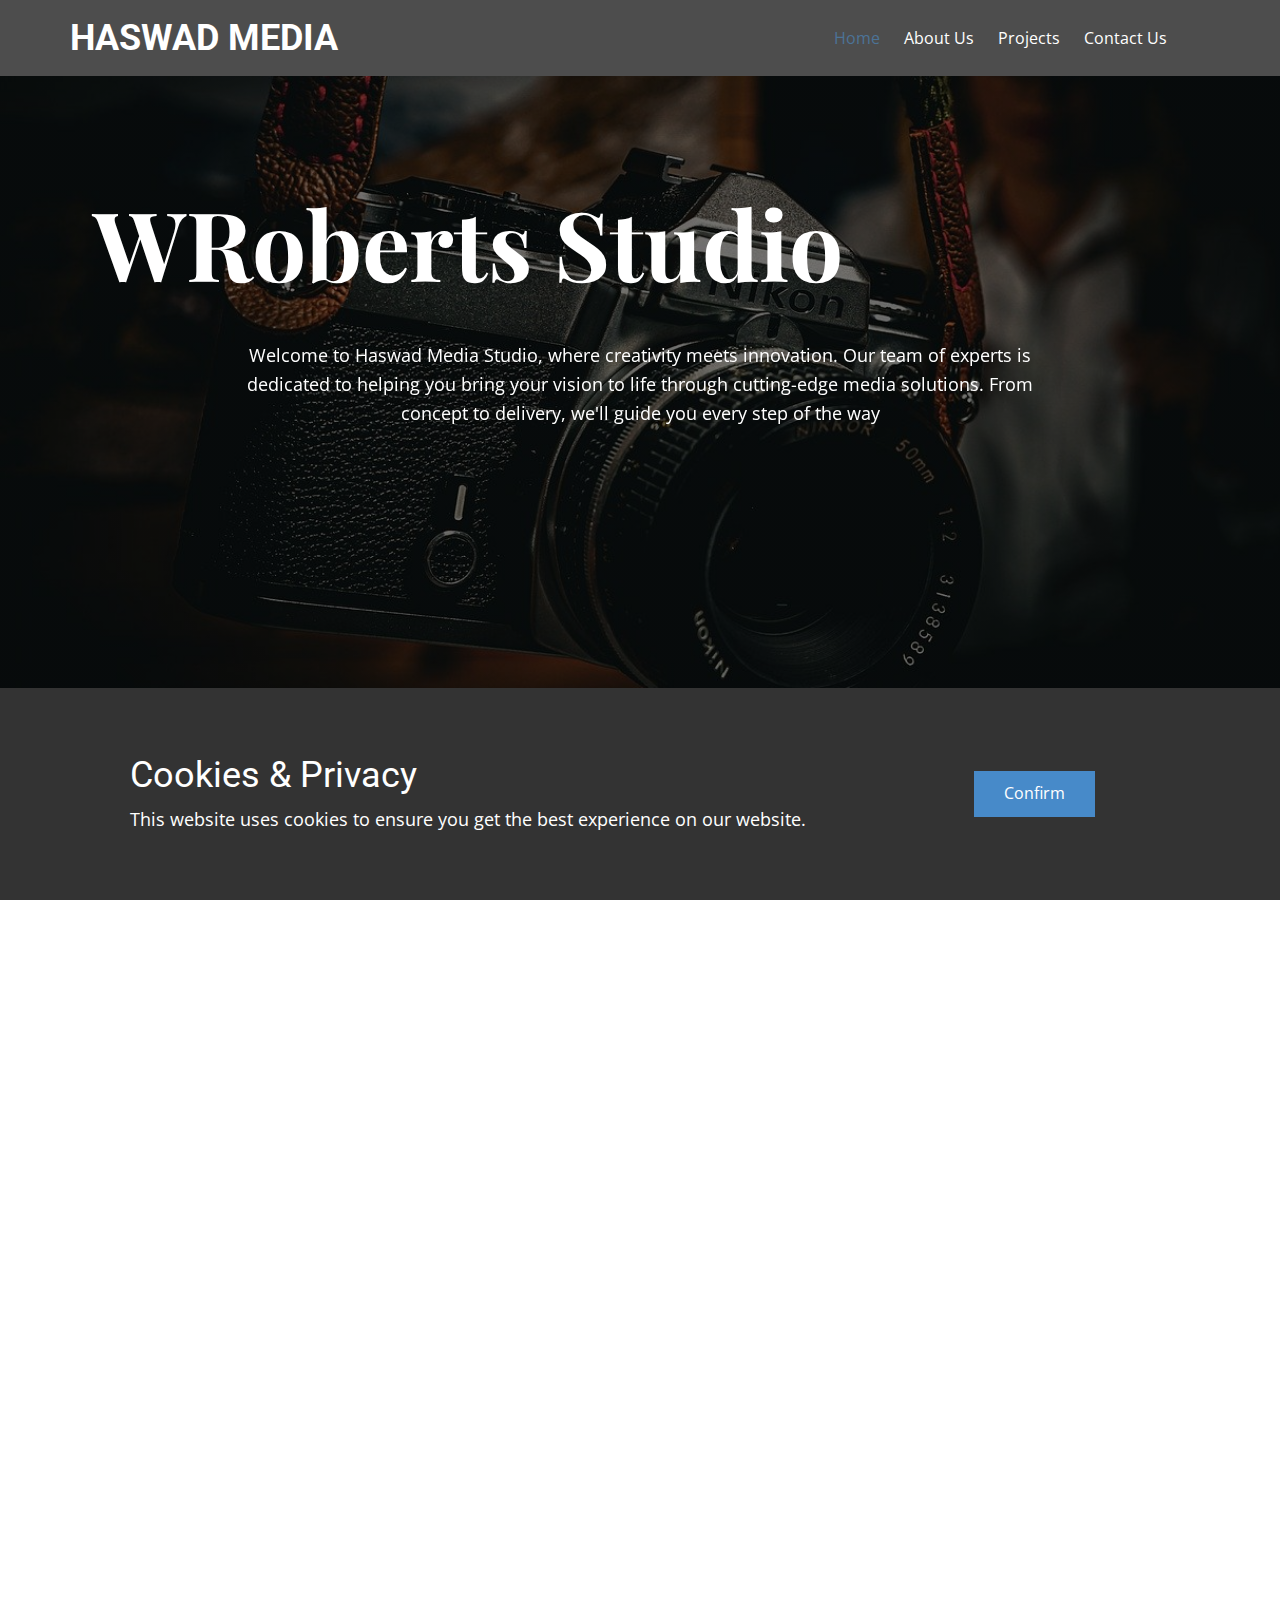
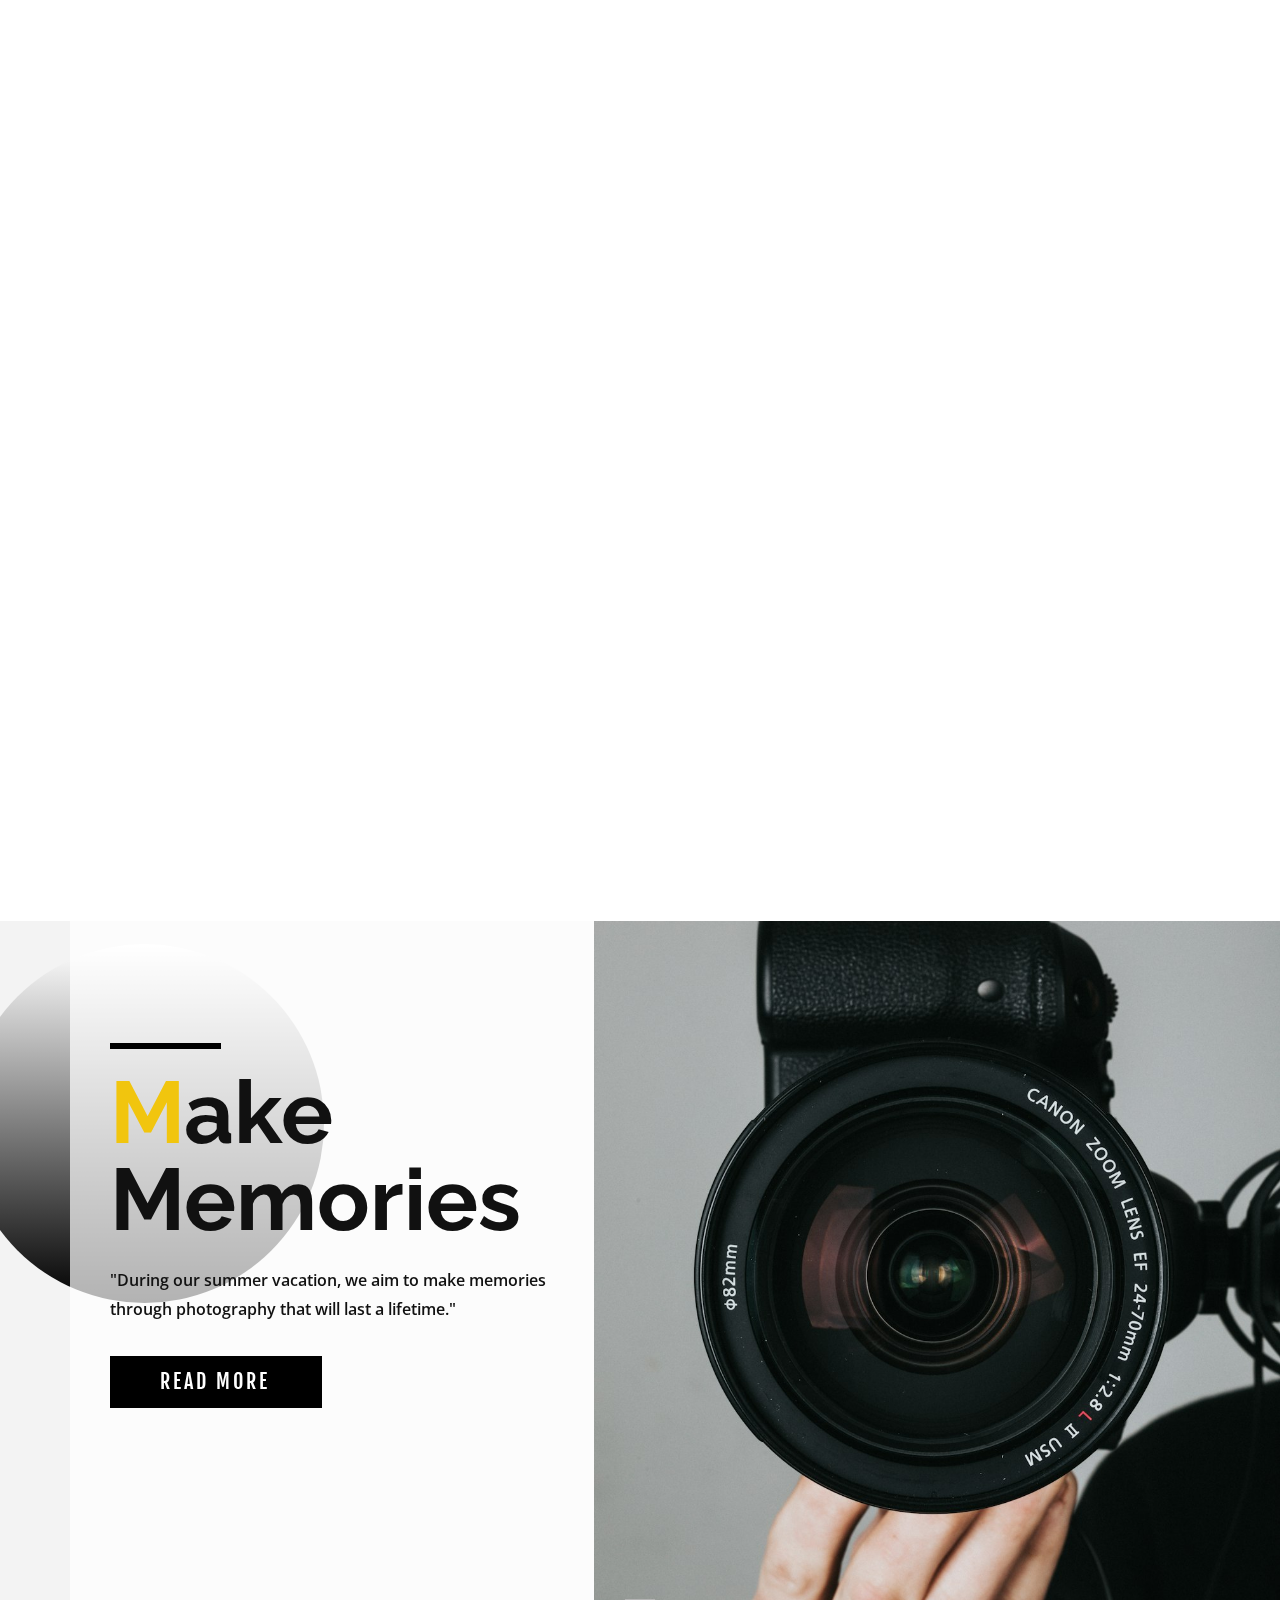
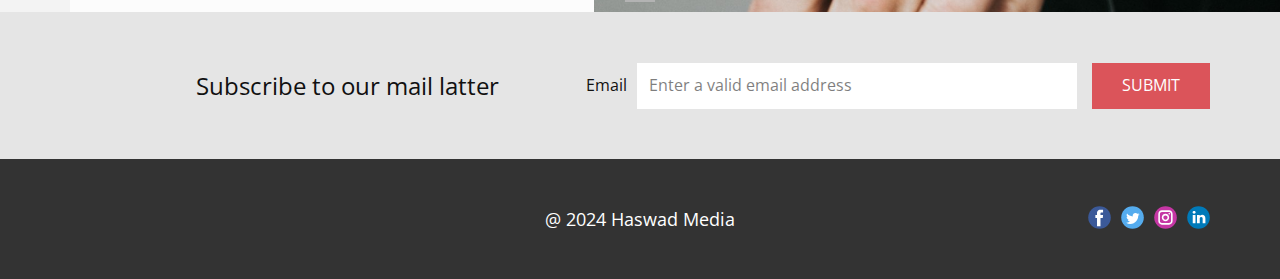
<file: index.html>
<!DOCTYPE html>
<html style="font-size: 16px;" lang="en">

<head>
  <meta name="viewport" content="width=device-width, initial-scale=1.0">
  <meta charset="utf-8">
  <meta name="keywords" content="HASWAD MEDIA STUDIO​">
  <meta name="description" content="">
  <title>Home</title>
  <link rel="stylesheet" href="nicepage.css" media="screen">
  <link rel="stylesheet" href="Home.css" media="screen">
  <script class="u-script" type="text/javascript" src="jquery.js" defer=""></script>
  <script class="u-script" type="text/javascript" src="nicepage.js" defer=""></script>
  <meta name="generator" content="Nicepage 6.10.5, nicepage.com">
  <meta name="referrer" content="origin">
  <link id="u-theme-google-font" rel="stylesheet"
    href="https://fonts.googleapis.com/css?family=Roboto:100,100i,300,300i,400,400i,500,500i,700,700i,900,900i|Open+Sans:300,300i,400,400i,500,500i,600,600i,700,700i,800,800i">
  <link id="u-page-google-font" rel="stylesheet"
    href="https://fonts.googleapis.com/css?family=Playfair+Display:400,400i,500,500i,600,600i,700,700i,800,800i,900,900i|Raleway:100,100i,200,200i,300,300i,400,400i,500,500i,600,600i,700,700i,800,800i,900,900i|Fjalla+One:400">








  <script type="application/ld+json">{
		"@context": "http://schema.org",
		"@type": "Organization",
		"name": "",
		"sameAs": []
}</script>
  <meta name="theme-color" content="#478ac9">
  <meta property="og:title" content="Home">
  <meta property="og:type" content="website">
  <meta data-intl-tel-input-cdn-path="intlTelInput/">
</head>

<body data-home-page="Home.html" data-home-page-title="Home" data-path-to-root="./" data-include-products="false"
  class="u-body u-overlap u-overlap-contrast u-xl-mode" data-lang="en">
  <header class="u-clearfix u-grey-70 u-header u-sticky u-sticky-ec01 u-header" id="sec-bb07" data-animation-name=""
    data-animation-duration="0" data-animation-delay="0" data-animation-direction="">
    <div class="u-clearfix u-sheet u-sheet-1">
      <h4 class="u-text u-text-white u-text-1">HASWAD MEDIA<span style="font-weight: 700;"></span>
      </h4>
      <nav class="u-menu u-menu-one-level u-offcanvas u-offcanvas-shift u-menu-1">
        <div class="menu-collapse" style="font-size: 1rem; letter-spacing: 0px;">
          <a class="u-button-style u-custom-border u-custom-border-color u-custom-borders u-custom-left-right-menu-spacing u-custom-padding-bottom u-custom-text-active-color u-custom-text-color u-custom-text-hover-color u-custom-top-bottom-menu-spacing u-nav-link u-text-active-palette-1-base u-text-hover-palette-2-base"
            href="#">
            <svg class="u-svg-link" viewBox="0 0 24 24">
              <use xlink:href="#menu-hamburger"></use>
            </svg>
            <svg class="u-svg-content" version="1.1" id="menu-hamburger" viewBox="0 0 16 16" x="0px" y="0px"
              xmlns:xlink="http://www.w3.org/1999/xlink" xmlns="http://www.w3.org/2000/svg">
              <g>
                <rect y="1" width="16" height="2"></rect>
                <rect y="7" width="16" height="2"></rect>
                <rect y="13" width="16" height="2"></rect>
              </g>
            </svg>
          </a>
        </div>
        <div class="u-custom-menu u-nav-container">
          <ul class="u-nav u-unstyled u-nav-1">
            <li class="u-nav-item"><a
                class="u-button-style u-nav-link u-text-active-palette-1-dark-1 u-text-body-alt-color u-text-hover-palette-1-dark-1"
                href="Home.html" style="padding: 10px;">Home</a>
            </li>
            <li class="u-nav-item"><a
                class="u-button-style u-nav-link u-text-active-palette-1-dark-1 u-text-body-alt-color u-text-hover-palette-1-dark-1"
                href="About.html" style="padding: 10px;">About Us</a>
            </li>
            <li class="u-nav-item"><a
                class="u-button-style u-nav-link u-text-active-palette-1-dark-1 u-text-body-alt-color u-text-hover-palette-1-dark-1"
                style="padding: 10px;" href="Page-1.html">Projects</a>
            </li>
            <li class="u-nav-item"><a
                class="u-button-style u-nav-link u-text-active-palette-1-dark-1 u-text-body-alt-color u-text-hover-palette-1-dark-1"
                href="Contact.html" style="padding: 10px;">Contact Us</a>
            </li>
          </ul>
        </div>
        <div class="u-custom-menu u-nav-container-collapse">
          <div class="u-black u-border-2 u-border-grey-75 u-container-style u-inner-container-layout u-sidenav">
            <div class="u-inner-container-layout u-sidenav-overflow">
              <div class="u-menu-close"></div>
              <ul
                class="u-align-center-lg u-align-center-md u-align-center-sm u-align-center-xl u-align-left-xs u-nav u-popupmenu-items u-spacing-6 u-unstyled u-nav-2">
                <li class="u-nav-item"><a class="u-button-style u-nav-link" href="Home.html">Home</a>
                </li>
                <li class="u-nav-item"><a class="u-button-style u-nav-link" href="About.html">About Us</a>
                </li>
                <li class="u-nav-item"><a class="u-button-style u-nav-link" href="Page-1.html">Projects</a>
                </li>
                <li class="u-nav-item"><a class="u-button-style u-nav-link" href="Contact.html">Contact Us</a>
                </li>
              </ul>
            </div>
          </div>
          <div class="u-black u-menu-overlay u-opacity u-opacity-80"></div>
        </div>
      </nav>
    </div>
  </header>
  <section class="skrollable u-align-left u-clearfix u-image u-parallax u-shading u-section-1" id="sec-5806"
    data-image-width="1280" data-image-height="853">
    <div class="u-clearfix u-sheet u-sheet-1">
      <h1 class="u-align-center u-custom-font u-font-playfair-display u-text u-text-default u-title u-text-1"
        data-animation-name="customAnimationIn" data-animation-duration="1000" data-animation-delay="0">WRoberts Studio</h1>
      <p class="u-align-center u-text u-text-2" data-animation-name="customAnimationIn" data-animation-duration="1000"
        data-animation-delay="0" data-animation-out="1"> Welcome to Haswad Media Studio, where creativity meets
        innovation. Our team of experts is dedicated to helping you bring your vision to life through cutting-edge media
        solutions. From concept to delivery, we'll guide you every step of the way</p>
    </div>
  </section>
  <section class="u-clearfix u-section-2" id="carousel_34df">
    <div class="u-clearfix u-sheet u-sheet-1">
      <div class="data-layout-selected u-clearfix u-expanded-width u-layout-wrap u-layout-wrap-1">
        <div class="u-layout">
          <div class="u-layout-row">
            <div class="u-container-style u-image u-layout-cell u-size-30 u-image-1" data-image-width="2000"
              data-image-height="1333" data-animation-name="customAnimationIn" data-animation-duration="1000"
              data-animation-delay="0">
              <div class="u-container-layout u-container-layout-1"></div>
            </div>
            <div class="u-align-left-xs u-container-style u-layout-cell u-size-30 u-layout-cell-2">
              <div class="u-container-layout u-container-layout-2">
                <h1 class="u-align-center-md u-align-center-sm u-align-left-lg u-align-left-xl u-text u-text-1"
                  data-animation-name="customAnimationIn" data-animation-duration="1000" data-animation-delay="0"> HAVE
                  YOU EVER THOUGHT W<span style="font-weight: 700;">
                    <span style="font-weight: 400;"></span>
                  </span>HO IS THE PHOTOGRAPHER?
                </h1>
                <p class="u-align-left-lg u-align-left-md u-align-left-sm u-align-left-xl u-text u-text-2"
                  data-animation-name="customAnimationIn" data-animation-duration="1000" data-animation-delay="0">
                  Maybe, an artist. Instead of an easel - a tripod. Instead of brushes - a<br>camera that transmits
                  feelings and emotions in one shot. And one day<br>opening the album, reviewing pictures in the minds
                  memories begin to<br>emerge, the same emotions that had been on the day of the shooting.
                </p>
                <h6 class="u-align-left-lg u-align-left-md u-align-left-sm u-align-left-xl u-text u-text-3"
                  data-animation-name="customAnimationIn" data-animation-duration="1000" data-animation-delay="0">Wadri
                  Robert, CEO, Haswad Media </h6>
                <div
                  class="u-container-style u-expanded-width-md u-expanded-width-xs u-group u-shape-rectangle u-group-1"
                  data-animation-name="fadeIn" data-animation-duration="1000" data-animation-delay="0">
                  <div class="u-container-layout u-container-layout-3">
                    <h5 class="u-text u-text-default u-text-4">Hire me</h5><span class="u-file-icon u-icon u-icon-1"
                      data-href="#" data-target="_blank"><img src="images/145802.png" alt=""></span><span
                      class="u-file-icon u-icon u-icon-2" data-href="#" data-target="_blank"><img
                        src="images/3670051.png" alt=""></span><span class="u-file-icon u-icon u-icon-3" data-href="#"
                      data-target="_blank"><img src="images/3955024.png" alt=""></span><span
                      class="u-file-icon u-icon u-icon-4" data-href="#" data-target="_blank"><img
                        src="images/5968958.png" alt=""></span><span class="u-file-icon u-icon u-icon-5"
                      data-href="tel:+256703969469"><img src="images/126509.png" alt=""></span>
                  </div>
                </div>
              </div>
            </div>
          </div>
        </div>
      </div>
    </div>
  </section>
  <section class="u-align-center u-clearfix u-lightbox u-section-3" id="sec-7488">
    <div class="u-clearfix u-sheet u-sheet-1">
      <h2 class="u-align-center u-text u-text-default u-text-1" data-animation-name="customAnimationIn"
        data-animation-duration="1000" data-animation-delay="0">KEY SERVICES</h2>
      <div class="u-expanded-width u-list u-list-1">
        <div class="u-repeater u-repeater-1">
          <div
            class="u-align-center u-container-align-center u-container-style u-grey-5 u-list-item u-radius u-repeater-item u-shape-round u-video-cover u-list-item-1"
            data-animation-name="customAnimationIn" data-animation-duration="1000" data-animation-delay="0"
            data-animation-direction="">
            <div class="u-container-layout u-similar-container u-valign-top u-container-layout-1"><span
                class="u-align-center u-border-2 u-border-palette-1-base u-file-icon u-icon u-icon-circle u-text-palette-1-base u-icon-1"
                data-animation-name="customAnimationIn" data-animation-duration="1000"><img src="images/3884904.png"
                  alt=""></span>
              <h3 class="u-align-center u-text u-text-2" data-animation-name="customAnimationIn"
                data-animation-duration="1000" data-animation-delay="0">Wedding photography</h3>
              <p class="u-align-center u-text u-text-3" data-animation-name="customAnimationIn"
                data-animation-duration="1000"> Sample text. Click to select the text box. Click again or double click
                to start editing the text.</p>
            </div>
          </div>
          <div
            class="u-align-center u-container-align-center u-container-style u-grey-5 u-list-item u-radius u-repeater-item u-shape-round u-video-cover u-list-item-2"
            data-animation-name="customAnimationIn" data-animation-duration="1000" data-animation-delay="0"
            data-animation-direction="">
            <div class="u-container-layout u-similar-container u-valign-top u-container-layout-2"><span
                class="u-align-center u-border-2 u-border-palette-1-base u-file-icon u-icon u-icon-circle u-icon-2"
                data-animation-name="customAnimationIn" data-animation-duration="1000"><img src="images/8863863.png"
                  alt=""></span>
              <h3 class="u-align-center u-text u-text-4" data-animation-name="customAnimationIn"
                data-animation-duration="1000">Fashion photography</h3>
              <p class="u-align-center u-text u-text-5" data-animation-name="customAnimationIn"
                data-animation-duration="1000">Sample text. Click to select the text box. Click again or double click to
                start editing the text.</p>
            </div>
          </div>
          <div
            class="u-align-center u-container-align-center u-container-style u-grey-5 u-list-item u-radius u-repeater-item u-shape-round u-video-cover u-list-item-3"
            data-animation-name="customAnimationIn" data-animation-duration="1000" data-animation-delay="0"
            data-animation-direction="">
            <div class="u-container-layout u-similar-container u-valign-top u-container-layout-3"><span
                class="u-align-center u-border-2 u-border-palette-1-base u-file-icon u-icon u-icon-circle u-icon-3"
                data-animation-name="customAnimationIn" data-animation-duration="1000" data-animation-delay="0"><img
                  src="images/2533727.png" alt=""></span>
              <h3 class="u-align-center u-text u-text-6" data-animation-name="customAnimationIn"
                data-animation-duration="1000">Portrait photography</h3>
              <p class="u-align-center u-text u-text-7" data-animation-name="customAnimationIn"
                data-animation-duration="1000" data-animation-delay="0">Sample text. Click to select the text box. Click
                again or double click to start editing the text.</p>
            </div>
          </div>
          <div
            class="u-align-center u-container-align-center u-container-style u-grey-5 u-list-item u-radius u-repeater-item u-shape-round u-video-cover u-list-item-4"
            data-animation-name="customAnimationIn" data-animation-duration="1000" data-animation-delay="0"
            data-animation-direction="">
            <div class="u-container-layout u-similar-container u-valign-top u-container-layout-4"><span
                class="u-align-center u-border-2 u-border-palette-1-base u-file-icon u-icon u-icon-circle u-icon-4"
                data-animation-name="customAnimationIn" data-animation-duration="1000"><img src="images/148813.png"
                  alt=""></span>
              <h3 class="u-align-center u-text u-text-8" data-animation-name="customAnimationIn"
                data-animation-duration="1000">Photo editing </h3>
              <p class="u-align-center u-text u-text-9" data-animation-name="customAnimationIn"
                data-animation-duration="1000">Sample text. Click to select the text box. Click again or double click to
                start editing the text.</p>
            </div>
          </div>
          <div
            class="u-align-center u-container-align-center u-container-style u-grey-5 u-list-item u-radius u-repeater-item u-shape-round u-video-cover u-list-item-5"
            data-animation-name="customAnimationIn" data-animation-duration="1000" data-animation-delay="0"
            data-animation-direction="">
            <div class="u-container-layout u-similar-container u-valign-top u-container-layout-5"><span
                class="u-align-center u-border-2 u-border-palette-1-base u-file-icon u-icon u-icon-circle u-icon-5"
                data-animation-name="customAnimationIn" data-animation-duration="1000"><img src="images/9582436.png"
                  alt=""></span>
              <h3 class="u-align-center u-text u-text-10" data-animation-name="customAnimationIn"
                data-animation-duration="1000">Video Editing</h3>
              <p class="u-align-center u-text u-text-11" data-animation-name="customAnimationIn"
                data-animation-duration="1000">Sample text. Click to select the text box. Click again or double click to
                start editing the text.</p>
            </div>
          </div>
          <div
            class="u-align-center u-container-align-center u-container-style u-grey-5 u-list-item u-radius u-repeater-item u-shape-round u-video-cover u-list-item-6"
            data-animation-name="customAnimationIn" data-animation-duration="1000" data-animation-delay="0"
            data-animation-direction="">
            <div class="u-container-layout u-similar-container u-valign-top u-container-layout-6"><span
                class="u-align-center u-border-2 u-border-palette-1-base u-file-icon u-icon u-icon-circle u-icon-6"
                data-animation-name="customAnimationIn" data-animation-duration="1000"><img src="images/10806952.png"
                  alt=""></span>
              <h3 class="u-align-center u-text u-text-12" data-animation-name="customAnimationIn"
                data-animation-duration="1000">Photo Framing </h3>
              <p class="u-align-center u-text u-text-13" data-animation-name="customAnimationIn"
                data-animation-duration="1000">Sample text. Click to select the text box. Click again or double click to
                start editing the text.</p>
            </div>
          </div>
        </div>
      </div>
    </div>
  </section>
  <section class="u-clearfix u-section-4" id="sec-cd98">
    <div class="u-clearfix u-sheet u-sheet-1"></div>
  </section>
  <section class="u-carousel u-slide u-block-f6aa-1" id="carousel-da49" data-interval="5000" data-u-ride="carousel">
    <ol class="u-absolute-hcenter u-carousel-indicators u-block-f6aa-2">
      <li data-u-target="#carousel-da49" class="u-active u-grey-30" data-u-slide-to="0"></li>
    </ol>
    <div class="u-carousel-inner" role="listbox">
      <div class="u-active u-carousel-item u-clearfix u-image u-section-5-1" data-image-width="1200"
        data-image-height="800">
        <div class="u-gradient u-shape u-shape-circle u-shape-1" data-animation-name="customAnimationIn"
          data-animation-duration="1000" data-animation-delay="0"></div>
        <div class="data-layout-selected u-clearfix u-layout-wrap u-layout-wrap-1">
          <div class="u-layout">
            <div class="u-layout-row">
              <div
                class="u-align-left u-container-style u-layout-cell u-left-cell u-opacity u-opacity-70 u-size-26-xl u-size-28-lg u-size-28-md u-size-28-sm u-size-28-xs u-white u-layout-cell-1"
                data-animation-name="customAnimationIn" data-animation-duration="1000" data-animation-delay="0">
                <div
                  class="u-container-layout u-valign-middle-lg u-valign-middle-md u-valign-middle-sm u-valign-middle-xs u-container-layout-1">
                  <div class="u-border-6 u-border-black u-line u-line-horizontal u-line-1"></div>
                  <h1 class="u-custom-font u-font-raleway u-text u-title u-text-1">
                    <span class="u-text-palette-3-base">M</span>ake Memories
                  </h1>
                  <p class="u-text u-text-2"> "During our summer vacation, we aim to make memories through photography
                    that will last a lifetime."</p>
                  <a href="#" class="u-black u-btn u-button-style u-custom-font u-hover-grey-75 u-btn-1">read more</a>
                </div>
              </div>
              <div
                class="u-container-style u-image u-layout-cell u-right-cell u-size-32-lg u-size-32-md u-size-32-sm u-size-32-xs u-size-34-xl u-image-1"
                data-image-width="853" data-image-height="1280">
                <div class="u-container-layout u-container-layout-2"></div>
              </div>
            </div>
          </div>
        </div>
      </div>
    </div>
    <a class="u-absolute-vcenter u-carousel-control u-carousel-control-prev u-hidden u-text-grey-30 u-block-f6aa-3"
      href="#carousel-da49" role="button" data-u-slide="prev">
      <span aria-hidden="true">
        <svg class="u-svg-link" viewBox="0 0 477.175 477.175">
          <path d="M145.188,238.575l215.5-215.5c5.3-5.3,5.3-13.8,0-19.1s-13.8-5.3-19.1,0l-225.1,225.1c-5.3,5.3-5.3,13.8,0,19.1l225.1,225
                    c2.6,2.6,6.1,4,9.5,4s6.9-1.3,9.5-4c5.3-5.3,5.3-13.8,0-19.1L145.188,238.575z"></path>
        </svg>
      </span>
      <span class="sr-only">Previous</span>
    </a>
    <a class="u-absolute-vcenter u-carousel-control u-carousel-control-next u-hidden u-text-grey-30 u-block-f6aa-4"
      href="#carousel-da49" role="button" data-u-slide="next">
      <span aria-hidden="true">
        <svg class="u-svg-link" viewBox="0 0 477.175 477.175">
          <path
            d="M360.731,229.075l-225.1-225.1c-5.3-5.3-13.8-5.3-19.1,0s-5.3,13.8,0,19.1l215.5,215.5l-215.5,215.5
                    c-5.3,5.3-5.3,13.8,0,19.1c2.6,2.6,6.1,4,9.5,4c3.4,0,6.9-1.3,9.5-4l225.1-225.1C365.931,242.875,365.931,234.275,360.731,229.075z">
          </path>
        </svg>
      </span>
      <span class="sr-only">Next</span>
    </a>
  </section>
  <section class="u-clearfix u-grey-10 u-section-6" src="" id="sec-45f1">
    <div class="u-clearfix u-sheet u-valign-middle-xl u-sheet-1">
      <p class="u-align-left u-large-text u-text u-text-font u-text-variant u-text-1">Subscribe to our mail latter</p>
      <div class="u-expanded-width-sm u-expanded-width-xs u-form u-form-1">
        <form action="https://forms.nicepagesrv.com/v2/form/process"
          class="u-block-67d0-47 u-clearfix u-form-horizontal u-form-spacing-15 u-inner-form" source="email" style="">
          <div class="u-form-email u-form-group">
            <label for="email-7771" class="u-label">Email</label>
            <input type="email" placeholder="Enter a valid email address" id="email-7771" name="email"
              class="u-border-no-bottom u-border-no-left u-border-no-right u-border-no-top u-input u-input-rectangle"
              required="">
          </div>
          <div class="u-form-group u-form-submit">
            <a href="#" class="u-btn u-btn-submit u-button-style u-palette-2-base u-btn-1">Submit</a>
            <input type="submit" value="submit" class="u-form-control-hidden">
          </div>
          <div class="u-form-send-message u-form-send-success">Thank you! Your message has been sent.</div>
          <div class="u-form-send-error u-form-send-message">Unable to send your message. Please fix errors then try
            again.</div>
          <input type="hidden" value="" name="recaptchaResponse">
          <input type="hidden" name="formServices" value="baa10f01-1066-45a1-d40c-cff9e58e23f7">
        </form>
      </div>
    </div>
  </section>



  <footer class="u-align-center-md u-align-center-sm u-align-center-xs u-clearfix u-footer u-grey-80" id="sec-15fa">
    <div class="u-clearfix u-sheet u-sheet-1">
      <div class="u-align-left u-social-icons u-spacing-10 u-social-icons-1">
        <a class="u-social-url" title="facebook" target="_blank" href=""><span
            class="u-icon u-social-facebook u-social-icon u-icon-1"><svg class="u-svg-link"
              preserveAspectRatio="xMidYMin slice" viewBox="0 0 112 112" style="">
              <use xlink:href="#svg-7cf2"></use>
            </svg><svg class="u-svg-content" viewBox="0 0 112 112" x="0" y="0" id="svg-7cf2">
              <circle fill="currentColor" cx="56.1" cy="56.1" r="55"></circle>
              <path fill="#FFFFFF" d="M73.5,31.6h-9.1c-1.4,0-3.6,0.8-3.6,3.9v8.5h12.6L72,58.3H60.8v40.8H43.9V58.3h-8V43.9h8v-9.2
      c0-6.7,3.1-17,17-17h12.5v13.9H73.5z"></path>
            </svg></span>
        </a>
        <a class="u-social-url" title="twitter" target="_blank" href=""><span
            class="u-icon u-social-icon u-social-twitter u-icon-2"><svg class="u-svg-link"
              preserveAspectRatio="xMidYMin slice" viewBox="0 0 112 112" style="">
              <use xlink:href="#svg-3fc6"></use>
            </svg><svg class="u-svg-content" viewBox="0 0 112 112" x="0" y="0" id="svg-3fc6">
              <circle fill="currentColor" class="st0" cx="56.1" cy="56.1" r="55"></circle>
              <path fill="#FFFFFF" d="M83.8,47.3c0,0.6,0,1.2,0,1.7c0,17.7-13.5,38.2-38.2,38.2C38,87.2,31,85,25,81.2c1,0.1,2.1,0.2,3.2,0.2
      c6.3,0,12.1-2.1,16.7-5.7c-5.9-0.1-10.8-4-12.5-9.3c0.8,0.2,1.7,0.2,2.5,0.2c1.2,0,2.4-0.2,3.5-0.5c-6.1-1.2-10.8-6.7-10.8-13.1
      c0-0.1,0-0.1,0-0.2c1.8,1,3.9,1.6,6.1,1.7c-3.6-2.4-6-6.5-6-11.2c0-2.5,0.7-4.8,1.8-6.7c6.6,8.1,16.5,13.5,27.6,14
      c-0.2-1-0.3-2-0.3-3.1c0-7.4,6-13.4,13.4-13.4c3.9,0,7.3,1.6,9.8,4.2c3.1-0.6,5.9-1.7,8.5-3.3c-1,3.1-3.1,5.8-5.9,7.4
      c2.7-0.3,5.3-1,7.7-2.1C88.7,43,86.4,45.4,83.8,47.3z"></path>
            </svg></span>
        </a>
        <a class="u-social-url" title="instagram" target="_blank" href=""><span
            class="u-icon u-social-icon u-social-instagram u-icon-3"><svg class="u-svg-link"
              preserveAspectRatio="xMidYMin slice" viewBox="0 0 112 112" style="">
              <use xlink:href="#svg-c012"></use>
            </svg><svg class="u-svg-content" viewBox="0 0 112 112" x="0" y="0" id="svg-c012">
              <circle fill="currentColor" cx="56.1" cy="56.1" r="55"></circle>
              <path fill="#FFFFFF"
                d="M55.9,38.2c-9.9,0-17.9,8-17.9,17.9C38,66,46,74,55.9,74c9.9,0,17.9-8,17.9-17.9C73.8,46.2,65.8,38.2,55.9,38.2
      z M55.9,66.4c-5.7,0-10.3-4.6-10.3-10.3c-0.1-5.7,4.6-10.3,10.3-10.3c5.7,0,10.3,4.6,10.3,10.3C66.2,61.8,61.6,66.4,55.9,66.4z"></path>
              <path fill="#FFFFFF"
                d="M74.3,33.5c-2.3,0-4.2,1.9-4.2,4.2s1.9,4.2,4.2,4.2s4.2-1.9,4.2-4.2S76.6,33.5,74.3,33.5z"></path>
              <path fill="#FFFFFF" d="M73.1,21.3H38.6c-9.7,0-17.5,7.9-17.5,17.5v34.5c0,9.7,7.9,17.6,17.5,17.6h34.5c9.7,0,17.5-7.9,17.5-17.5V38.8
      C90.6,29.1,82.7,21.3,73.1,21.3z M83,73.3c0,5.5-4.5,9.9-9.9,9.9H38.6c-5.5,0-9.9-4.5-9.9-9.9V38.8c0-5.5,4.5-9.9,9.9-9.9h34.5
      c5.5,0,9.9,4.5,9.9,9.9V73.3z"></path>
            </svg></span>
        </a>
        <a class="u-social-url" title="linkedin" target="_blank" href=""><span
            class="u-icon u-social-icon u-social-linkedin u-icon-4"><svg class="u-svg-link"
              preserveAspectRatio="xMidYMin slice" viewBox="0 0 112 112" style="">
              <use xlink:href="#svg-40c3"></use>
            </svg><svg class="u-svg-content" viewBox="0 0 112 112" x="0" y="0" id="svg-40c3">
              <circle fill="currentColor" cx="56.1" cy="56.1" r="55"></circle>
              <path fill="#FFFFFF" d="M41.3,83.7H27.9V43.4h13.4V83.7z M34.6,37.9L34.6,37.9c-4.6,0-7.5-3.1-7.5-7c0-4,3-7,7.6-7s7.4,3,7.5,7
      C42.2,34.8,39.2,37.9,34.6,37.9z M89.6,83.7H76.2V62.2c0-5.4-1.9-9.1-6.8-9.1c-3.7,0-5.9,2.5-6.9,4.9c-0.4,0.9-0.4,2.1-0.4,3.3v22.5
      H48.7c0,0,0.2-36.5,0-40.3h13.4v5.7c1.8-2.7,5-6.7,12.1-6.7c8.8,0,15.4,5.8,15.4,18.1V83.7z"></path>
            </svg></span>
        </a>
      </div>
      <p class="u-align-center-lg u-align-center-md u-align-center-xl u-text u-text-1">@ 2024 Haswad Media</p>
    </div>
  </footer>
  <section class="u-align-center u-clearfix u-cookies-consent u-grey-80 u-cookies-consent" id="sec-b42f">
    <div class="u-clearfix u-sheet u-valign-middle u-sheet-1">
      <div class="u-clearfix u-expanded-width u-layout-wrap u-layout-wrap-1">
        <div class="u-gutter-0 u-layout">
          <div class="u-layout-row">
            <div
              class="u-container-style u-layout-cell u-left-cell u-size-43-md u-size-43-sm u-size-43-xs u-size-46-lg u-size-46-xl u-layout-cell-1">
              <div class="u-container-layout u-valign-middle u-container-layout-1">
                <h3 class="u-text u-text-default u-text-1">Cookies &amp; Privacy</h3>
                <p class="u-text u-text-default u-text-2">This website uses cookies to ensure you get the best
                  experience on our website.</p>
              </div>
            </div>
            <div
              class="u-align-left u-container-style u-layout-cell u-right-cell u-size-14-lg u-size-14-xl u-size-17-md u-size-17-sm u-size-17-xs u-layout-cell-2">
              <div
                class="u-container-layout u-valign-middle-lg u-valign-middle-md u-valign-middle-xl u-valign-top-sm u-valign-top-xs u-container-layout-2">
                <a href="###" class="u-btn u-button-confirm u-button-style u-palette-1-base u-btn-1">Confirm</a>
              </div>
            </div>
          </div>
        </div>
      </div>
    </div>
    <style>
      .u-cookies-consent {
        background-image: none;
      }

      .u-cookies-consent .u-sheet-1 {
        min-height: 212px;
      }

      .u-cookies-consent .u-layout-wrap-1 {
        margin-top: 30px;
        margin-bottom: 30px;
      }

      .u-cookies-consent .u-layout-cell-1 {
        min-height: 152px;
      }

      .u-cookies-consent .u-container-layout-1 {
        padding: 30px 60px;
      }

      .u-cookies-consent .u-text-1 {
        margin-top: 0;
        margin-right: 20px;
        margin-bottom: 0;
      }

      .u-cookies-consent .u-text-2 {
        margin: 8px 20px 0 0;
      }

      .u-cookies-consent .u-layout-cell-2 {
        min-height: 152px;
      }

      .u-cookies-consent .u-container-layout-2 {
        padding: 30px;
      }

      .u-cookies-consent .u-btn-1 {
        margin: 0 auto 0 0;
      }

      @media (max-width: 1199px) {
        .u-cookies-consent .u-sheet-1 {
          min-height: 131px;
        }

        .u-cookies-consent .u-layout-cell-1 {
          min-height: 125px;
        }

        .u-cookies-consent .u-text-1 {
          margin-right: 0;
        }

        .u-cookies-consent .u-text-2 {
          margin-right: 0;
        }

        .u-cookies-consent .u-layout-cell-2 {
          min-height: 125px;
        }
      }

      @media (max-width: 991px) {
        .u-cookies-consent .u-sheet-1 {
          min-height: 106px;
        }

        .u-cookies-consent .u-layout-cell-1 {
          min-height: 100px;
        }

        .u-cookies-consent .u-container-layout-1 {
          padding-left: 30px;
          padding-right: 30px;
        }

        .u-cookies-consent .u-layout-cell-2 {
          min-height: 100px;
        }
      }

      @media (max-width: 767px) {
        .u-cookies-consent .u-sheet-1 {
          min-height: 225px;
        }

        .u-cookies-consent .u-layout-cell-1 {
          min-height: 154px;
        }

        .u-cookies-consent .u-container-layout-1 {
          padding-left: 10px;
          padding-right: 10px;
          padding-bottom: 20px;
        }

        .u-cookies-consent .u-layout-cell-2 {
          min-height: 65px;
        }

        .u-cookies-consent .u-container-layout-2 {
          padding: 10px;
        }
      }

      @media (max-width: 575px) {
        .u-cookies-consent .u-sheet-1 {
          min-height: 121px;
        }

        .u-cookies-consent .u-layout-cell-1 {
          min-height: 100px;
        }

        .u-cookies-consent .u-layout-cell-2 {
          min-height: 15px;
        }
      }
    </style>
  </section><span
    style="height: 64px; width: 64px; margin-left: 0px; margin-right: auto; margin-top: 0px; right: 20px; bottom: 20px; padding: 20px; box-shadow: 5px 5px 20px 0 rgba(0,0,0,0.4); background-image: none;"
    class="u-back-to-top u-icon u-icon-circle u-opacity u-opacity-85 u-palette-1-base" data-href="#">
    <svg class="u-svg-link" preserveAspectRatio="xMidYMin slice" viewBox="0 0 551.13 551.13" style="">
      <use xmlns:xlink="http://www.w3.org/1999/xlink" xlink:href="#svg-1d98"></use>
    </svg>
    <svg class="u-svg-content" enable-background="new 0 0 551.13 551.13" viewBox="0 0 551.13 551.13"
      xmlns="http://www.w3.org/2000/svg" id="svg-1d98">
      <path d="m275.565 189.451 223.897 223.897h51.668l-275.565-275.565-275.565 275.565h51.668z"></path>
    </svg>
  </span>

</body>

</html>
</file>
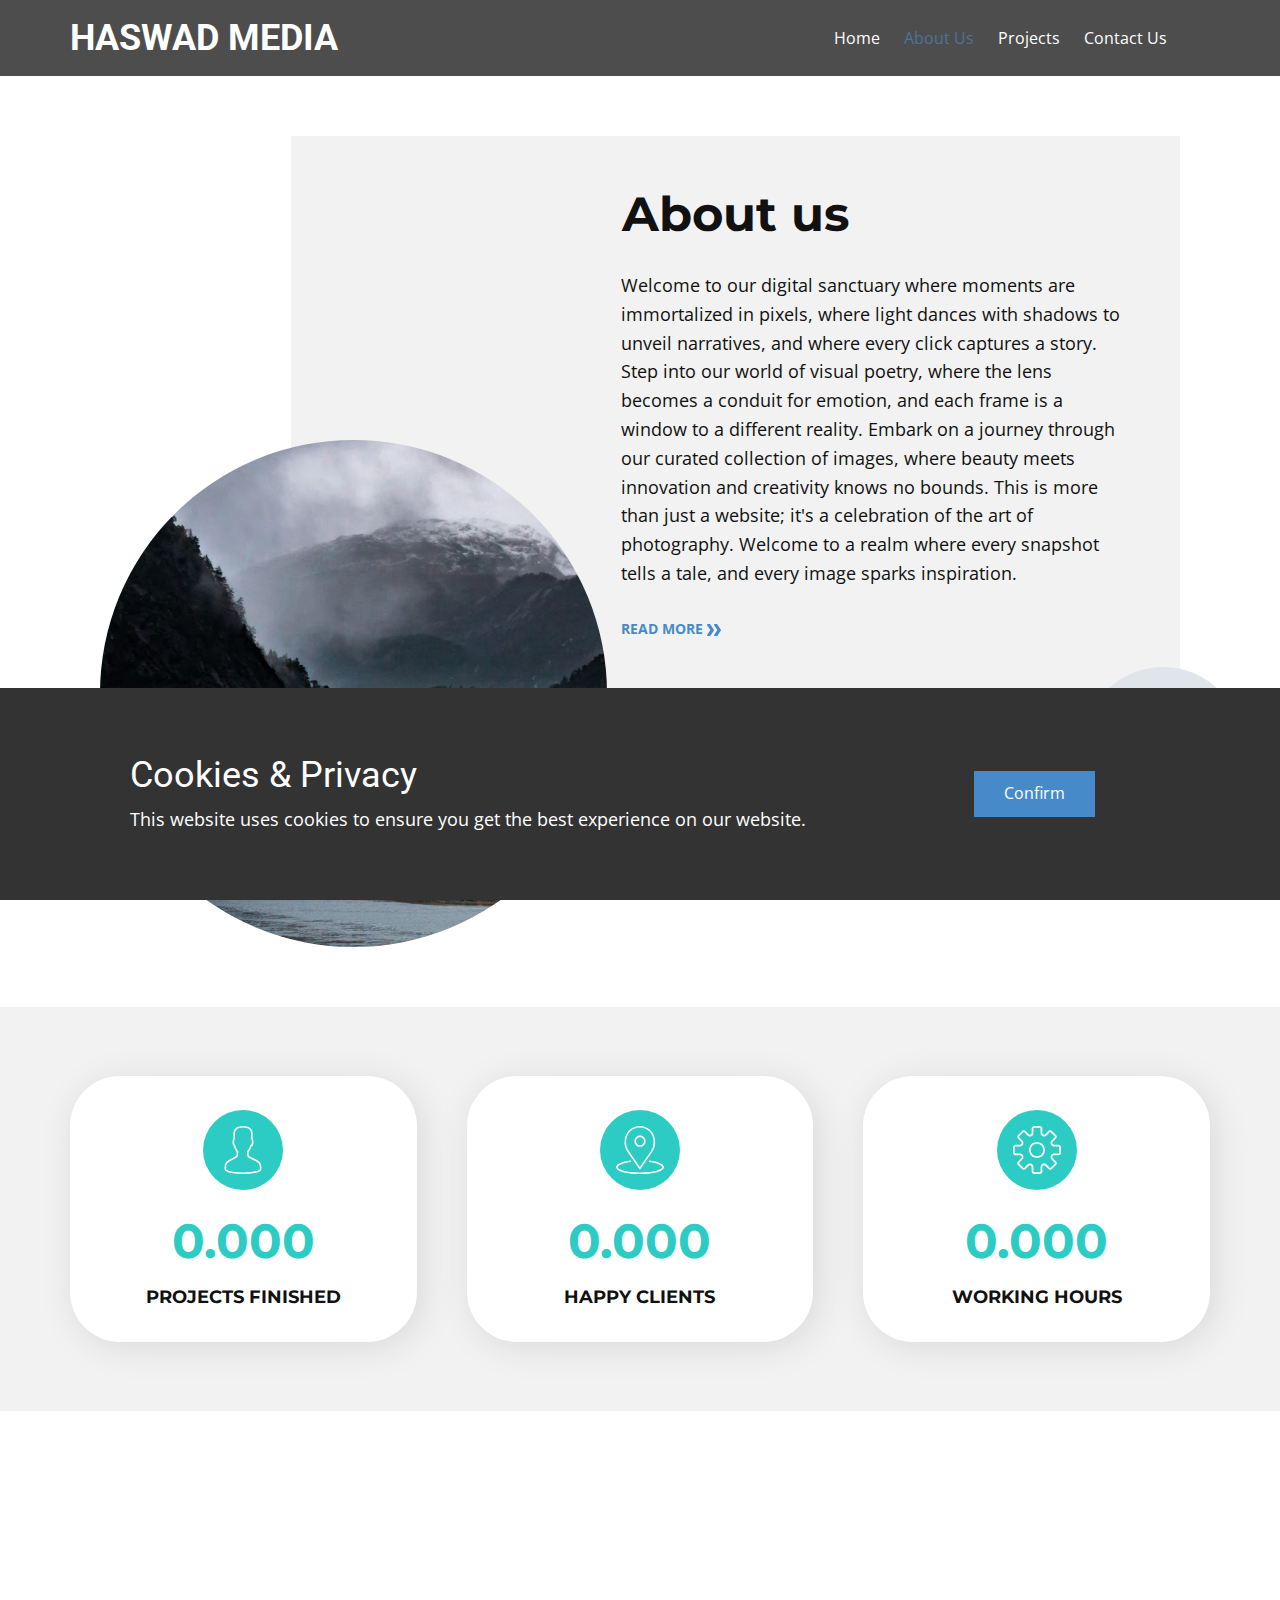
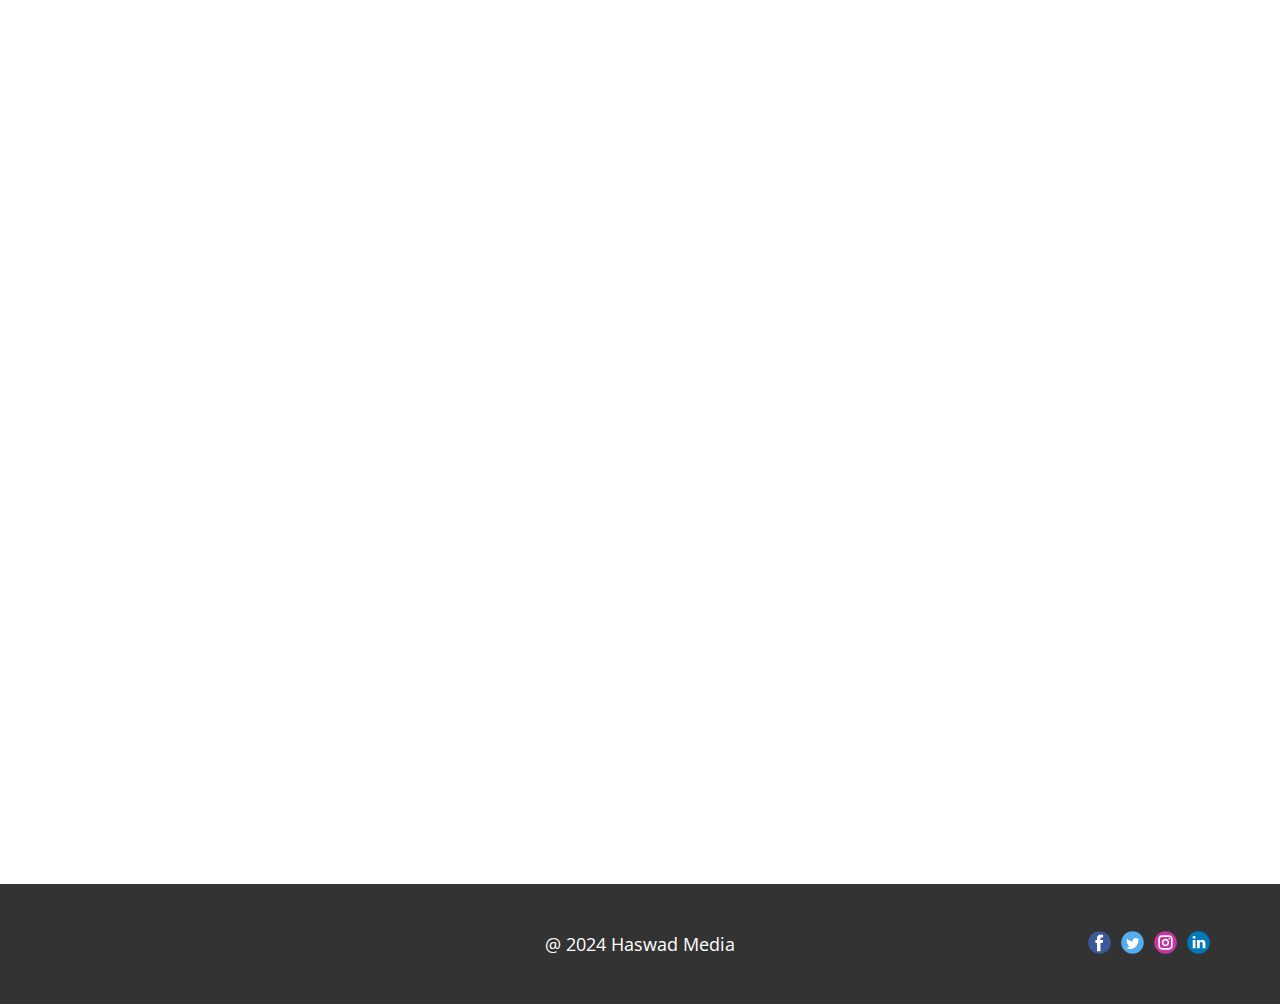
<file: About.html>
<!DOCTYPE html>
<html style="font-size: 16px;" lang="en">

<head>
  <meta name="viewport" content="width=device-width, initial-scale=1.0">
  <meta charset="utf-8">
  <meta name="keywords" content="About us​, 50+ Interior Design Ideas">
  <meta name="description" content="">
  <title>About</title>
  <link rel="stylesheet" href="nicepage.css" media="screen">
  <link rel="stylesheet" href="About.css" media="screen">
  <script class="u-script" type="text/javascript" src="jquery.js" defer=""></script>
  <script class="u-script" type="text/javascript" src="nicepage.js" defer=""></script>
  <meta name="generator" content="Nicepage 6.10.5, nicepage.com">
  <link id="u-theme-google-font" rel="stylesheet"
    href="https://fonts.googleapis.com/css?family=Roboto:100,100i,300,300i,400,400i,500,500i,700,700i,900,900i|Open+Sans:300,300i,400,400i,500,500i,600,600i,700,700i,800,800i">
  <link id="u-page-google-font" rel="stylesheet"
    href="https://fonts.googleapis.com/css?family=Montserrat:100,100i,200,200i,300,300i,400,400i,500,500i,600,600i,700,700i,800,800i,900,900i|Montserrat:100,100i,200,200i,300,300i,400,400i,500,500i,600,600i,700,700i,800,800i,900,900i">





  <script type="application/ld+json">{
		"@context": "http://schema.org",
		"@type": "Organization",
		"name": "",
		"sameAs": []
}</script>
  <meta name="theme-color" content="#478ac9">
  <meta property="og:title" content="About">
  <meta property="og:type" content="website">
  <meta data-intl-tel-input-cdn-path="intlTelInput/">
</head>

<body data-path-to-root="./" data-include-products="false" class="u-body u-xl-mode" data-lang="en">
  <header class="u-clearfix u-grey-70 u-header u-sticky u-sticky-ec01 u-header" id="sec-bb07" data-animation-name=""
    data-animation-duration="0" data-animation-delay="0" data-animation-direction="">
    <div class="u-clearfix u-sheet u-sheet-1">
      <h4 class="u-text u-text-white u-text-1">HASWAD MEDIA<span style="font-weight: 700;"></span>
      </h4>
      <nav class="u-menu u-menu-one-level u-offcanvas u-offcanvas-shift u-menu-1">
        <div class="menu-collapse" style="font-size: 1rem; letter-spacing: 0px;">
          <a class="u-button-style u-custom-border u-custom-border-color u-custom-borders u-custom-left-right-menu-spacing u-custom-padding-bottom u-custom-text-active-color u-custom-text-color u-custom-text-hover-color u-custom-top-bottom-menu-spacing u-nav-link u-text-active-palette-1-base u-text-hover-palette-2-base"
            href="#">
            <svg class="u-svg-link" viewBox="0 0 24 24">
              <use xlink:href="#menu-hamburger"></use>
            </svg>
            <svg class="u-svg-content" version="1.1" id="menu-hamburger" viewBox="0 0 16 16" x="0px" y="0px"
              xmlns:xlink="http://www.w3.org/1999/xlink" xmlns="http://www.w3.org/2000/svg">
              <g>
                <rect y="1" width="16" height="2"></rect>
                <rect y="7" width="16" height="2"></rect>
                <rect y="13" width="16" height="2"></rect>
              </g>
            </svg>
          </a>
        </div>
        <div class="u-custom-menu u-nav-container">
          <ul class="u-nav u-unstyled u-nav-1">
            <li class="u-nav-item"><a
                class="u-button-style u-nav-link u-text-active-palette-1-dark-1 u-text-body-alt-color u-text-hover-palette-1-dark-1"
                href="Home.html" style="padding: 10px;">Home</a>
            </li>
            <li class="u-nav-item"><a
                class="u-button-style u-nav-link u-text-active-palette-1-dark-1 u-text-body-alt-color u-text-hover-palette-1-dark-1"
                href="About.html" style="padding: 10px;">About Us</a>
            </li>
            <li class="u-nav-item"><a
                class="u-button-style u-nav-link u-text-active-palette-1-dark-1 u-text-body-alt-color u-text-hover-palette-1-dark-1"
                style="padding: 10px;" href="Page-1.html">Projects</a>
            </li>
            <li class="u-nav-item"><a
                class="u-button-style u-nav-link u-text-active-palette-1-dark-1 u-text-body-alt-color u-text-hover-palette-1-dark-1"
                href="Contact.html" style="padding: 10px;">Contact Us</a>
            </li>
          </ul>
        </div>
        <div class="u-custom-menu u-nav-container-collapse">
          <div class="u-black u-border-2 u-border-grey-75 u-container-style u-inner-container-layout u-sidenav">
            <div class="u-inner-container-layout u-sidenav-overflow">
              <div class="u-menu-close"></div>
              <ul
                class="u-align-center-lg u-align-center-md u-align-center-sm u-align-center-xl u-align-left-xs u-nav u-popupmenu-items u-spacing-6 u-unstyled u-nav-2">
                <li class="u-nav-item"><a class="u-button-style u-nav-link" href="Home.html">Home</a>
                </li>
                <li class="u-nav-item"><a class="u-button-style u-nav-link" href="About.html">About Us</a>
                </li>
                <li class="u-nav-item"><a class="u-button-style u-nav-link" href="Page-1.html">Projects</a>
                </li>
                <li class="u-nav-item"><a class="u-button-style u-nav-link" href="Contact.html">Contact Us</a>
                </li>
              </ul>
            </div>
          </div>
          <div class="u-black u-menu-overlay u-opacity u-opacity-80"></div>
        </div>
      </nav>
    </div>
  </header>
  <section class="u-clearfix u-white u-section-1" id="carousel_6500">
    <div class="u-clearfix u-sheet u-valign-middle-lg u-valign-middle-md u-valign-middle-xl u-sheet-1">
      <div class="u-align-left u-container-style u-expanded-width-sm u-expanded-width-xs u-grey-5 u-group u-group-1">
        <div class="u-container-layout u-container-layout-1">
          <h2 class="u-align-left u-text u-text-default u-text-1">About us </h2>
          <p class="u-align-left u-text u-text-2">Welcome to our digital sanctuary where moments are immortalized in
            pixels, where light dances with shadows to unveil narratives, and where every click captures a story. Step
            into our world of visual poetry, where the lens becomes a conduit for emotion, and each frame is a window to
            a different reality. Embark on a journey through our curated collection of images, where beauty meets
            innovation and creativity knows no bounds. This is more than just a website; it's a celebration of the art
            of photography. Welcome to a realm where every snapshot tells a tale, and every image sparks inspiration.
          </p>
          <a href="#" class="u-btn u-button-style u-none u-text-hover-palette-2-base u-text-palette-1-base u-btn-1">Read
            More&nbsp;<span class="u-icon u-text-palette-1-base"><svg class="u-svg-content"
                viewBox="0 -32 426.66667 426" style="width: 1em; height: 1em;">
                <path
                  d="m213.332031 181.667969c0 4.265625-1.277343 8.53125-3.625 11.730469l-106.667969 160c-3.839843 5.761718-10.238281 9.601562-17.707031 9.601562h-64c-11.730469 0-21.332031-9.601562-21.332031-21.332031 0-4.269531 1.28125-8.535157 3.625-11.734375l98.773438-148.265625-98.773438-148.269531c-2.34375-3.199219-3.625-7.464844-3.625-11.730469 0-11.734375 9.601562-21.335938 21.332031-21.335938h64c7.46875 0 13.867188 3.839844 17.707031 9.601563l106.667969 160c2.347657 3.199218 3.625 7.464844 3.625 11.734375zm0 0">
                </path>
                <path
                  d="m426.667969 181.667969c0 4.265625-1.28125 8.53125-3.628907 11.730469l-106.664062 160c-3.839844 5.761718-10.242188 9.601562-17.707031 9.601562h-64c-11.734375 0-21.335938-9.601562-21.335938-21.332031 0-4.269531 1.28125-8.535157 3.628907-11.734375l98.773437-148.265625-98.773437-148.269531c-2.347657-3.199219-3.628907-7.464844-3.628907-11.730469 0-11.734375 9.601563-21.335938 21.335938-21.335938h64c7.464843 0 13.867187 3.839844 17.707031 9.601563l106.664062 160c2.347657 3.199218 3.628907 7.464844 3.628907 11.734375zm0 0">
                </path>
              </svg></span>
          </a>
        </div>
      </div>
      <div alt="" class="u-expanded-width-xs u-image u-image-circle u-preserve-proportions u-image-1"
        data-image-width="731" data-image-height="731">
        <div class="u-preserve-proportions-child" style="padding-top: 100%;"></div>
      </div>
      <div class="u-palette-5-light-2 u-shape u-shape-circle u-shape-1" data-animation-name="fadeIn"
        data-animation-duration="1000" data-animation-direction="Left"></div>
    </div>
  </section>
  <section class="u-align-center u-clearfix u-grey-5 u-section-2" id="carousel_17f4">
    <div class="u-clearfix u-sheet u-valign-middle-lg u-valign-middle-md u-sheet-1">
      <div class="u-expanded-width-lg u-expanded-width-md u-expanded-width-xl u-list u-list-1">
        <div class="u-repeater u-repeater-1">
          <div
            class="u-align-center u-container-style u-list-item u-radius-50 u-repeater-item u-shape-round u-white u-list-item-1">
            <div class="u-container-layout u-similar-container u-valign-middle u-container-layout-1"><span
                class="u-icon u-icon-circle u-palette-4-base u-text-white u-icon-1"><svg class="u-svg-link"
                  preserveAspectRatio="xMidYMin slice" viewBox="0 0 60 60" style="">
                  <use xlink:href="#svg-c776"></use>
                </svg><svg class="u-svg-content" viewBox="0 0 60 60" x="0px" y="0px" id="svg-c776"
                  style="enable-background:new 0 0 60 60;">
                  <path d="M48.014,42.889l-9.553-4.776C37.56,37.662,37,36.756,37,35.748v-3.381c0.229-0.28,0.47-0.599,0.719-0.951
	c1.239-1.75,2.232-3.698,2.954-5.799C42.084,24.97,43,23.575,43,22v-4c0-0.963-0.36-1.896-1-2.625v-5.319
	c0.056-0.55,0.276-3.824-2.092-6.525C37.854,1.188,34.521,0,30,0s-7.854,1.188-9.908,3.53C17.724,6.231,17.944,9.506,18,10.056
	v5.319c-0.64,0.729-1,1.662-1,2.625v4c0,1.217,0.553,2.352,1.497,3.109c0.916,3.627,2.833,6.36,3.503,7.237v3.309
	c0,0.968-0.528,1.856-1.377,2.32l-8.921,4.866C8.801,44.424,7,47.458,7,50.762V54c0,4.746,15.045,6,23,6s23-1.254,23-6v-3.043
	C53,47.519,51.089,44.427,48.014,42.889z M51,54c0,1.357-7.412,4-21,4S9,55.357,9,54v-3.238c0-2.571,1.402-4.934,3.659-6.164
	l8.921-4.866C23.073,38.917,24,37.354,24,35.655v-4.019l-0.233-0.278c-0.024-0.029-2.475-2.994-3.41-7.065l-0.091-0.396l-0.341-0.22
	C19.346,23.303,19,22.676,19,22v-4c0-0.561,0.238-1.084,0.67-1.475L20,16.228V10l-0.009-0.131c-0.003-0.027-0.343-2.799,1.605-5.021
	C23.253,2.958,26.081,2,30,2c3.905,0,6.727,0.951,8.386,2.828c1.947,2.201,1.625,5.017,1.623,5.041L40,16.228l0.33,0.298
	C40.762,16.916,41,17.439,41,18v4c0,0.873-0.572,1.637-1.422,1.899l-0.498,0.153l-0.16,0.495c-0.669,2.081-1.622,4.003-2.834,5.713
	c-0.297,0.421-0.586,0.794-0.837,1.079L35,31.623v4.125c0,1.77,0.983,3.361,2.566,4.153l9.553,4.776
	C49.513,45.874,51,48.28,51,50.957V54z"></path>
                </svg></span>
              <h3 class="u-custom-font u-font-montserrat u-text u-text-palette-4-base u-text-1"
                data-animation-name="counter" data-animation-event="scroll" data-animation-duration="3000"> 2.324</h3>
              <h4 class="u-custom-font u-font-montserrat u-text u-text-2"> PROJECTS FINISHED</h4>
            </div>
          </div>
          <div
            class="u-align-center u-container-style u-list-item u-radius-50 u-repeater-item u-shape-round u-white u-list-item-2">
            <div class="u-container-layout u-similar-container u-valign-middle u-container-layout-2"><span
                class="u-icon u-icon-circle u-palette-4-base u-text-white u-icon-2"><svg class="u-svg-link"
                  preserveAspectRatio="xMidYMin slice" viewBox="0 0 60 60" style="">
                  <use xlink:href="#svg-b212"></use>
                </svg><svg class="u-svg-content" viewBox="0 0 60 60" x="0px" y="0px" id="svg-b212"
                  style="enable-background:new 0 0 60 60;">
                  <g>
                    <path d="M30,26c3.86,0,7-3.141,7-7s-3.14-7-7-7s-7,3.141-7,7S26.14,26,30,26z M30,14c2.757,0,5,2.243,5,5s-2.243,5-5,5
		s-5-2.243-5-5S27.243,14,30,14z"></path>
                    <path d="M29.823,54.757L45.164,32.6c5.754-7.671,4.922-20.28-1.781-26.982C39.761,1.995,34.945,0,29.823,0
		s-9.938,1.995-13.56,5.617c-6.703,6.702-7.535,19.311-1.804,26.952L29.823,54.757z M17.677,7.031C20.922,3.787,25.235,2,29.823,2
		s8.901,1.787,12.146,5.031c6.05,6.049,6.795,17.437,1.573,24.399L29.823,51.243L16.082,31.4
		C10.882,24.468,11.628,13.08,17.677,7.031z"></path>
                    <path d="M42.117,43.007c-0.55-0.067-1.046,0.327-1.11,0.876s0.328,1.046,0.876,1.11C52.399,46.231,58,49.567,58,51.5
		c0,2.714-10.652,6.5-28,6.5S2,54.214,2,51.5c0-1.933,5.601-5.269,16.117-6.507c0.548-0.064,0.94-0.562,0.876-1.11
		c-0.065-0.549-0.561-0.945-1.11-0.876C7.354,44.247,0,47.739,0,51.5C0,55.724,10.305,60,30,60s30-4.276,30-8.5
		C60,47.739,52.646,44.247,42.117,43.007z"></path>
                  </g>
                </svg></span>
              <h3 class="u-custom-font u-font-montserrat u-text u-text-palette-4-base u-text-3"
                data-animation-name="counter" data-animation-event="scroll" data-animation-duration="3000"> 7.158</h3>
              <h4 class="u-custom-font u-font-montserrat u-text u-text-4"> HAPPY CLIENTS</h4>
            </div>
          </div>
          <div
            class="u-align-center u-container-style u-list-item u-radius-50 u-repeater-item u-shape-round u-white u-list-item-3">
            <div class="u-container-layout u-similar-container u-valign-middle u-container-layout-3"><span
                class="u-icon u-icon-circle u-palette-4-base u-text-white u-icon-3"><svg class="u-svg-link"
                  preserveAspectRatio="xMidYMin slice" viewBox="0 0 54 54" style="">
                  <use xlink:href="#svg-5450"></use>
                </svg><svg class="u-svg-content" viewBox="0 0 54 54" x="0px" y="0px" id="svg-5450"
                  style="enable-background:new 0 0 54 54;">
                  <g>
                    <path
                      d="M51.22,21h-5.052c-0.812,0-1.481-0.447-1.792-1.197s-0.153-1.54,0.42-2.114l3.572-3.571
		c0.525-0.525,0.814-1.224,0.814-1.966c0-0.743-0.289-1.441-0.814-1.967l-4.553-4.553c-1.05-1.05-2.881-1.052-3.933,0l-3.571,3.571
		c-0.574,0.573-1.366,0.733-2.114,0.421C33.447,9.313,33,8.644,33,7.832V2.78C33,1.247,31.753,0,30.22,0H23.78
		C22.247,0,21,1.247,21,2.78v5.052c0,0.812-0.447,1.481-1.197,1.792c-0.748,0.313-1.54,0.152-2.114-0.421l-3.571-3.571
		c-1.052-1.052-2.883-1.05-3.933,0l-4.553,4.553c-0.525,0.525-0.814,1.224-0.814,1.967c0,0.742,0.289,1.44,0.814,1.966l3.572,3.571
		c0.573,0.574,0.73,1.364,0.42,2.114S8.644,21,7.832,21H2.78C1.247,21,0,22.247,0,23.78v6.439C0,31.753,1.247,33,2.78,33h5.052
		c0.812,0,1.481,0.447,1.792,1.197s0.153,1.54-0.42,2.114l-3.572,3.571c-0.525,0.525-0.814,1.224-0.814,1.966
		c0,0.743,0.289,1.441,0.814,1.967l4.553,4.553c1.051,1.051,2.881,1.053,3.933,0l3.571-3.572c0.574-0.573,1.363-0.731,2.114-0.42
		c0.75,0.311,1.197,0.98,1.197,1.792v5.052c0,1.533,1.247,2.78,2.78,2.78h6.439c1.533,0,2.78-1.247,2.78-2.78v-5.052
		c0-0.812,0.447-1.481,1.197-1.792c0.751-0.312,1.54-0.153,2.114,0.42l3.571,3.572c1.052,1.052,2.883,1.05,3.933,0l4.553-4.553
		c0.525-0.525,0.814-1.224,0.814-1.967c0-0.742-0.289-1.44-0.814-1.966l-3.572-3.571c-0.573-0.574-0.73-1.364-0.42-2.114
		S45.356,33,46.168,33h5.052c1.533,0,2.78-1.247,2.78-2.78V23.78C54,22.247,52.753,21,51.22,21z M52,30.22
		C52,30.65,51.65,31,51.22,31h-5.052c-1.624,0-3.019,0.932-3.64,2.432c-0.622,1.5-0.295,3.146,0.854,4.294l3.572,3.571
		c0.305,0.305,0.305,0.8,0,1.104l-4.553,4.553c-0.304,0.304-0.799,0.306-1.104,0l-3.571-3.572c-1.149-1.149-2.794-1.474-4.294-0.854
		c-1.5,0.621-2.432,2.016-2.432,3.64v5.052C31,51.65,30.65,52,30.22,52H23.78C23.35,52,23,51.65,23,51.22v-5.052
		c0-1.624-0.932-3.019-2.432-3.64c-0.503-0.209-1.021-0.311-1.533-0.311c-1.014,0-1.997,0.4-2.761,1.164l-3.571,3.572
		c-0.306,0.306-0.801,0.304-1.104,0l-4.553-4.553c-0.305-0.305-0.305-0.8,0-1.104l3.572-3.571c1.148-1.148,1.476-2.794,0.854-4.294
		C10.851,31.932,9.456,31,7.832,31H2.78C2.35,31,2,30.65,2,30.22V23.78C2,23.35,2.35,23,2.78,23h5.052
		c1.624,0,3.019-0.932,3.64-2.432c0.622-1.5,0.295-3.146-0.854-4.294l-3.572-3.571c-0.305-0.305-0.305-0.8,0-1.104l4.553-4.553
		c0.304-0.305,0.799-0.305,1.104,0l3.571,3.571c1.147,1.147,2.792,1.476,4.294,0.854C22.068,10.851,23,9.456,23,7.832V2.78
		C23,2.35,23.35,2,23.78,2h6.439C30.65,2,31,2.35,31,2.78v5.052c0,1.624,0.932,3.019,2.432,3.64
		c1.502,0.622,3.146,0.294,4.294-0.854l3.571-3.571c0.306-0.305,0.801-0.305,1.104,0l4.553,4.553c0.305,0.305,0.305,0.8,0,1.104
		l-3.572,3.571c-1.148,1.148-1.476,2.794-0.854,4.294c0.621,1.5,2.016,2.432,3.64,2.432h5.052C51.65,23,52,23.35,52,23.78V30.22z">
                    </path>
                    <path d="M27,18c-4.963,0-9,4.037-9,9s4.037,9,9,9s9-4.037,9-9S31.963,18,27,18z M27,34c-3.859,0-7-3.141-7-7s3.141-7,7-7
		s7,3.141,7,7S30.859,34,27,34z"></path>
                  </g>
                </svg></span>
              <h3 class="u-custom-font u-font-montserrat u-text u-text-palette-4-base u-text-5"
                data-animation-name="counter" data-animation-event="scroll" data-animation-duration="3000"> 3.129</h3>
              <h4 class="u-custom-font u-font-montserrat u-text u-text-6"> WORKING HOURS</h4>
            </div>
          </div>
        </div>
      </div>
    </div>
  </section>
  <section
    class="u-clearfix u-container-align-center-lg u-container-align-center-md u-container-align-center-sm u-container-align-center-xl u-section-3"
    id="carousel_17ce">
    <div
      class="u-clearfix u-sheet u-valign-middle-lg u-valign-middle-md u-valign-middle-sm u-valign-middle-xl u-sheet-1">
      <div class="data-layout-selected u-clearfix u-expanded-width u-gutter-28 u-layout-wrap u-layout-wrap-1">
        <div class="u-gutter-0 u-layout">
          <div class="u-layout-row">
            <div class="u-size-30">
              <div class="u-layout-col">
                <div class="u-align-left u-container-style u-layout-cell u-left-cell u-size-30 u-layout-cell-1">
                  <div
                    class="u-container-layout u-valign-middle-md u-valign-middle-sm u-valign-middle-xl u-valign-middle-xs">
                    <img src="images/InteriorDesignIdeastoThaiStyleHomeWabiSabi_21.jpg" alt=""
                      class="u-align-left u-expanded-height u-image u-image-1" data-animation-name="flipIn"
                      data-animation-duration="1500" data-animation-direction="X">
                    <img src="images/c88d8195e36ff120ea074acabbb35b17.jpg" alt="" class="u-align-left u-image u-image-2"
                      data-animation-name="customAnimationIn" data-animation-duration="1500" data-animation-delay="250">
                  </div>
                </div>
                <div
                  class="u-align-left u-container-align-left u-container-style u-layout-cell u-left-cell u-size-30 u-layout-cell-2"
                  data-animation-name="customAnimationIn" data-animation-duration="1500" data-animation-delay="750">
                  <div
                    class="u-container-layout u-valign-middle-sm u-valign-top-lg u-valign-top-md u-valign-top-xl u-valign-top-xs u-container-layout-2">
                    <h2 class="u-align-left u-text u-text-1">50+ Interior Design Ideas</h2>
                    <p class="u-align-left u-text u-text-2">If people hire an interior designer, they might not
                      understand that they can actually hire from any place in the world. Deciding on the finest
                      interior designer in Singapore If you would like to have the very best
                      interior designer in Singapore then it’s very critical...</p>
                  </div>
                </div>
              </div>
            </div>
            <div class="u-size-30">
              <div class="u-layout-row">
                <div class="u-align-left u-container-style u-layout-cell u-right-cell u-size-60 u-layout-cell-3"
                  data-animation-name="customAnimationIn" data-animation-duration="1500" data-animation-delay="500">
                  <div
                    class="u-container-layout u-valign-middle-lg u-valign-middle-md u-valign-middle-xl u-container-layout-3">
                    <div class="u-align-left u-grey-15 u-shape u-shape-1" data-animation-name="customAnimationIn"
                      data-animation-duration="1500" data-animation-delay="500"></div>
                    <img src="images/0f9a91f61af2dac432841181deef820c.jpg" alt="" class="u-align-left u-image u-image-3"
                      data-animation-name="flipIn" data-animation-duration="1250" data-animation-direction="X"
                      data-animation-delay="500">
                    <div class="u-container-style u-group u-group-1" data-animation-name="customAnimationIn"
                      data-animation-duration="1500" data-animation-delay="250">
                      <div
                        class="u-container-layout u-valign-middle-lg u-valign-middle-md u-valign-middle-sm u-valign-middle-xl u-container-layout-4">
                        <p class="u-text u-text-3">You should incorporate and place all things properly so the teen can
                          relax, enjoy with family members and friends, and above all study comfortably. Though your
                          teen may want the full room from floor to ceiling
                          accomplished in a leopard…</p>
                      </div>
                    </div>
                  </div>
                </div>
              </div>
            </div>
          </div>
        </div>
      </div>
    </div>
  </section>



  <footer class="u-align-center-md u-align-center-sm u-align-center-xs u-clearfix u-footer u-grey-80" id="sec-15fa">
    <div class="u-clearfix u-sheet u-sheet-1">
      <div class="u-align-left u-social-icons u-spacing-10 u-social-icons-1">
        <a class="u-social-url" title="facebook" target="_blank" href=""><span
            class="u-icon u-social-facebook u-social-icon u-icon-1"><svg class="u-svg-link"
              preserveAspectRatio="xMidYMin slice" viewBox="0 0 112 112" style="">
              <use xlink:href="#svg-7cf2"></use>
            </svg><svg class="u-svg-content" viewBox="0 0 112 112" x="0" y="0" id="svg-7cf2">
              <circle fill="currentColor" cx="56.1" cy="56.1" r="55"></circle>
              <path fill="#FFFFFF" d="M73.5,31.6h-9.1c-1.4,0-3.6,0.8-3.6,3.9v8.5h12.6L72,58.3H60.8v40.8H43.9V58.3h-8V43.9h8v-9.2
      c0-6.7,3.1-17,17-17h12.5v13.9H73.5z"></path>
            </svg></span>
        </a>
        <a class="u-social-url" title="twitter" target="_blank" href=""><span
            class="u-icon u-social-icon u-social-twitter u-icon-2"><svg class="u-svg-link"
              preserveAspectRatio="xMidYMin slice" viewBox="0 0 112 112" style="">
              <use xlink:href="#svg-3fc6"></use>
            </svg><svg class="u-svg-content" viewBox="0 0 112 112" x="0" y="0" id="svg-3fc6">
              <circle fill="currentColor" class="st0" cx="56.1" cy="56.1" r="55"></circle>
              <path fill="#FFFFFF" d="M83.8,47.3c0,0.6,0,1.2,0,1.7c0,17.7-13.5,38.2-38.2,38.2C38,87.2,31,85,25,81.2c1,0.1,2.1,0.2,3.2,0.2
      c6.3,0,12.1-2.1,16.7-5.7c-5.9-0.1-10.8-4-12.5-9.3c0.8,0.2,1.7,0.2,2.5,0.2c1.2,0,2.4-0.2,3.5-0.5c-6.1-1.2-10.8-6.7-10.8-13.1
      c0-0.1,0-0.1,0-0.2c1.8,1,3.9,1.6,6.1,1.7c-3.6-2.4-6-6.5-6-11.2c0-2.5,0.7-4.8,1.8-6.7c6.6,8.1,16.5,13.5,27.6,14
      c-0.2-1-0.3-2-0.3-3.1c0-7.4,6-13.4,13.4-13.4c3.9,0,7.3,1.6,9.8,4.2c3.1-0.6,5.9-1.7,8.5-3.3c-1,3.1-3.1,5.8-5.9,7.4
      c2.7-0.3,5.3-1,7.7-2.1C88.7,43,86.4,45.4,83.8,47.3z"></path>
            </svg></span>
        </a>
        <a class="u-social-url" title="instagram" target="_blank" href=""><span
            class="u-icon u-social-icon u-social-instagram u-icon-3"><svg class="u-svg-link"
              preserveAspectRatio="xMidYMin slice" viewBox="0 0 112 112" style="">
              <use xlink:href="#svg-c012"></use>
            </svg><svg class="u-svg-content" viewBox="0 0 112 112" x="0" y="0" id="svg-c012">
              <circle fill="currentColor" cx="56.1" cy="56.1" r="55"></circle>
              <path fill="#FFFFFF"
                d="M55.9,38.2c-9.9,0-17.9,8-17.9,17.9C38,66,46,74,55.9,74c9.9,0,17.9-8,17.9-17.9C73.8,46.2,65.8,38.2,55.9,38.2
      z M55.9,66.4c-5.7,0-10.3-4.6-10.3-10.3c-0.1-5.7,4.6-10.3,10.3-10.3c5.7,0,10.3,4.6,10.3,10.3C66.2,61.8,61.6,66.4,55.9,66.4z"></path>
              <path fill="#FFFFFF"
                d="M74.3,33.5c-2.3,0-4.2,1.9-4.2,4.2s1.9,4.2,4.2,4.2s4.2-1.9,4.2-4.2S76.6,33.5,74.3,33.5z"></path>
              <path fill="#FFFFFF" d="M73.1,21.3H38.6c-9.7,0-17.5,7.9-17.5,17.5v34.5c0,9.7,7.9,17.6,17.5,17.6h34.5c9.7,0,17.5-7.9,17.5-17.5V38.8
      C90.6,29.1,82.7,21.3,73.1,21.3z M83,73.3c0,5.5-4.5,9.9-9.9,9.9H38.6c-5.5,0-9.9-4.5-9.9-9.9V38.8c0-5.5,4.5-9.9,9.9-9.9h34.5
      c5.5,0,9.9,4.5,9.9,9.9V73.3z"></path>
            </svg></span>
        </a>
        <a class="u-social-url" title="linkedin" target="_blank" href=""><span
            class="u-icon u-social-icon u-social-linkedin u-icon-4"><svg class="u-svg-link"
              preserveAspectRatio="xMidYMin slice" viewBox="0 0 112 112" style="">
              <use xlink:href="#svg-40c3"></use>
            </svg><svg class="u-svg-content" viewBox="0 0 112 112" x="0" y="0" id="svg-40c3">
              <circle fill="currentColor" cx="56.1" cy="56.1" r="55"></circle>
              <path fill="#FFFFFF" d="M41.3,83.7H27.9V43.4h13.4V83.7z M34.6,37.9L34.6,37.9c-4.6,0-7.5-3.1-7.5-7c0-4,3-7,7.6-7s7.4,3,7.5,7
      C42.2,34.8,39.2,37.9,34.6,37.9z M89.6,83.7H76.2V62.2c0-5.4-1.9-9.1-6.8-9.1c-3.7,0-5.9,2.5-6.9,4.9c-0.4,0.9-0.4,2.1-0.4,3.3v22.5
      H48.7c0,0,0.2-36.5,0-40.3h13.4v5.7c1.8-2.7,5-6.7,12.1-6.7c8.8,0,15.4,5.8,15.4,18.1V83.7z"></path>
            </svg></span>
        </a>
      </div>
      <p class="u-align-center-lg u-align-center-md u-align-center-xl u-text u-text-1">@ 2024 Haswad Media</p>
    </div>
  </footer>
  <section class="u-align-center u-clearfix u-cookies-consent u-grey-80 u-cookies-consent" id="sec-b42f">
    <div class="u-clearfix u-sheet u-valign-middle u-sheet-1">
      <div class="u-clearfix u-expanded-width u-layout-wrap u-layout-wrap-1">
        <div class="u-gutter-0 u-layout">
          <div class="u-layout-row">
            <div
              class="u-container-style u-layout-cell u-left-cell u-size-43-md u-size-43-sm u-size-43-xs u-size-46-lg u-size-46-xl u-layout-cell-1">
              <div class="u-container-layout u-valign-middle u-container-layout-1">
                <h3 class="u-text u-text-default u-text-1">Cookies &amp; Privacy</h3>
                <p class="u-text u-text-default u-text-2">This website uses cookies to ensure you get the best
                  experience on our website.</p>
              </div>
            </div>
            <div
              class="u-align-left u-container-style u-layout-cell u-right-cell u-size-14-lg u-size-14-xl u-size-17-md u-size-17-sm u-size-17-xs u-layout-cell-2">
              <div
                class="u-container-layout u-valign-middle-lg u-valign-middle-md u-valign-middle-xl u-valign-top-sm u-valign-top-xs u-container-layout-2">
                <a href="###" class="u-btn u-button-confirm u-button-style u-palette-1-base u-btn-1">Confirm</a>
              </div>
            </div>
          </div>
        </div>
      </div>
    </div>
    <style>
      .u-cookies-consent {
        background-image: none;
      }

      .u-cookies-consent .u-sheet-1 {
        min-height: 212px;
      }

      .u-cookies-consent .u-layout-wrap-1 {
        margin-top: 30px;
        margin-bottom: 30px;
      }

      .u-cookies-consent .u-layout-cell-1 {
        min-height: 152px;
      }

      .u-cookies-consent .u-container-layout-1 {
        padding: 30px 60px;
      }

      .u-cookies-consent .u-text-1 {
        margin-top: 0;
        margin-right: 20px;
        margin-bottom: 0;
      }

      .u-cookies-consent .u-text-2 {
        margin: 8px 20px 0 0;
      }

      .u-cookies-consent .u-layout-cell-2 {
        min-height: 152px;
      }

      .u-cookies-consent .u-container-layout-2 {
        padding: 30px;
      }

      .u-cookies-consent .u-btn-1 {
        margin: 0 auto 0 0;
      }

      @media (max-width: 1199px) {
        .u-cookies-consent .u-sheet-1 {
          min-height: 131px;
        }

        .u-cookies-consent .u-layout-cell-1 {
          min-height: 125px;
        }

        .u-cookies-consent .u-text-1 {
          margin-right: 0;
        }

        .u-cookies-consent .u-text-2 {
          margin-right: 0;
        }

        .u-cookies-consent .u-layout-cell-2 {
          min-height: 125px;
        }
      }

      @media (max-width: 991px) {
        .u-cookies-consent .u-sheet-1 {
          min-height: 106px;
        }

        .u-cookies-consent .u-layout-cell-1 {
          min-height: 100px;
        }

        .u-cookies-consent .u-container-layout-1 {
          padding-left: 30px;
          padding-right: 30px;
        }

        .u-cookies-consent .u-layout-cell-2 {
          min-height: 100px;
        }
      }

      @media (max-width: 767px) {
        .u-cookies-consent .u-sheet-1 {
          min-height: 225px;
        }

        .u-cookies-consent .u-layout-cell-1 {
          min-height: 154px;
        }

        .u-cookies-consent .u-container-layout-1 {
          padding-left: 10px;
          padding-right: 10px;
          padding-bottom: 20px;
        }

        .u-cookies-consent .u-layout-cell-2 {
          min-height: 65px;
        }

        .u-cookies-consent .u-container-layout-2 {
          padding: 10px;
        }
      }

      @media (max-width: 575px) {
        .u-cookies-consent .u-sheet-1 {
          min-height: 121px;
        }

        .u-cookies-consent .u-layout-cell-1 {
          min-height: 100px;
        }

        .u-cookies-consent .u-layout-cell-2 {
          min-height: 15px;
        }
      }
    </style>
  </section><span
    style="height: 64px; width: 64px; margin-left: 0px; margin-right: auto; margin-top: 0px; right: 20px; bottom: 20px; padding: 20px; box-shadow: 5px 5px 20px 0 rgba(0,0,0,0.4); background-image: none;"
    class="u-back-to-top u-icon u-icon-circle u-opacity u-opacity-85 u-palette-1-base" data-href="#">
    <svg class="u-svg-link" preserveAspectRatio="xMidYMin slice" viewBox="0 0 551.13 551.13" style="">
      <use xmlns:xlink="http://www.w3.org/1999/xlink" xlink:href="#svg-1d98"></use>
    </svg>
    <svg class="u-svg-content" enable-background="new 0 0 551.13 551.13" viewBox="0 0 551.13 551.13"
      xmlns="http://www.w3.org/2000/svg" id="svg-1d98">
      <path d="m275.565 189.451 223.897 223.897h51.668l-275.565-275.565-275.565 275.565h51.668z"></path>
    </svg>
  </span>

</body>

</html>
</file>
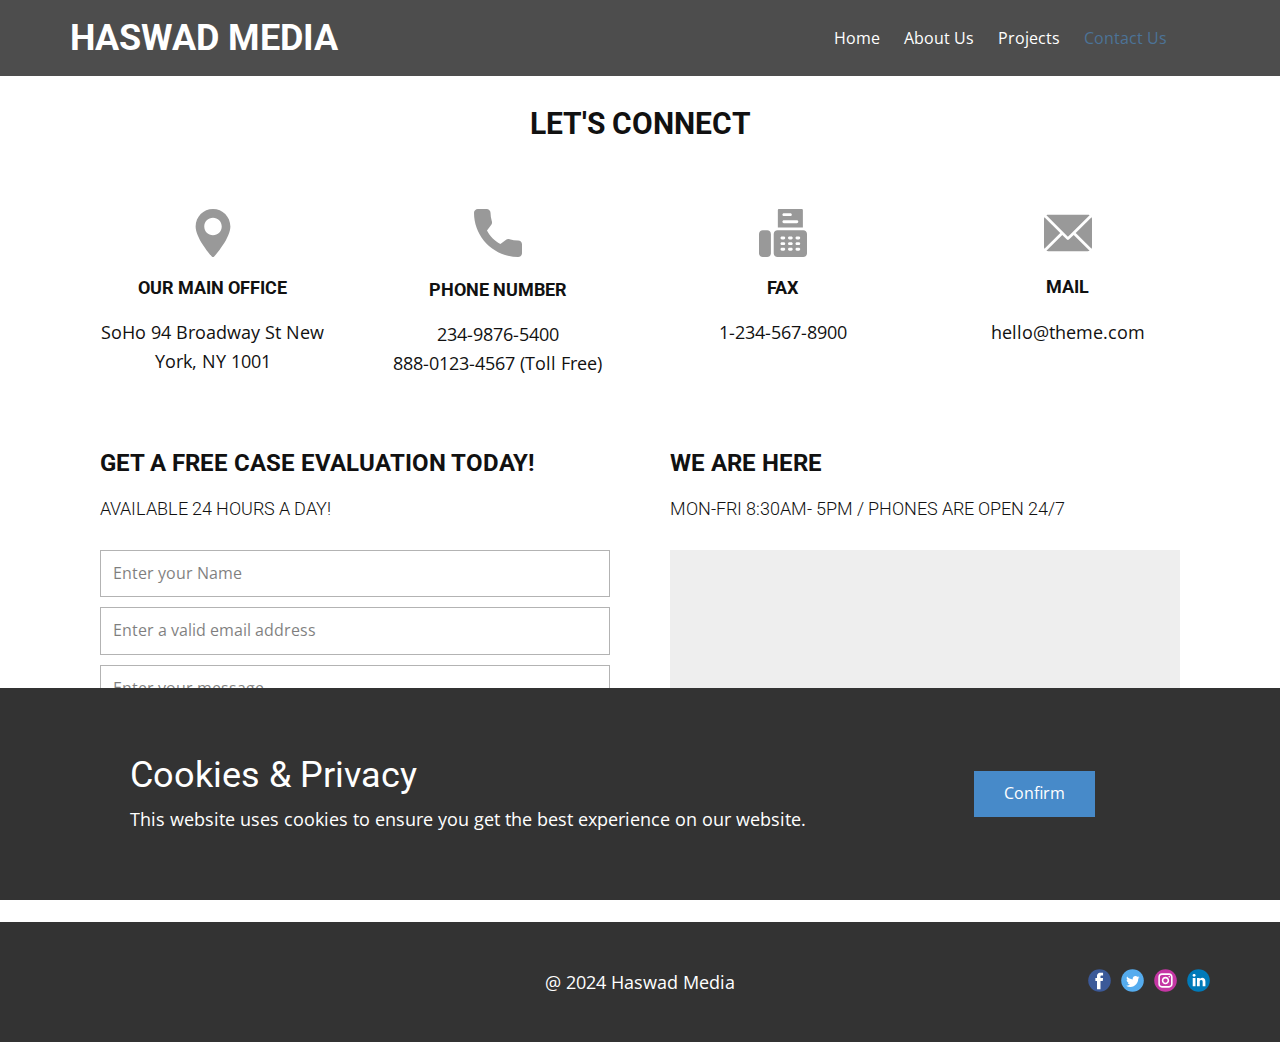
<file: Contact.html>
<!DOCTYPE html>
<html style="font-size: 16px;" lang="en">

<head>
  <meta name="viewport" content="width=device-width, initial-scale=1.0">
  <meta charset="utf-8">
  <meta name="keywords" content="Let&amp;apos;s Connect">
  <meta name="description" content="">
  <title>Contact</title>
  <link rel="stylesheet" href="nicepage.css" media="screen">
  <link rel="stylesheet" href="Contact.css" media="screen">
  <script class="u-script" type="text/javascript" src="jquery.js" defer=""></script>
  <script class="u-script" type="text/javascript" src="nicepage.js" defer=""></script>
  <meta name="generator" content="Nicepage 6.10.5, nicepage.com">
  <meta name="referrer" content="origin">
  <link id="u-theme-google-font" rel="stylesheet"
    href="https://fonts.googleapis.com/css?family=Roboto:100,100i,300,300i,400,400i,500,500i,700,700i,900,900i|Open+Sans:300,300i,400,400i,500,500i,600,600i,700,700i,800,800i">



  <script type="application/ld+json">{
		"@context": "http://schema.org",
		"@type": "Organization",
		"name": "",
		"sameAs": []
}</script>
  <meta name="theme-color" content="#478ac9">
  <meta property="og:title" content="Contact">
  <meta property="og:type" content="website">
  <meta data-intl-tel-input-cdn-path="intlTelInput/">
</head>

<body data-path-to-root="./" data-include-products="false" class="u-body u-xl-mode" data-lang="en">
  <header class="u-clearfix u-grey-70 u-header u-sticky u-sticky-ec01 u-header" id="sec-bb07" data-animation-name=""
    data-animation-duration="0" data-animation-delay="0" data-animation-direction="">
    <div class="u-clearfix u-sheet u-sheet-1">
      <h4 class="u-text u-text-white u-text-1">HASWAD MEDIA<span style="font-weight: 700;"></span>
      </h4>
      <nav class="u-menu u-menu-one-level u-offcanvas u-offcanvas-shift u-menu-1">
        <div class="menu-collapse" style="font-size: 1rem; letter-spacing: 0px;">
          <a class="u-button-style u-custom-border u-custom-border-color u-custom-borders u-custom-left-right-menu-spacing u-custom-padding-bottom u-custom-text-active-color u-custom-text-color u-custom-text-hover-color u-custom-top-bottom-menu-spacing u-nav-link u-text-active-palette-1-base u-text-hover-palette-2-base"
            href="#">
            <svg class="u-svg-link" viewBox="0 0 24 24">
              <use xlink:href="#menu-hamburger"></use>
            </svg>
            <svg class="u-svg-content" version="1.1" id="menu-hamburger" viewBox="0 0 16 16" x="0px" y="0px"
              xmlns:xlink="http://www.w3.org/1999/xlink" xmlns="http://www.w3.org/2000/svg">
              <g>
                <rect y="1" width="16" height="2"></rect>
                <rect y="7" width="16" height="2"></rect>
                <rect y="13" width="16" height="2"></rect>
              </g>
            </svg>
          </a>
        </div>
        <div class="u-custom-menu u-nav-container">
          <ul class="u-nav u-unstyled u-nav-1">
            <li class="u-nav-item"><a
                class="u-button-style u-nav-link u-text-active-palette-1-dark-1 u-text-body-alt-color u-text-hover-palette-1-dark-1"
                href="Home.html" style="padding: 10px;">Home</a>
            </li>
            <li class="u-nav-item"><a
                class="u-button-style u-nav-link u-text-active-palette-1-dark-1 u-text-body-alt-color u-text-hover-palette-1-dark-1"
                href="About.html" style="padding: 10px;">About Us</a>
            </li>
            <li class="u-nav-item"><a
                class="u-button-style u-nav-link u-text-active-palette-1-dark-1 u-text-body-alt-color u-text-hover-palette-1-dark-1"
                style="padding: 10px;" href="Page-1.html">Projects</a>
            </li>
            <li class="u-nav-item"><a
                class="u-button-style u-nav-link u-text-active-palette-1-dark-1 u-text-body-alt-color u-text-hover-palette-1-dark-1"
                href="Contact.html" style="padding: 10px;">Contact Us</a>
            </li>
          </ul>
        </div>
        <div class="u-custom-menu u-nav-container-collapse">
          <div class="u-black u-border-2 u-border-grey-75 u-container-style u-inner-container-layout u-sidenav">
            <div class="u-inner-container-layout u-sidenav-overflow">
              <div class="u-menu-close"></div>
              <ul
                class="u-align-center-lg u-align-center-md u-align-center-sm u-align-center-xl u-align-left-xs u-nav u-popupmenu-items u-spacing-6 u-unstyled u-nav-2">
                <li class="u-nav-item"><a class="u-button-style u-nav-link" href="Home.html">Home</a>
                </li>
                <li class="u-nav-item"><a class="u-button-style u-nav-link" href="About.html">About Us</a>
                </li>
                <li class="u-nav-item"><a class="u-button-style u-nav-link" href="Page-1.html">Projects</a>
                </li>
                <li class="u-nav-item"><a class="u-button-style u-nav-link" href="Contact.html">Contact Us</a>
                </li>
              </ul>
            </div>
          </div>
          <div class="u-black u-menu-overlay u-opacity u-opacity-80"></div>
        </div>
      </nav>
    </div>
  </header>
  <section class="u-align-center u-clearfix u-white u-section-1" id="carousel_2716">
    <div class="u-clearfix u-sheet u-valign-middle u-sheet-1">
      <h2 class="u-text u-text-1">Let's Connect</h2>
      <div class="data-layout-selected u-clearfix u-expanded-width u-layout-wrap u-layout-wrap-1">
        <div class="u-layout">
          <div class="u-layout-col">
            <div class="u-size-30">
              <div class="u-layout-row">
                <div
                  class="u-align-center u-container-style u-layout-cell u-left-cell u-size-15 u-size-30-md u-layout-cell-1">
                  <div class="u-container-layout u-valign-top u-container-layout-1"><span
                      class="u-icon u-icon-circle u-text-grey-40 u-icon-1"><svg class="u-svg-link"
                        preserveAspectRatio="xMidYMin slice" viewBox="0 0 512 512" style="">
                        <use xlink:href="#svg-7e7d"></use>
                      </svg><svg class="u-svg-content" viewBox="0 0 512 512" x="0px" y="0px" id="svg-7e7d"
                        style="enable-background:new 0 0 512 512;">
                        <g>
                          <g>
                            <path
                              d="M256,0C153.755,0,70.573,83.182,70.573,185.426c0,126.888,165.939,313.167,173.004,321.035    c6.636,7.391,18.222,7.378,24.846,0c7.065-7.868,173.004-194.147,173.004-321.035C441.425,83.182,358.244,0,256,0z M256,278.719    c-51.442,0-93.292-41.851-93.292-93.293S204.559,92.134,256,92.134s93.291,41.851,93.291,93.293S307.441,278.719,256,278.719z">
                            </path>
                          </g>
                        </g>
                      </svg></span>
                    <h6 class="u-text u-text-2">OUR MAIN OFFICE</h6>
                    <p class="u-text u-text-3">SoHo 94 Broadway St&nbsp;New York, NY 1001</p>
                  </div>
                </div>
                <div class="u-align-center u-container-style u-layout-cell u-size-15 u-size-30-md u-layout-cell-2">
                  <div class="u-container-layout u-valign-top u-container-layout-2"><span
                      class="u-icon u-icon-circle u-text-grey-40 u-icon-2"><svg class="u-svg-link"
                        preserveAspectRatio="xMidYMin slice" viewBox="0 0 384 384" style="">
                        <use xlink:href="#svg-d94b"></use>
                      </svg><svg class="u-svg-content" viewBox="0 0 384 384" x="0px" y="0px" id="svg-d94b"
                        style="enable-background:new 0 0 384 384;">
                        <g>
                          <g>
                            <path
                              d="M353.188,252.052c-23.51,0-46.594-3.677-68.469-10.906c-10.719-3.656-23.896-0.302-30.438,6.417l-43.177,32.594    c-50.073-26.729-80.917-57.563-107.281-107.26l31.635-42.052c8.219-8.208,11.167-20.198,7.635-31.448    c-7.26-21.99-10.948-45.063-10.948-68.583C132.146,13.823,118.323,0,101.333,0H30.813C13.823,0,0,13.823,0,30.813    C0,225.563,158.438,384,353.188,384c16.99,0,30.813-13.823,30.813-30.813v-70.323C384,265.875,370.177,252.052,353.188,252.052z">
                            </path>
                          </g>
                        </g>
                      </svg></span>
                    <h6 class="u-text u-text-4">phone number</h6>
                    <p class="u-text u-text-5">234-9876-5400<br>888-0123-4567 (Toll Free)
                    </p>
                  </div>
                </div>
                <div class="u-container-style u-layout-cell u-size-15 u-size-30-md u-layout-cell-3">
                  <div class="u-container-layout u-valign-top u-container-layout-3"><span
                      class="u-icon u-icon-circle u-text-grey-40 u-icon-3"><svg class="u-svg-link"
                        preserveAspectRatio="xMidYMin slice" viewBox="0 0 512 512" style="">
                        <use xlink:href="#svg-3569"></use>
                      </svg><svg class="u-svg-content" viewBox="0 0 512 512" id="svg-3569">
                        <path
                          d="m201 12.714v184.286h267v-184.286c0-7.022-5.692-12.714-12.714-12.714h-241.572c-7.022 0-12.714 5.692-12.714 12.714zm63.89 33.131h70.271c8.284 0 15 6.716 15 15s-6.716 15-15 15h-70.271c-8.284 0-15-6.716-15-15s6.715-15 15-15zm0 75.142h139.22c8.284 0 15 6.716 15 15s-6.716 15-15 15h-139.22c-8.284 0-15-6.716-15-15s6.715-15 15-15z">
                        </path>
                        <path
                          d="m472 227h-275c-22.091 0-40 17.909-40 40v205c0 22.091 17.909 40 40 40h275c22.091 0 40-17.909 40-40v-205c0-22.091-17.909-40-40-40zm-207.5 217.5h-20c-8.284 0-15-6.716-15-15s6.716-15 15-15h20c8.284 0 15 6.716 15 15s-6.716 15-15 15zm0-60h-20c-8.284 0-15-6.716-15-15s6.716-15 15-15h20c8.284 0 15 6.716 15 15s-6.716 15-15 15zm0-60h-20c-8.284 0-15-6.716-15-15s6.716-15 15-15h20c8.284 0 15 6.716 15 15s-6.716 15-15 15zm80 120h-20c-8.284 0-15-6.716-15-15s6.716-15 15-15h20c8.284 0 15 6.716 15 15s-6.716 15-15 15zm0-60h-20c-8.284 0-15-6.716-15-15s6.716-15 15-15h20c8.284 0 15 6.716 15 15s-6.716 15-15 15zm0-60h-20c-8.284 0-15-6.716-15-15s6.716-15 15-15h20c8.284 0 15 6.716 15 15s-6.716 15-15 15zm80 120h-20c-8.284 0-15-6.716-15-15s6.716-15 15-15h20c8.284 0 15 6.716 15 15s-6.716 15-15 15zm0-60h-20c-8.284 0-15-6.716-15-15s6.716-15 15-15h20c8.284 0 15 6.716 15 15s-6.716 15-15 15zm0-60h-20c-8.284 0-15-6.716-15-15s6.716-15 15-15h20c8.284 0 15 6.716 15 15s-6.716 15-15 15z">
                        </path>
                        <path
                          d="m87 227h-47c-22.091 0-40 17.909-40 40v205c0 22.091 17.909 40 40 40h47c22.091 0 40-17.909 40-40v-205c0-22.091-17.909-40-40-40z">
                        </path>
                      </svg></span>
                    <h6 class="u-align-center u-text u-text-6">fax</h6>
                    <p class="u-align-center u-text u-text-7">1-234-567-8900</p>
                  </div>
                </div>
                <div class="u-container-style u-layout-cell u-right-cell u-size-15 u-size-30-md u-layout-cell-4">
                  <div class="u-container-layout u-valign-top u-container-layout-4"><span
                      class="u-icon u-icon-circle u-text-grey-40 u-icon-4"><svg class="u-svg-link"
                        preserveAspectRatio="xMidYMin slice" viewBox="0 0 512 512" style="">
                        <use xlink:href="#svg-d265"></use>
                      </svg><svg class="u-svg-content" viewBox="0 0 512 512" x="0px" y="0px" id="svg-d265"
                        style="enable-background:new 0 0 512 512;">
                        <g>
                          <g>
                            <path
                              d="M467,61H45c-6.927,0-13.412,1.703-19.279,4.51L255,294.789l51.389-49.387c0,0,0.004-0.005,0.005-0.007    c0.001-0.002,0.005-0.004,0.005-0.004L486.286,65.514C480.418,62.705,473.929,61,467,61z">
                            </path>
                          </g>
                        </g>
                        <g>
                          <g>
                            <path
                              d="M507.496,86.728L338.213,256.002L507.49,425.279c2.807-5.867,4.51-12.352,4.51-19.279V106    C512,99.077,510.301,92.593,507.496,86.728z">
                            </path>
                          </g>
                        </g>
                        <g>
                          <g>
                            <path
                              d="M4.51,86.721C1.703,92.588,0,99.073,0,106v300c0,6.923,1.701,13.409,4.506,19.274L173.789,256L4.51,86.721z">
                            </path>
                          </g>
                        </g>
                        <g>
                          <g>
                            <path
                              d="M317.002,277.213l-51.396,49.393c-2.93,2.93-6.768,4.395-10.605,4.395s-7.676-1.465-10.605-4.395L195,277.211    L25.714,446.486C31.582,449.295,38.071,451,45,451h422c6.927,0,13.412-1.703,19.279-4.51L317.002,277.213z">
                            </path>
                          </g>
                        </g>
                      </svg></span>
                    <h6 class="u-align-center u-text u-text-8">mail</h6>
                    <p class="u-align-center u-text u-text-9">hello@theme.com</p>
                  </div>
                </div>
              </div>
            </div>
            <div class="u-size-30">
              <div class="u-layout-row">
                <div class="u-size-30">
                  <div class="u-layout-col">
                    <div class="u-container-style u-layout-cell u-left-cell u-size-60 u-layout-cell-5">
                      <div class="u-container-layout u-container-layout-5">
                        <h3 class="u-text u-text-default u-text-10">Get a free case evaluation today!</h3>
                        <h6 class="u-text u-text-11">AVAILABLE 24 HOURS A DAY!</h6>
                        <div class="u-form u-form-1">
                          <form action="https://forms.nicepagesrv.com/v2/form/process"
                            class="u-clearfix u-form-spacing-10 u-form-vertical u-inner-form" style="padding: 0;"
                            source="email" name="form">
                            <div class="u-form-group u-form-name">
                              <label for="name-3d90" class="u-form-control-hidden u-label">Name</label>
                              <input type="text" placeholder="Enter your Name" id="name-3d90" name="name"
                                class="u-input u-input-rectangle" required="">
                            </div>
                            <div class="u-form-email u-form-group">
                              <label for="email-3d90" class="u-form-control-hidden u-label">Email</label>
                              <input type="email" placeholder="Enter a valid email address" id="email-3d90" name="email"
                                class="u-input u-input-rectangle" required="">
                            </div>
                            <div class="u-form-group u-form-message">
                              <label for="message-3d90" class="u-form-control-hidden u-label">Message</label>
                              <textarea placeholder="Enter your message" rows="4" cols="50" id="message-3d90"
                                name="message" class="u-input u-input-rectangle" required=""></textarea>
                            </div>
                            <div class="u-align-left u-form-group u-form-submit">
                              <a href="#"
                                class="u-border-2 u-border-grey-dark-1 u-btn u-btn-rectangle u-btn-submit u-button-style u-none u-btn-1">Submit</a>
                              <input type="submit" value="submit" class="u-form-control-hidden">
                            </div>
                            <div class="u-form-send-message u-form-send-success"> Thank you! Your message has been sent.
                            </div>
                            <div class="u-form-send-error u-form-send-message"> Unable to send your message. Please fix
                              errors then try again. </div>
                            <input type="hidden" value="" name="recaptchaResponse">
                            <input type="hidden" name="formServices" value="baa10f01-1066-45a1-d40c-cff9e58e23f7">
                          </form>
                        </div>
                      </div>
                    </div>
                  </div>
                </div>
                <div class="u-size-30">
                  <div class="u-layout-col">
                    <div class="u-container-style u-layout-cell u-right-cell u-size-60 u-layout-cell-6">
                      <div class="u-container-layout u-container-layout-6">
                        <h3 class="u-text u-text-default u-text-12">we are here</h3>
                        <h6 class="u-text u-text-13">Mon-Fri 8:30am- 5pm / Phones are open 24/7</h6>
                        <div class="u-grey-light-2 u-map u-map-1">
                          <div class="embed-responsive">
                            <iframe class="embed-responsive-item"
                              src="//maps.google.com/maps?output=embed&amp;q=Manhattan%2C%20New%20York&amp;z=10&amp;t=m"
                              data-map="JTdCJTIyYWRkcmVzcyUyMiUzQSUyMk1hbmhhdHRhbiUyQyUyME5ldyUyMFlvcmslMjIlMkMlMjJ6b29tJTIyJTNBMTAlMkMlMjJ0eXBlSWQlMjIlM0ElMjJyb2FkJTIyJTJDJTIybGFuZyUyMiUzQSUyMiUyMiU3RA=="></iframe>
                          </div>
                        </div>
                      </div>
                    </div>
                  </div>
                </div>
              </div>
            </div>
          </div>
        </div>
      </div>
    </div>
  </section>



  <footer class="u-align-center-md u-align-center-sm u-align-center-xs u-clearfix u-footer u-grey-80" id="sec-15fa">
    <div class="u-clearfix u-sheet u-sheet-1">
      <div class="u-align-left u-social-icons u-spacing-10 u-social-icons-1">
        <a class="u-social-url" title="facebook" target="_blank" href=""><span
            class="u-icon u-social-facebook u-social-icon u-icon-1"><svg class="u-svg-link"
              preserveAspectRatio="xMidYMin slice" viewBox="0 0 112 112" style="">
              <use xlink:href="#svg-7cf2"></use>
            </svg><svg class="u-svg-content" viewBox="0 0 112 112" x="0" y="0" id="svg-7cf2">
              <circle fill="currentColor" cx="56.1" cy="56.1" r="55"></circle>
              <path fill="#FFFFFF" d="M73.5,31.6h-9.1c-1.4,0-3.6,0.8-3.6,3.9v8.5h12.6L72,58.3H60.8v40.8H43.9V58.3h-8V43.9h8v-9.2
      c0-6.7,3.1-17,17-17h12.5v13.9H73.5z"></path>
            </svg></span>
        </a>
        <a class="u-social-url" title="twitter" target="_blank" href=""><span
            class="u-icon u-social-icon u-social-twitter u-icon-2"><svg class="u-svg-link"
              preserveAspectRatio="xMidYMin slice" viewBox="0 0 112 112" style="">
              <use xlink:href="#svg-3fc6"></use>
            </svg><svg class="u-svg-content" viewBox="0 0 112 112" x="0" y="0" id="svg-3fc6">
              <circle fill="currentColor" class="st0" cx="56.1" cy="56.1" r="55"></circle>
              <path fill="#FFFFFF" d="M83.8,47.3c0,0.6,0,1.2,0,1.7c0,17.7-13.5,38.2-38.2,38.2C38,87.2,31,85,25,81.2c1,0.1,2.1,0.2,3.2,0.2
      c6.3,0,12.1-2.1,16.7-5.7c-5.9-0.1-10.8-4-12.5-9.3c0.8,0.2,1.7,0.2,2.5,0.2c1.2,0,2.4-0.2,3.5-0.5c-6.1-1.2-10.8-6.7-10.8-13.1
      c0-0.1,0-0.1,0-0.2c1.8,1,3.9,1.6,6.1,1.7c-3.6-2.4-6-6.5-6-11.2c0-2.5,0.7-4.8,1.8-6.7c6.6,8.1,16.5,13.5,27.6,14
      c-0.2-1-0.3-2-0.3-3.1c0-7.4,6-13.4,13.4-13.4c3.9,0,7.3,1.6,9.8,4.2c3.1-0.6,5.9-1.7,8.5-3.3c-1,3.1-3.1,5.8-5.9,7.4
      c2.7-0.3,5.3-1,7.7-2.1C88.7,43,86.4,45.4,83.8,47.3z"></path>
            </svg></span>
        </a>
        <a class="u-social-url" title="instagram" target="_blank" href=""><span
            class="u-icon u-social-icon u-social-instagram u-icon-3"><svg class="u-svg-link"
              preserveAspectRatio="xMidYMin slice" viewBox="0 0 112 112" style="">
              <use xlink:href="#svg-c012"></use>
            </svg><svg class="u-svg-content" viewBox="0 0 112 112" x="0" y="0" id="svg-c012">
              <circle fill="currentColor" cx="56.1" cy="56.1" r="55"></circle>
              <path fill="#FFFFFF"
                d="M55.9,38.2c-9.9,0-17.9,8-17.9,17.9C38,66,46,74,55.9,74c9.9,0,17.9-8,17.9-17.9C73.8,46.2,65.8,38.2,55.9,38.2
      z M55.9,66.4c-5.7,0-10.3-4.6-10.3-10.3c-0.1-5.7,4.6-10.3,10.3-10.3c5.7,0,10.3,4.6,10.3,10.3C66.2,61.8,61.6,66.4,55.9,66.4z"></path>
              <path fill="#FFFFFF"
                d="M74.3,33.5c-2.3,0-4.2,1.9-4.2,4.2s1.9,4.2,4.2,4.2s4.2-1.9,4.2-4.2S76.6,33.5,74.3,33.5z"></path>
              <path fill="#FFFFFF" d="M73.1,21.3H38.6c-9.7,0-17.5,7.9-17.5,17.5v34.5c0,9.7,7.9,17.6,17.5,17.6h34.5c9.7,0,17.5-7.9,17.5-17.5V38.8
      C90.6,29.1,82.7,21.3,73.1,21.3z M83,73.3c0,5.5-4.5,9.9-9.9,9.9H38.6c-5.5,0-9.9-4.5-9.9-9.9V38.8c0-5.5,4.5-9.9,9.9-9.9h34.5
      c5.5,0,9.9,4.5,9.9,9.9V73.3z"></path>
            </svg></span>
        </a>
        <a class="u-social-url" title="linkedin" target="_blank" href=""><span
            class="u-icon u-social-icon u-social-linkedin u-icon-4"><svg class="u-svg-link"
              preserveAspectRatio="xMidYMin slice" viewBox="0 0 112 112" style="">
              <use xlink:href="#svg-40c3"></use>
            </svg><svg class="u-svg-content" viewBox="0 0 112 112" x="0" y="0" id="svg-40c3">
              <circle fill="currentColor" cx="56.1" cy="56.1" r="55"></circle>
              <path fill="#FFFFFF" d="M41.3,83.7H27.9V43.4h13.4V83.7z M34.6,37.9L34.6,37.9c-4.6,0-7.5-3.1-7.5-7c0-4,3-7,7.6-7s7.4,3,7.5,7
      C42.2,34.8,39.2,37.9,34.6,37.9z M89.6,83.7H76.2V62.2c0-5.4-1.9-9.1-6.8-9.1c-3.7,0-5.9,2.5-6.9,4.9c-0.4,0.9-0.4,2.1-0.4,3.3v22.5
      H48.7c0,0,0.2-36.5,0-40.3h13.4v5.7c1.8-2.7,5-6.7,12.1-6.7c8.8,0,15.4,5.8,15.4,18.1V83.7z"></path>
            </svg></span>
        </a>
      </div>
      <p class="u-align-center-lg u-align-center-md u-align-center-xl u-text u-text-1">@ 2024 Haswad Media</p>
    </div>
  </footer>
  <section class="u-align-center u-clearfix u-cookies-consent u-grey-80 u-cookies-consent" id="sec-b42f">
    <div class="u-clearfix u-sheet u-valign-middle u-sheet-1">
      <div class="u-clearfix u-expanded-width u-layout-wrap u-layout-wrap-1">
        <div class="u-gutter-0 u-layout">
          <div class="u-layout-row">
            <div
              class="u-container-style u-layout-cell u-left-cell u-size-43-md u-size-43-sm u-size-43-xs u-size-46-lg u-size-46-xl u-layout-cell-1">
              <div class="u-container-layout u-valign-middle u-container-layout-1">
                <h3 class="u-text u-text-default u-text-1">Cookies &amp; Privacy</h3>
                <p class="u-text u-text-default u-text-2">This website uses cookies to ensure you get the best
                  experience on our website.</p>
              </div>
            </div>
            <div
              class="u-align-left u-container-style u-layout-cell u-right-cell u-size-14-lg u-size-14-xl u-size-17-md u-size-17-sm u-size-17-xs u-layout-cell-2">
              <div
                class="u-container-layout u-valign-middle-lg u-valign-middle-md u-valign-middle-xl u-valign-top-sm u-valign-top-xs u-container-layout-2">
                <a href="###" class="u-btn u-button-confirm u-button-style u-palette-1-base u-btn-1">Confirm</a>
              </div>
            </div>
          </div>
        </div>
      </div>
    </div>
    <style>
      .u-cookies-consent {
        background-image: none;
      }

      .u-cookies-consent .u-sheet-1 {
        min-height: 212px;
      }

      .u-cookies-consent .u-layout-wrap-1 {
        margin-top: 30px;
        margin-bottom: 30px;
      }

      .u-cookies-consent .u-layout-cell-1 {
        min-height: 152px;
      }

      .u-cookies-consent .u-container-layout-1 {
        padding: 30px 60px;
      }

      .u-cookies-consent .u-text-1 {
        margin-top: 0;
        margin-right: 20px;
        margin-bottom: 0;
      }

      .u-cookies-consent .u-text-2 {
        margin: 8px 20px 0 0;
      }

      .u-cookies-consent .u-layout-cell-2 {
        min-height: 152px;
      }

      .u-cookies-consent .u-container-layout-2 {
        padding: 30px;
      }

      .u-cookies-consent .u-btn-1 {
        margin: 0 auto 0 0;
      }

      @media (max-width: 1199px) {
        .u-cookies-consent .u-sheet-1 {
          min-height: 131px;
        }

        .u-cookies-consent .u-layout-cell-1 {
          min-height: 125px;
        }

        .u-cookies-consent .u-text-1 {
          margin-right: 0;
        }

        .u-cookies-consent .u-text-2 {
          margin-right: 0;
        }

        .u-cookies-consent .u-layout-cell-2 {
          min-height: 125px;
        }
      }

      @media (max-width: 991px) {
        .u-cookies-consent .u-sheet-1 {
          min-height: 106px;
        }

        .u-cookies-consent .u-layout-cell-1 {
          min-height: 100px;
        }

        .u-cookies-consent .u-container-layout-1 {
          padding-left: 30px;
          padding-right: 30px;
        }

        .u-cookies-consent .u-layout-cell-2 {
          min-height: 100px;
        }
      }

      @media (max-width: 767px) {
        .u-cookies-consent .u-sheet-1 {
          min-height: 225px;
        }

        .u-cookies-consent .u-layout-cell-1 {
          min-height: 154px;
        }

        .u-cookies-consent .u-container-layout-1 {
          padding-left: 10px;
          padding-right: 10px;
          padding-bottom: 20px;
        }

        .u-cookies-consent .u-layout-cell-2 {
          min-height: 65px;
        }

        .u-cookies-consent .u-container-layout-2 {
          padding: 10px;
        }
      }

      @media (max-width: 575px) {
        .u-cookies-consent .u-sheet-1 {
          min-height: 121px;
        }

        .u-cookies-consent .u-layout-cell-1 {
          min-height: 100px;
        }

        .u-cookies-consent .u-layout-cell-2 {
          min-height: 15px;
        }
      }
    </style>
  </section><span
    style="height: 64px; width: 64px; margin-left: 0px; margin-right: auto; margin-top: 0px; right: 20px; bottom: 20px; padding: 20px; box-shadow: 5px 5px 20px 0 rgba(0,0,0,0.4); background-image: none;"
    class="u-back-to-top u-icon u-icon-circle u-opacity u-opacity-85 u-palette-1-base" data-href="#">
    <svg class="u-svg-link" preserveAspectRatio="xMidYMin slice" viewBox="0 0 551.13 551.13" style="">
      <use xmlns:xlink="http://www.w3.org/1999/xlink" xlink:href="#svg-1d98"></use>
    </svg>
    <svg class="u-svg-content" enable-background="new 0 0 551.13 551.13" viewBox="0 0 551.13 551.13"
      xmlns="http://www.w3.org/2000/svg" id="svg-1d98">
      <path d="m275.565 189.451 223.897 223.897h51.668l-275.565-275.565-275.565 275.565h51.668z"></path>
    </svg>
  </span>

</body>

</html>
</file>
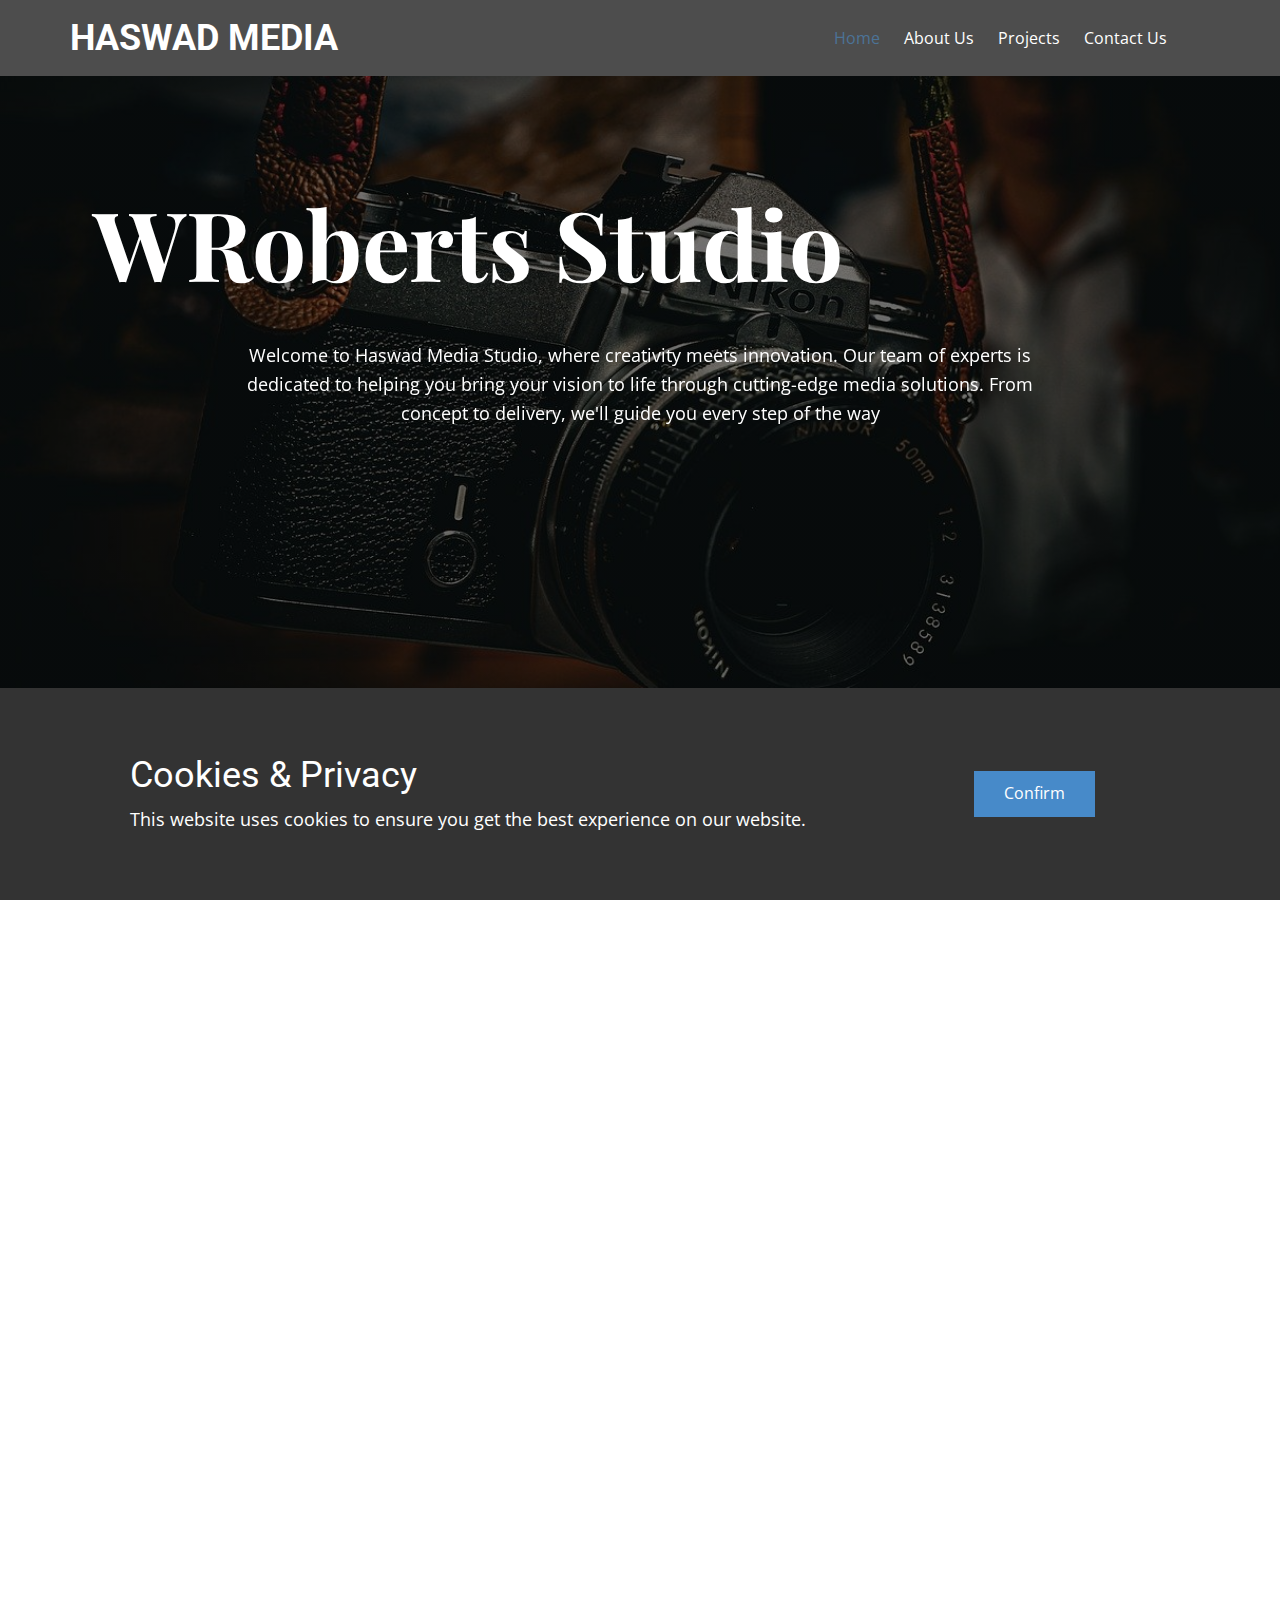
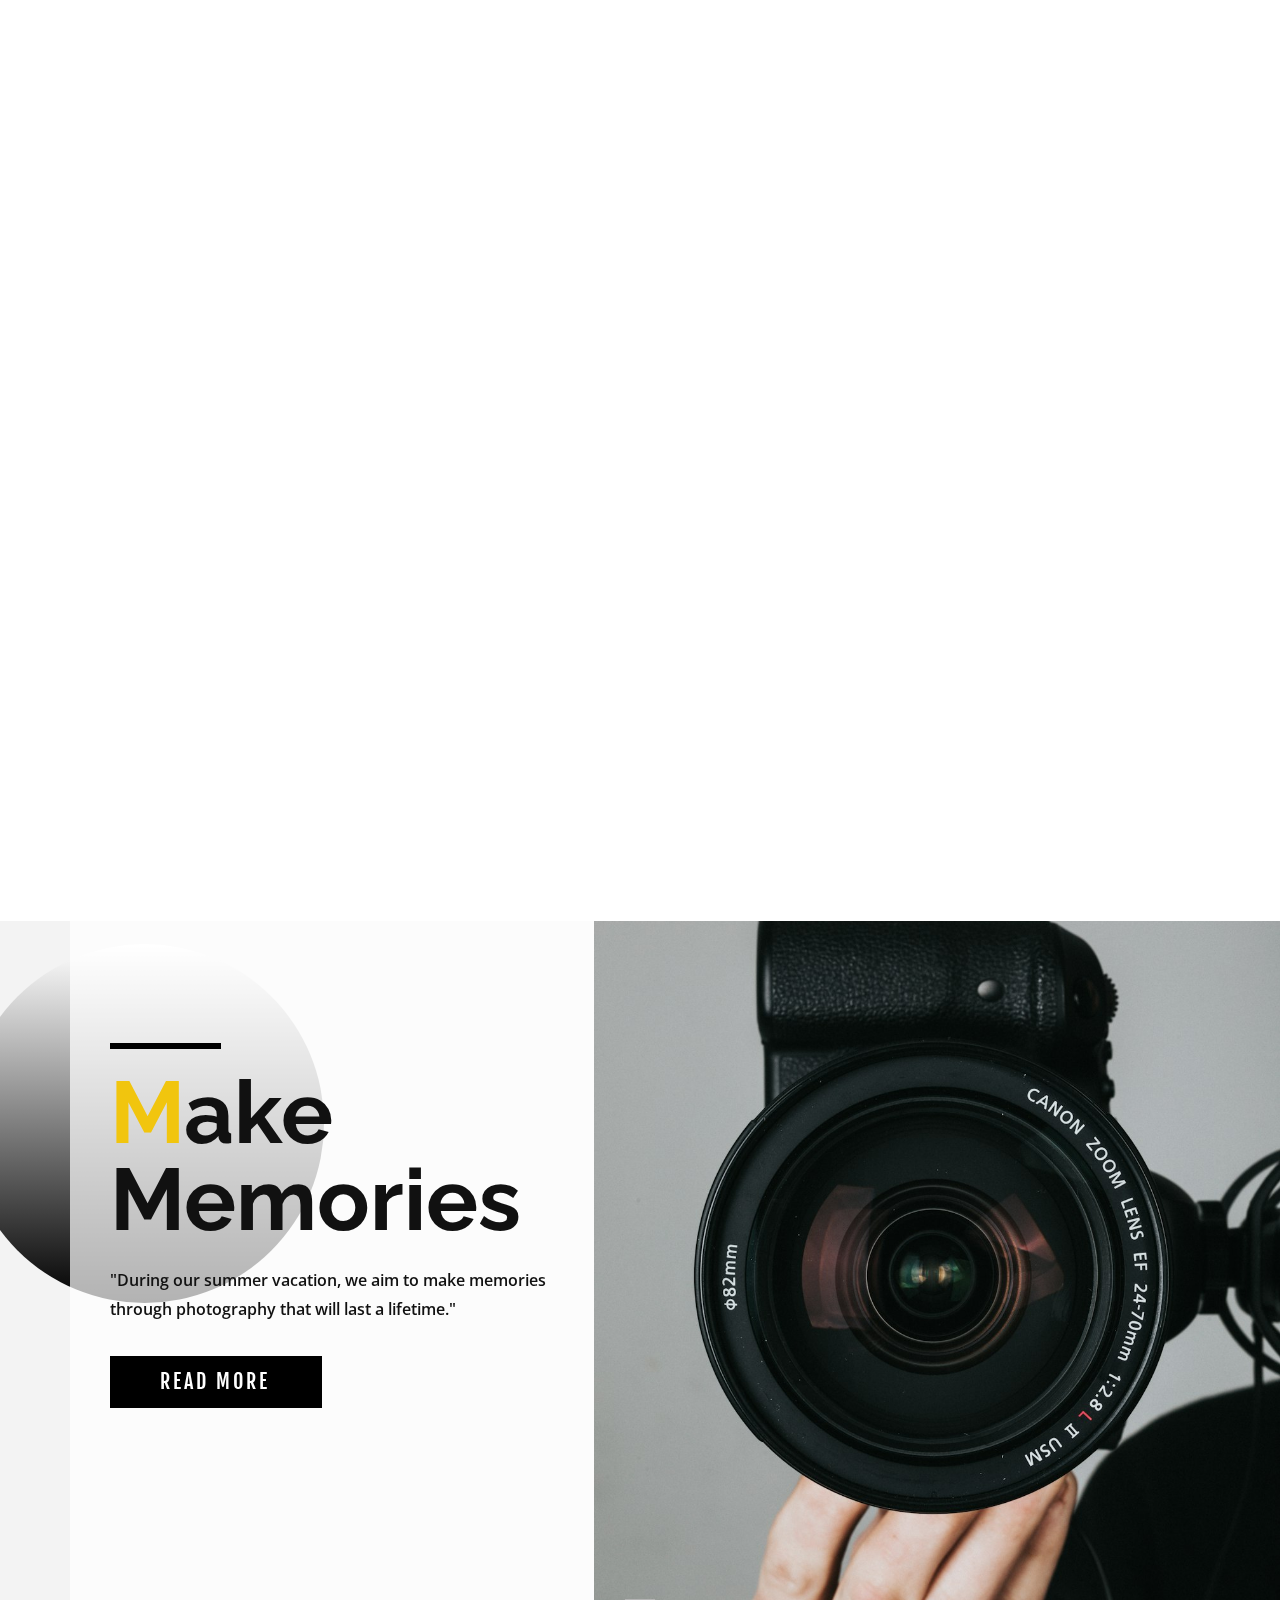
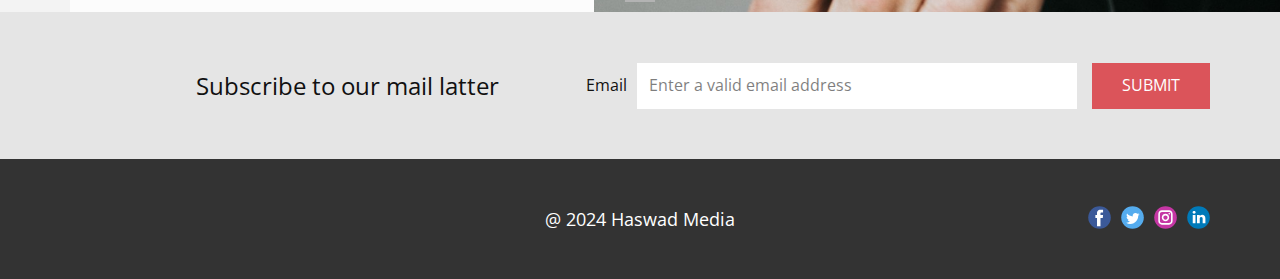
<file: Home.html>
<!DOCTYPE html>
<html style="font-size: 16px;" lang="en">

<head>
  <meta name="viewport" content="width=device-width, initial-scale=1.0">
  <meta charset="utf-8">
  <meta name="keywords" content="HASWAD MEDIA STUDIO​">
  <meta name="description" content="">
  <title>Home</title>
  <link rel="stylesheet" href="nicepage.css" media="screen">
  <link rel="stylesheet" href="Home.css" media="screen">
  <script class="u-script" type="text/javascript" src="jquery.js" defer=""></script>
  <script class="u-script" type="text/javascript" src="nicepage.js" defer=""></script>
  <meta name="generator" content="Nicepage 6.10.5, nicepage.com">
  <meta name="referrer" content="origin">
  <link id="u-theme-google-font" rel="stylesheet"
    href="https://fonts.googleapis.com/css?family=Roboto:100,100i,300,300i,400,400i,500,500i,700,700i,900,900i|Open+Sans:300,300i,400,400i,500,500i,600,600i,700,700i,800,800i">
  <link id="u-page-google-font" rel="stylesheet"
    href="https://fonts.googleapis.com/css?family=Playfair+Display:400,400i,500,500i,600,600i,700,700i,800,800i,900,900i|Raleway:100,100i,200,200i,300,300i,400,400i,500,500i,600,600i,700,700i,800,800i,900,900i|Fjalla+One:400">








  <script type="application/ld+json">{
		"@context": "http://schema.org",
		"@type": "Organization",
		"name": "",
		"sameAs": []
}</script>
  <meta name="theme-color" content="#478ac9">
  <meta property="og:title" content="Home">
  <meta property="og:type" content="website">
  <meta data-intl-tel-input-cdn-path="intlTelInput/">
</head>

<body data-path-to-root="./" data-include-products="false" class="u-body u-overlap u-overlap-contrast u-xl-mode"
  data-lang="en">
  <header class="u-clearfix u-grey-70 u-header u-sticky u-sticky-ec01 u-header" id="sec-bb07" data-animation-name=""
    data-animation-duration="0" data-animation-delay="0" data-animation-direction="">
    <div class="u-clearfix u-sheet u-sheet-1">
      <h4 class="u-text u-text-white u-text-1">HASWAD MEDIA<span style="font-weight: 700;"></span>
      </h4>
      <nav class="u-menu u-menu-one-level u-offcanvas u-offcanvas-shift u-menu-1">
        <div class="menu-collapse" style="font-size: 1rem; letter-spacing: 0px;">
          <a class="u-button-style u-custom-border u-custom-border-color u-custom-borders u-custom-left-right-menu-spacing u-custom-padding-bottom u-custom-text-active-color u-custom-text-color u-custom-text-hover-color u-custom-top-bottom-menu-spacing u-nav-link u-text-active-palette-1-base u-text-hover-palette-2-base"
            href="#">
            <svg class="u-svg-link" viewBox="0 0 24 24">
              <use xlink:href="#menu-hamburger"></use>
            </svg>
            <svg class="u-svg-content" version="1.1" id="menu-hamburger" viewBox="0 0 16 16" x="0px" y="0px"
              xmlns:xlink="http://www.w3.org/1999/xlink" xmlns="http://www.w3.org/2000/svg">
              <g>
                <rect y="1" width="16" height="2"></rect>
                <rect y="7" width="16" height="2"></rect>
                <rect y="13" width="16" height="2"></rect>
              </g>
            </svg>
          </a>
        </div>
        <div class="u-custom-menu u-nav-container">
          <ul class="u-nav u-unstyled u-nav-1">
            <li class="u-nav-item"><a
                class="u-button-style u-nav-link u-text-active-palette-1-dark-1 u-text-body-alt-color u-text-hover-palette-1-dark-1"
                href="Home.html" style="padding: 10px;">Home</a>
            </li>
            <li class="u-nav-item"><a
                class="u-button-style u-nav-link u-text-active-palette-1-dark-1 u-text-body-alt-color u-text-hover-palette-1-dark-1"
                href="About.html" style="padding: 10px;">About Us</a>
            </li>
            <li class="u-nav-item"><a
                class="u-button-style u-nav-link u-text-active-palette-1-dark-1 u-text-body-alt-color u-text-hover-palette-1-dark-1"
                style="padding: 10px;" href="Page-1.html">Projects</a>
            </li>
            <li class="u-nav-item"><a
                class="u-button-style u-nav-link u-text-active-palette-1-dark-1 u-text-body-alt-color u-text-hover-palette-1-dark-1"
                href="Contact.html" style="padding: 10px;">Contact Us</a>
            </li>
          </ul>
        </div>
        <div class="u-custom-menu u-nav-container-collapse">
          <div class="u-black u-border-2 u-border-grey-75 u-container-style u-inner-container-layout u-sidenav">
            <div class="u-inner-container-layout u-sidenav-overflow">
              <div class="u-menu-close"></div>
              <ul
                class="u-align-center-lg u-align-center-md u-align-center-sm u-align-center-xl u-align-left-xs u-nav u-popupmenu-items u-spacing-6 u-unstyled u-nav-2">
                <li class="u-nav-item"><a class="u-button-style u-nav-link" href="Home.html">Home</a>
                </li>
                <li class="u-nav-item"><a class="u-button-style u-nav-link" href="About.html">About Us</a>
                </li>
                <li class="u-nav-item"><a class="u-button-style u-nav-link" href="Page-1.html">Projects</a>
                </li>
                <li class="u-nav-item"><a class="u-button-style u-nav-link" href="Contact.html">Contact Us</a>
                </li>
              </ul>
            </div>
          </div>
          <div class="u-black u-menu-overlay u-opacity u-opacity-80"></div>
        </div>
      </nav>
    </div>
  </header>
  <section class="skrollable u-align-left u-clearfix u-image u-parallax u-shading u-section-1" id="sec-5806"
    data-image-width="1280" data-image-height="853">
    <div class="u-clearfix u-sheet u-sheet-1">
      <h1 class="u-align-center u-custom-font u-font-playfair-display u-text u-text-default u-title u-text-1"
        data-animation-name="customAnimationIn" data-animation-duration="1000" data-animation-delay="0">WRoberts Studio</h1>
      <p class="u-align-center u-text u-text-2" data-animation-name="customAnimationIn" data-animation-duration="1000"
        data-animation-delay="0" data-animation-out="1"> Welcome to Haswad Media Studio, where creativity meets
        innovation. Our team of experts is dedicated to helping you bring your vision to life through cutting-edge media
        solutions. From concept to delivery, we'll guide you every step of the way</p>
    </div>
  </section>
  <section class="u-clearfix u-section-2" id="carousel_34df">
    <div class="u-clearfix u-sheet u-sheet-1">
      <div class="data-layout-selected u-clearfix u-expanded-width u-layout-wrap u-layout-wrap-1">
        <div class="u-layout">
          <div class="u-layout-row">
            <div class="u-container-style u-image u-layout-cell u-size-30 u-image-1" data-image-width="2000"
              data-image-height="1333" data-animation-name="customAnimationIn" data-animation-duration="1000"
              data-animation-delay="0">
              <div class="u-container-layout u-container-layout-1"></div>
            </div>
            <div class="u-align-left-xs u-container-style u-layout-cell u-size-30 u-layout-cell-2">
              <div class="u-container-layout u-container-layout-2">
                <h1 class="u-align-center-md u-align-center-sm u-align-left-lg u-align-left-xl u-text u-text-1"
                  data-animation-name="customAnimationIn" data-animation-duration="1000" data-animation-delay="0"> HAVE
                  YOU EVER THOUGHT W<span style="font-weight: 700;">
                    <span style="font-weight: 400;"></span>
                  </span>HO IS THE PHOTOGRAPHER?
                </h1>
                <p class="u-align-left-lg u-align-left-md u-align-left-sm u-align-left-xl u-text u-text-2"
                  data-animation-name="customAnimationIn" data-animation-duration="1000" data-animation-delay="0">
                  Maybe, an artist. Instead of an easel - a tripod. Instead of brushes - a<br>camera that transmits
                  feelings and emotions in one shot. And one day<br>opening the album, reviewing pictures in the minds
                  memories begin to<br>emerge, the same emotions that had been on the day of the shooting.
                </p>
                <h6 class="u-align-left-lg u-align-left-md u-align-left-sm u-align-left-xl u-text u-text-3"
                  data-animation-name="customAnimationIn" data-animation-duration="1000" data-animation-delay="0">Wadri
                  Robert, CEO, Haswad Media </h6>
                <div
                  class="u-container-style u-expanded-width-md u-expanded-width-xs u-group u-shape-rectangle u-group-1"
                  data-animation-name="fadeIn" data-animation-duration="1000" data-animation-delay="0">
                  <div class="u-container-layout u-container-layout-3">
                    <h5 class="u-text u-text-default u-text-4">Hire me</h5><span class="u-file-icon u-icon u-icon-1"
                      data-href="#" data-target="_blank"><img src="images/145802.png" alt=""></span><span
                      class="u-file-icon u-icon u-icon-2" data-href="#" data-target="_blank"><img
                        src="images/3670051.png" alt=""></span><span class="u-file-icon u-icon u-icon-3" data-href="#"
                      data-target="_blank"><img src="images/3955024.png" alt=""></span><span
                      class="u-file-icon u-icon u-icon-4" data-href="#" data-target="_blank"><img
                        src="images/5968958.png" alt=""></span><span class="u-file-icon u-icon u-icon-5"
                      data-href="tel:+256703969469"><img src="images/126509.png" alt=""></span>
                  </div>
                </div>
              </div>
            </div>
          </div>
        </div>
      </div>
    </div>
  </section>
  <section class="u-align-center u-clearfix u-lightbox u-section-3" id="sec-7488">
    <div class="u-clearfix u-sheet u-sheet-1">
      <h2 class="u-align-center u-text u-text-default u-text-1" data-animation-name="customAnimationIn"
        data-animation-duration="1000" data-animation-delay="0">KEY SERVICES</h2>
      <div class="u-expanded-width u-list u-list-1">
        <div class="u-repeater u-repeater-1">
          <div
            class="u-align-center u-container-align-center u-container-style u-grey-5 u-list-item u-radius u-repeater-item u-shape-round u-video-cover u-list-item-1"
            data-animation-name="customAnimationIn" data-animation-duration="1000" data-animation-delay="0"
            data-animation-direction="">
            <div class="u-container-layout u-similar-container u-valign-top u-container-layout-1"><span
                class="u-align-center u-border-2 u-border-palette-1-base u-file-icon u-icon u-icon-circle u-text-palette-1-base u-icon-1"
                data-animation-name="customAnimationIn" data-animation-duration="1000"><img src="images/3884904.png"
                  alt=""></span>
              <h3 class="u-align-center u-text u-text-2" data-animation-name="customAnimationIn"
                data-animation-duration="1000" data-animation-delay="0">Wedding photography</h3>
              <p class="u-align-center u-text u-text-3" data-animation-name="customAnimationIn"
                data-animation-duration="1000"> Sample text. Click to select the text box. Click again or double click
                to start editing the text.</p>
            </div>
          </div>
          <div
            class="u-align-center u-container-align-center u-container-style u-grey-5 u-list-item u-radius u-repeater-item u-shape-round u-video-cover u-list-item-2"
            data-animation-name="customAnimationIn" data-animation-duration="1000" data-animation-delay="0"
            data-animation-direction="">
            <div class="u-container-layout u-similar-container u-valign-top u-container-layout-2"><span
                class="u-align-center u-border-2 u-border-palette-1-base u-file-icon u-icon u-icon-circle u-icon-2"
                data-animation-name="customAnimationIn" data-animation-duration="1000"><img src="images/8863863.png"
                  alt=""></span>
              <h3 class="u-align-center u-text u-text-4" data-animation-name="customAnimationIn"
                data-animation-duration="1000">Fashion photography</h3>
              <p class="u-align-center u-text u-text-5" data-animation-name="customAnimationIn"
                data-animation-duration="1000">Sample text. Click to select the text box. Click again or double click to
                start editing the text.</p>
            </div>
          </div>
          <div
            class="u-align-center u-container-align-center u-container-style u-grey-5 u-list-item u-radius u-repeater-item u-shape-round u-video-cover u-list-item-3"
            data-animation-name="customAnimationIn" data-animation-duration="1000" data-animation-delay="0"
            data-animation-direction="">
            <div class="u-container-layout u-similar-container u-valign-top u-container-layout-3"><span
                class="u-align-center u-border-2 u-border-palette-1-base u-file-icon u-icon u-icon-circle u-icon-3"
                data-animation-name="customAnimationIn" data-animation-duration="1000" data-animation-delay="0"><img
                  src="images/2533727.png" alt=""></span>
              <h3 class="u-align-center u-text u-text-6" data-animation-name="customAnimationIn"
                data-animation-duration="1000">Portrait photography</h3>
              <p class="u-align-center u-text u-text-7" data-animation-name="customAnimationIn"
                data-animation-duration="1000" data-animation-delay="0">Sample text. Click to select the text box. Click
                again or double click to start editing the text.</p>
            </div>
          </div>
          <div
            class="u-align-center u-container-align-center u-container-style u-grey-5 u-list-item u-radius u-repeater-item u-shape-round u-video-cover u-list-item-4"
            data-animation-name="customAnimationIn" data-animation-duration="1000" data-animation-delay="0"
            data-animation-direction="">
            <div class="u-container-layout u-similar-container u-valign-top u-container-layout-4"><span
                class="u-align-center u-border-2 u-border-palette-1-base u-file-icon u-icon u-icon-circle u-icon-4"
                data-animation-name="customAnimationIn" data-animation-duration="1000"><img src="images/148813.png"
                  alt=""></span>
              <h3 class="u-align-center u-text u-text-8" data-animation-name="customAnimationIn"
                data-animation-duration="1000">Photo editing </h3>
              <p class="u-align-center u-text u-text-9" data-animation-name="customAnimationIn"
                data-animation-duration="1000">Sample text. Click to select the text box. Click again or double click to
                start editing the text.</p>
            </div>
          </div>
          <div
            class="u-align-center u-container-align-center u-container-style u-grey-5 u-list-item u-radius u-repeater-item u-shape-round u-video-cover u-list-item-5"
            data-animation-name="customAnimationIn" data-animation-duration="1000" data-animation-delay="0"
            data-animation-direction="">
            <div class="u-container-layout u-similar-container u-valign-top u-container-layout-5"><span
                class="u-align-center u-border-2 u-border-palette-1-base u-file-icon u-icon u-icon-circle u-icon-5"
                data-animation-name="customAnimationIn" data-animation-duration="1000"><img src="images/9582436.png"
                  alt=""></span>
              <h3 class="u-align-center u-text u-text-10" data-animation-name="customAnimationIn"
                data-animation-duration="1000">Video Editing</h3>
              <p class="u-align-center u-text u-text-11" data-animation-name="customAnimationIn"
                data-animation-duration="1000">Sample text. Click to select the text box. Click again or double click to
                start editing the text.</p>
            </div>
          </div>
          <div
            class="u-align-center u-container-align-center u-container-style u-grey-5 u-list-item u-radius u-repeater-item u-shape-round u-video-cover u-list-item-6"
            data-animation-name="customAnimationIn" data-animation-duration="1000" data-animation-delay="0"
            data-animation-direction="">
            <div class="u-container-layout u-similar-container u-valign-top u-container-layout-6"><span
                class="u-align-center u-border-2 u-border-palette-1-base u-file-icon u-icon u-icon-circle u-icon-6"
                data-animation-name="customAnimationIn" data-animation-duration="1000"><img src="images/10806952.png"
                  alt=""></span>
              <h3 class="u-align-center u-text u-text-12" data-animation-name="customAnimationIn"
                data-animation-duration="1000">Photo Framing </h3>
              <p class="u-align-center u-text u-text-13" data-animation-name="customAnimationIn"
                data-animation-duration="1000">Sample text. Click to select the text box. Click again or double click to
                start editing the text.</p>
            </div>
          </div>
        </div>
      </div>
    </div>
  </section>
  <section class="u-clearfix u-section-4" id="sec-cd98">
    <div class="u-clearfix u-sheet u-sheet-1"></div>
  </section>
  <section class="u-carousel u-slide u-block-f6aa-1" id="carousel-da49" data-interval="5000" data-u-ride="carousel">
    <ol class="u-absolute-hcenter u-carousel-indicators u-block-f6aa-2">
      <li data-u-target="#carousel-da49" class="u-active u-grey-30" data-u-slide-to="0"></li>
    </ol>
    <div class="u-carousel-inner" role="listbox">
      <div class="u-active u-carousel-item u-clearfix u-image u-section-5-1" data-image-width="1200"
        data-image-height="800">
        <div class="u-gradient u-shape u-shape-circle u-shape-1" data-animation-name="customAnimationIn"
          data-animation-duration="1000" data-animation-delay="0"></div>
        <div class="data-layout-selected u-clearfix u-layout-wrap u-layout-wrap-1">
          <div class="u-layout">
            <div class="u-layout-row">
              <div
                class="u-align-left u-container-style u-layout-cell u-left-cell u-opacity u-opacity-70 u-size-26-xl u-size-28-lg u-size-28-md u-size-28-sm u-size-28-xs u-white u-layout-cell-1"
                data-animation-name="customAnimationIn" data-animation-duration="1000" data-animation-delay="0">
                <div
                  class="u-container-layout u-valign-middle-lg u-valign-middle-md u-valign-middle-sm u-valign-middle-xs u-container-layout-1">
                  <div class="u-border-6 u-border-black u-line u-line-horizontal u-line-1"></div>
                  <h1 class="u-custom-font u-font-raleway u-text u-title u-text-1">
                    <span class="u-text-palette-3-base">M</span>ake Memories
                  </h1>
                  <p class="u-text u-text-2"> "During our summer vacation, we aim to make memories through photography
                    that will last a lifetime."</p>
                  <a href="#" class="u-black u-btn u-button-style u-custom-font u-hover-grey-75 u-btn-1">read more</a>
                </div>
              </div>
              <div
                class="u-container-style u-image u-layout-cell u-right-cell u-size-32-lg u-size-32-md u-size-32-sm u-size-32-xs u-size-34-xl u-image-1"
                data-image-width="853" data-image-height="1280">
                <div class="u-container-layout u-container-layout-2"></div>
              </div>
            </div>
          </div>
        </div>
      </div>
    </div>
    <a class="u-absolute-vcenter u-carousel-control u-carousel-control-prev u-hidden u-text-grey-30 u-block-f6aa-3"
      href="#carousel-da49" role="button" data-u-slide="prev">
      <span aria-hidden="true">
        <svg class="u-svg-link" viewBox="0 0 477.175 477.175">
          <path d="M145.188,238.575l215.5-215.5c5.3-5.3,5.3-13.8,0-19.1s-13.8-5.3-19.1,0l-225.1,225.1c-5.3,5.3-5.3,13.8,0,19.1l225.1,225
                    c2.6,2.6,6.1,4,9.5,4s6.9-1.3,9.5-4c5.3-5.3,5.3-13.8,0-19.1L145.188,238.575z"></path>
        </svg>
      </span>
      <span class="sr-only">Previous</span>
    </a>
    <a class="u-absolute-vcenter u-carousel-control u-carousel-control-next u-hidden u-text-grey-30 u-block-f6aa-4"
      href="#carousel-da49" role="button" data-u-slide="next">
      <span aria-hidden="true">
        <svg class="u-svg-link" viewBox="0 0 477.175 477.175">
          <path
            d="M360.731,229.075l-225.1-225.1c-5.3-5.3-13.8-5.3-19.1,0s-5.3,13.8,0,19.1l215.5,215.5l-215.5,215.5
                    c-5.3,5.3-5.3,13.8,0,19.1c2.6,2.6,6.1,4,9.5,4c3.4,0,6.9-1.3,9.5-4l225.1-225.1C365.931,242.875,365.931,234.275,360.731,229.075z">
          </path>
        </svg>
      </span>
      <span class="sr-only">Next</span>
    </a>
  </section>
  <section class="u-clearfix u-grey-10 u-section-6" src="" id="sec-45f1">
    <div class="u-clearfix u-sheet u-valign-middle-xl u-sheet-1">
      <p class="u-align-left u-large-text u-text u-text-font u-text-variant u-text-1">Subscribe to our mail latter</p>
      <div class="u-expanded-width-sm u-expanded-width-xs u-form u-form-1">
        <form action="https://forms.nicepagesrv.com/v2/form/process"
          class="u-block-67d0-47 u-clearfix u-form-horizontal u-form-spacing-15 u-inner-form" source="email" style="">
          <div class="u-form-email u-form-group">
            <label for="email-7771" class="u-label">Email</label>
            <input type="email" placeholder="Enter a valid email address" id="email-7771" name="email"
              class="u-border-no-bottom u-border-no-left u-border-no-right u-border-no-top u-input u-input-rectangle"
              required="">
          </div>
          <div class="u-form-group u-form-submit">
            <a href="#" class="u-btn u-btn-submit u-button-style u-palette-2-base u-btn-1">Submit</a>
            <input type="submit" value="submit" class="u-form-control-hidden">
          </div>
          <div class="u-form-send-message u-form-send-success">Thank you! Your message has been sent.</div>
          <div class="u-form-send-error u-form-send-message">Unable to send your message. Please fix errors then try
            again.</div>
          <input type="hidden" value="" name="recaptchaResponse">
          <input type="hidden" name="formServices" value="baa10f01-1066-45a1-d40c-cff9e58e23f7">
        </form>
      </div>
    </div>
  </section>



  <footer class="u-align-center-md u-align-center-sm u-align-center-xs u-clearfix u-footer u-grey-80" id="sec-15fa">
    <div class="u-clearfix u-sheet u-sheet-1">
      <div class="u-align-left u-social-icons u-spacing-10 u-social-icons-1">
        <a class="u-social-url" title="facebook" target="_blank" href=""><span
            class="u-icon u-social-facebook u-social-icon u-icon-1"><svg class="u-svg-link"
              preserveAspectRatio="xMidYMin slice" viewBox="0 0 112 112" style="">
              <use xlink:href="#svg-7cf2"></use>
            </svg><svg class="u-svg-content" viewBox="0 0 112 112" x="0" y="0" id="svg-7cf2">
              <circle fill="currentColor" cx="56.1" cy="56.1" r="55"></circle>
              <path fill="#FFFFFF" d="M73.5,31.6h-9.1c-1.4,0-3.6,0.8-3.6,3.9v8.5h12.6L72,58.3H60.8v40.8H43.9V58.3h-8V43.9h8v-9.2
      c0-6.7,3.1-17,17-17h12.5v13.9H73.5z"></path>
            </svg></span>
        </a>
        <a class="u-social-url" title="twitter" target="_blank" href=""><span
            class="u-icon u-social-icon u-social-twitter u-icon-2"><svg class="u-svg-link"
              preserveAspectRatio="xMidYMin slice" viewBox="0 0 112 112" style="">
              <use xlink:href="#svg-3fc6"></use>
            </svg><svg class="u-svg-content" viewBox="0 0 112 112" x="0" y="0" id="svg-3fc6">
              <circle fill="currentColor" class="st0" cx="56.1" cy="56.1" r="55"></circle>
              <path fill="#FFFFFF" d="M83.8,47.3c0,0.6,0,1.2,0,1.7c0,17.7-13.5,38.2-38.2,38.2C38,87.2,31,85,25,81.2c1,0.1,2.1,0.2,3.2,0.2
      c6.3,0,12.1-2.1,16.7-5.7c-5.9-0.1-10.8-4-12.5-9.3c0.8,0.2,1.7,0.2,2.5,0.2c1.2,0,2.4-0.2,3.5-0.5c-6.1-1.2-10.8-6.7-10.8-13.1
      c0-0.1,0-0.1,0-0.2c1.8,1,3.9,1.6,6.1,1.7c-3.6-2.4-6-6.5-6-11.2c0-2.5,0.7-4.8,1.8-6.7c6.6,8.1,16.5,13.5,27.6,14
      c-0.2-1-0.3-2-0.3-3.1c0-7.4,6-13.4,13.4-13.4c3.9,0,7.3,1.6,9.8,4.2c3.1-0.6,5.9-1.7,8.5-3.3c-1,3.1-3.1,5.8-5.9,7.4
      c2.7-0.3,5.3-1,7.7-2.1C88.7,43,86.4,45.4,83.8,47.3z"></path>
            </svg></span>
        </a>
        <a class="u-social-url" title="instagram" target="_blank" href=""><span
            class="u-icon u-social-icon u-social-instagram u-icon-3"><svg class="u-svg-link"
              preserveAspectRatio="xMidYMin slice" viewBox="0 0 112 112" style="">
              <use xlink:href="#svg-c012"></use>
            </svg><svg class="u-svg-content" viewBox="0 0 112 112" x="0" y="0" id="svg-c012">
              <circle fill="currentColor" cx="56.1" cy="56.1" r="55"></circle>
              <path fill="#FFFFFF"
                d="M55.9,38.2c-9.9,0-17.9,8-17.9,17.9C38,66,46,74,55.9,74c9.9,0,17.9-8,17.9-17.9C73.8,46.2,65.8,38.2,55.9,38.2
      z M55.9,66.4c-5.7,0-10.3-4.6-10.3-10.3c-0.1-5.7,4.6-10.3,10.3-10.3c5.7,0,10.3,4.6,10.3,10.3C66.2,61.8,61.6,66.4,55.9,66.4z"></path>
              <path fill="#FFFFFF"
                d="M74.3,33.5c-2.3,0-4.2,1.9-4.2,4.2s1.9,4.2,4.2,4.2s4.2-1.9,4.2-4.2S76.6,33.5,74.3,33.5z"></path>
              <path fill="#FFFFFF" d="M73.1,21.3H38.6c-9.7,0-17.5,7.9-17.5,17.5v34.5c0,9.7,7.9,17.6,17.5,17.6h34.5c9.7,0,17.5-7.9,17.5-17.5V38.8
      C90.6,29.1,82.7,21.3,73.1,21.3z M83,73.3c0,5.5-4.5,9.9-9.9,9.9H38.6c-5.5,0-9.9-4.5-9.9-9.9V38.8c0-5.5,4.5-9.9,9.9-9.9h34.5
      c5.5,0,9.9,4.5,9.9,9.9V73.3z"></path>
            </svg></span>
        </a>
        <a class="u-social-url" title="linkedin" target="_blank" href=""><span
            class="u-icon u-social-icon u-social-linkedin u-icon-4"><svg class="u-svg-link"
              preserveAspectRatio="xMidYMin slice" viewBox="0 0 112 112" style="">
              <use xlink:href="#svg-40c3"></use>
            </svg><svg class="u-svg-content" viewBox="0 0 112 112" x="0" y="0" id="svg-40c3">
              <circle fill="currentColor" cx="56.1" cy="56.1" r="55"></circle>
              <path fill="#FFFFFF" d="M41.3,83.7H27.9V43.4h13.4V83.7z M34.6,37.9L34.6,37.9c-4.6,0-7.5-3.1-7.5-7c0-4,3-7,7.6-7s7.4,3,7.5,7
      C42.2,34.8,39.2,37.9,34.6,37.9z M89.6,83.7H76.2V62.2c0-5.4-1.9-9.1-6.8-9.1c-3.7,0-5.9,2.5-6.9,4.9c-0.4,0.9-0.4,2.1-0.4,3.3v22.5
      H48.7c0,0,0.2-36.5,0-40.3h13.4v5.7c1.8-2.7,5-6.7,12.1-6.7c8.8,0,15.4,5.8,15.4,18.1V83.7z"></path>
            </svg></span>
        </a>
      </div>
      <p class="u-align-center-lg u-align-center-md u-align-center-xl u-text u-text-1">@ 2024 Haswad Media</p>
    </div>
  </footer>
  <section class="u-align-center u-clearfix u-cookies-consent u-grey-80 u-cookies-consent" id="sec-b42f">
    <div class="u-clearfix u-sheet u-valign-middle u-sheet-1">
      <div class="u-clearfix u-expanded-width u-layout-wrap u-layout-wrap-1">
        <div class="u-gutter-0 u-layout">
          <div class="u-layout-row">
            <div
              class="u-container-style u-layout-cell u-left-cell u-size-43-md u-size-43-sm u-size-43-xs u-size-46-lg u-size-46-xl u-layout-cell-1">
              <div class="u-container-layout u-valign-middle u-container-layout-1">
                <h3 class="u-text u-text-default u-text-1">Cookies &amp; Privacy</h3>
                <p class="u-text u-text-default u-text-2">This website uses cookies to ensure you get the best
                  experience on our website.</p>
              </div>
            </div>
            <div
              class="u-align-left u-container-style u-layout-cell u-right-cell u-size-14-lg u-size-14-xl u-size-17-md u-size-17-sm u-size-17-xs u-layout-cell-2">
              <div
                class="u-container-layout u-valign-middle-lg u-valign-middle-md u-valign-middle-xl u-valign-top-sm u-valign-top-xs u-container-layout-2">
                <a href="###" class="u-btn u-button-confirm u-button-style u-palette-1-base u-btn-1">Confirm</a>
              </div>
            </div>
          </div>
        </div>
      </div>
    </div>
    <style>
      .u-cookies-consent {
        background-image: none;
      }

      .u-cookies-consent .u-sheet-1 {
        min-height: 212px;
      }

      .u-cookies-consent .u-layout-wrap-1 {
        margin-top: 30px;
        margin-bottom: 30px;
      }

      .u-cookies-consent .u-layout-cell-1 {
        min-height: 152px;
      }

      .u-cookies-consent .u-container-layout-1 {
        padding: 30px 60px;
      }

      .u-cookies-consent .u-text-1 {
        margin-top: 0;
        margin-right: 20px;
        margin-bottom: 0;
      }

      .u-cookies-consent .u-text-2 {
        margin: 8px 20px 0 0;
      }

      .u-cookies-consent .u-layout-cell-2 {
        min-height: 152px;
      }

      .u-cookies-consent .u-container-layout-2 {
        padding: 30px;
      }

      .u-cookies-consent .u-btn-1 {
        margin: 0 auto 0 0;
      }

      @media (max-width: 1199px) {
        .u-cookies-consent .u-sheet-1 {
          min-height: 131px;
        }

        .u-cookies-consent .u-layout-cell-1 {
          min-height: 125px;
        }

        .u-cookies-consent .u-text-1 {
          margin-right: 0;
        }

        .u-cookies-consent .u-text-2 {
          margin-right: 0;
        }

        .u-cookies-consent .u-layout-cell-2 {
          min-height: 125px;
        }
      }

      @media (max-width: 991px) {
        .u-cookies-consent .u-sheet-1 {
          min-height: 106px;
        }

        .u-cookies-consent .u-layout-cell-1 {
          min-height: 100px;
        }

        .u-cookies-consent .u-container-layout-1 {
          padding-left: 30px;
          padding-right: 30px;
        }

        .u-cookies-consent .u-layout-cell-2 {
          min-height: 100px;
        }
      }

      @media (max-width: 767px) {
        .u-cookies-consent .u-sheet-1 {
          min-height: 225px;
        }

        .u-cookies-consent .u-layout-cell-1 {
          min-height: 154px;
        }

        .u-cookies-consent .u-container-layout-1 {
          padding-left: 10px;
          padding-right: 10px;
          padding-bottom: 20px;
        }

        .u-cookies-consent .u-layout-cell-2 {
          min-height: 65px;
        }

        .u-cookies-consent .u-container-layout-2 {
          padding: 10px;
        }
      }

      @media (max-width: 575px) {
        .u-cookies-consent .u-sheet-1 {
          min-height: 121px;
        }

        .u-cookies-consent .u-layout-cell-1 {
          min-height: 100px;
        }

        .u-cookies-consent .u-layout-cell-2 {
          min-height: 15px;
        }
      }
    </style>
  </section><span
    style="height: 64px; width: 64px; margin-left: 0px; margin-right: auto; margin-top: 0px; right: 20px; bottom: 20px; padding: 20px; box-shadow: 5px 5px 20px 0 rgba(0,0,0,0.4); background-image: none;"
    class="u-back-to-top u-icon u-icon-circle u-opacity u-opacity-85 u-palette-1-base" data-href="#">
    <svg class="u-svg-link" preserveAspectRatio="xMidYMin slice" viewBox="0 0 551.13 551.13" style="">
      <use xmlns:xlink="http://www.w3.org/1999/xlink" xlink:href="#svg-1d98"></use>
    </svg>
    <svg class="u-svg-content" enable-background="new 0 0 551.13 551.13" viewBox="0 0 551.13 551.13"
      xmlns="http://www.w3.org/2000/svg" id="svg-1d98">
      <path d="m275.565 189.451 223.897 223.897h51.668l-275.565-275.565-275.565 275.565h51.668z"></path>
    </svg>
  </span>

</body>

</html>
</file>
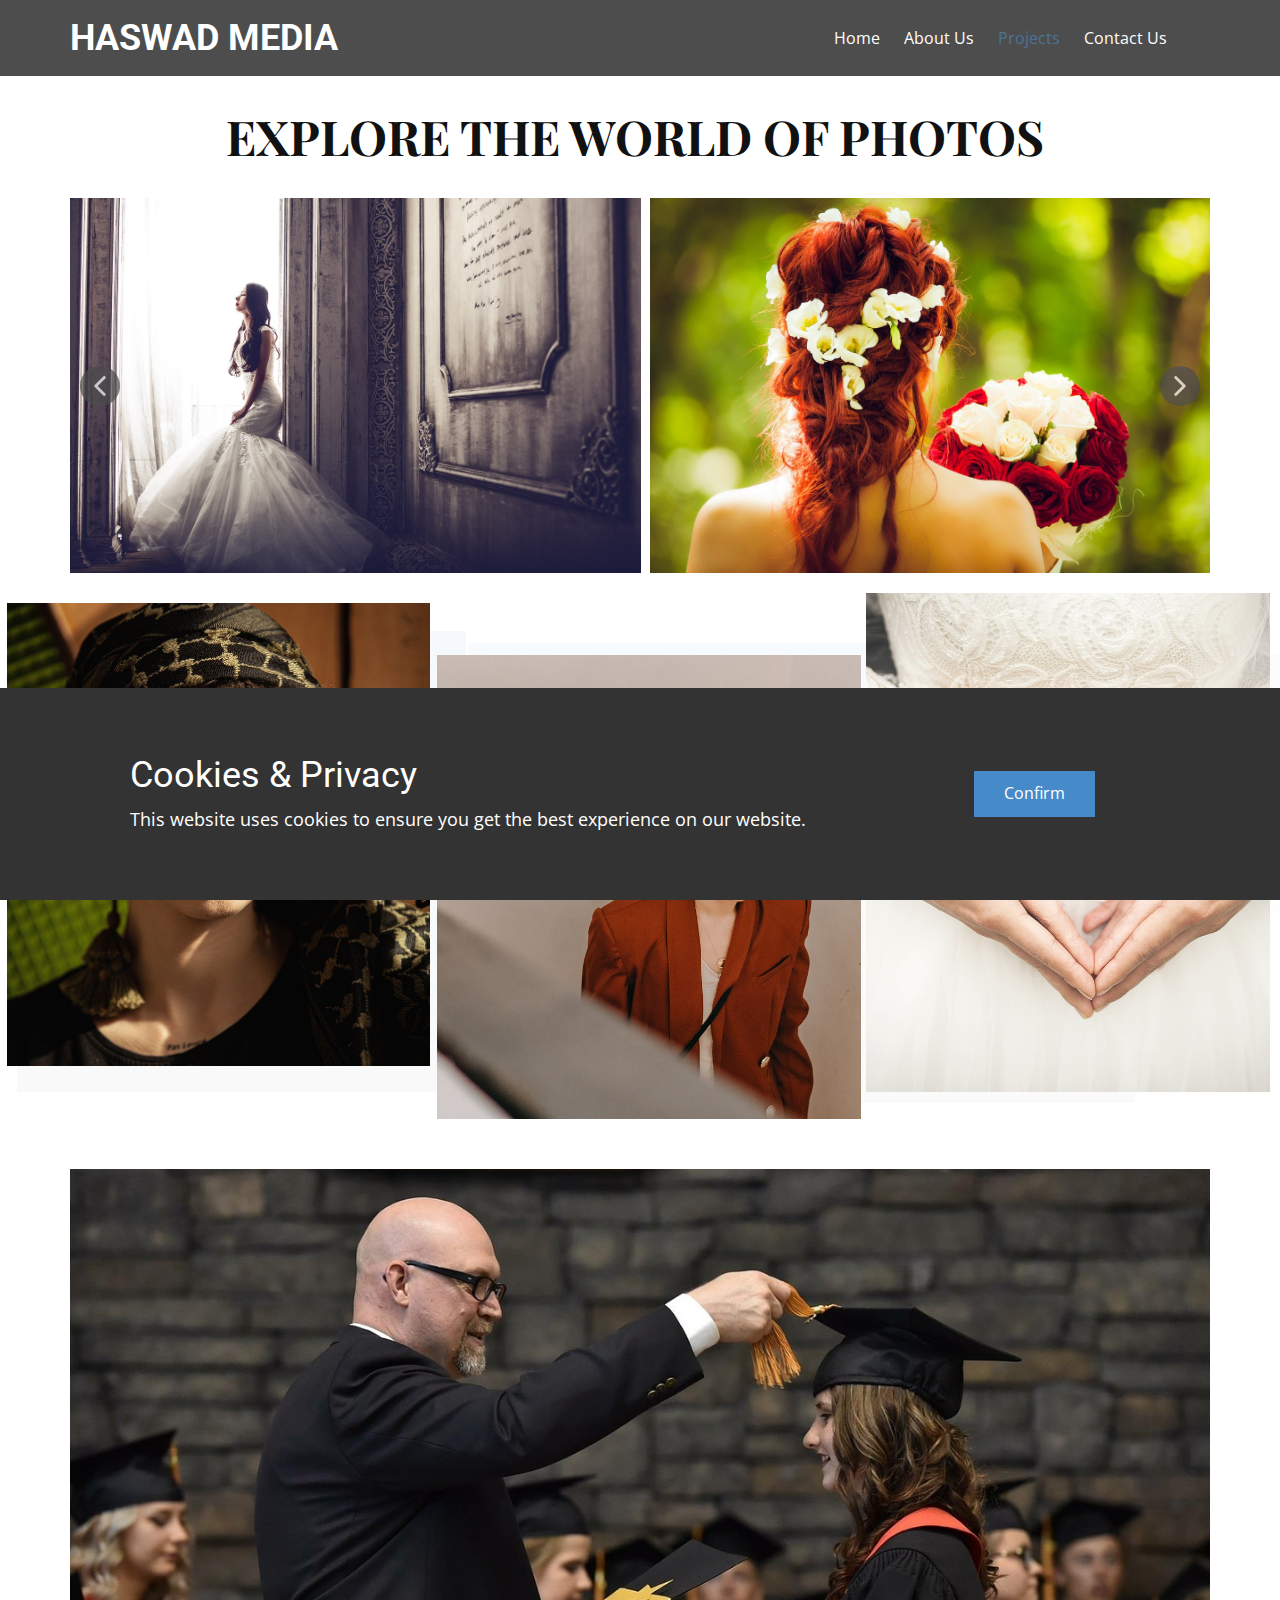
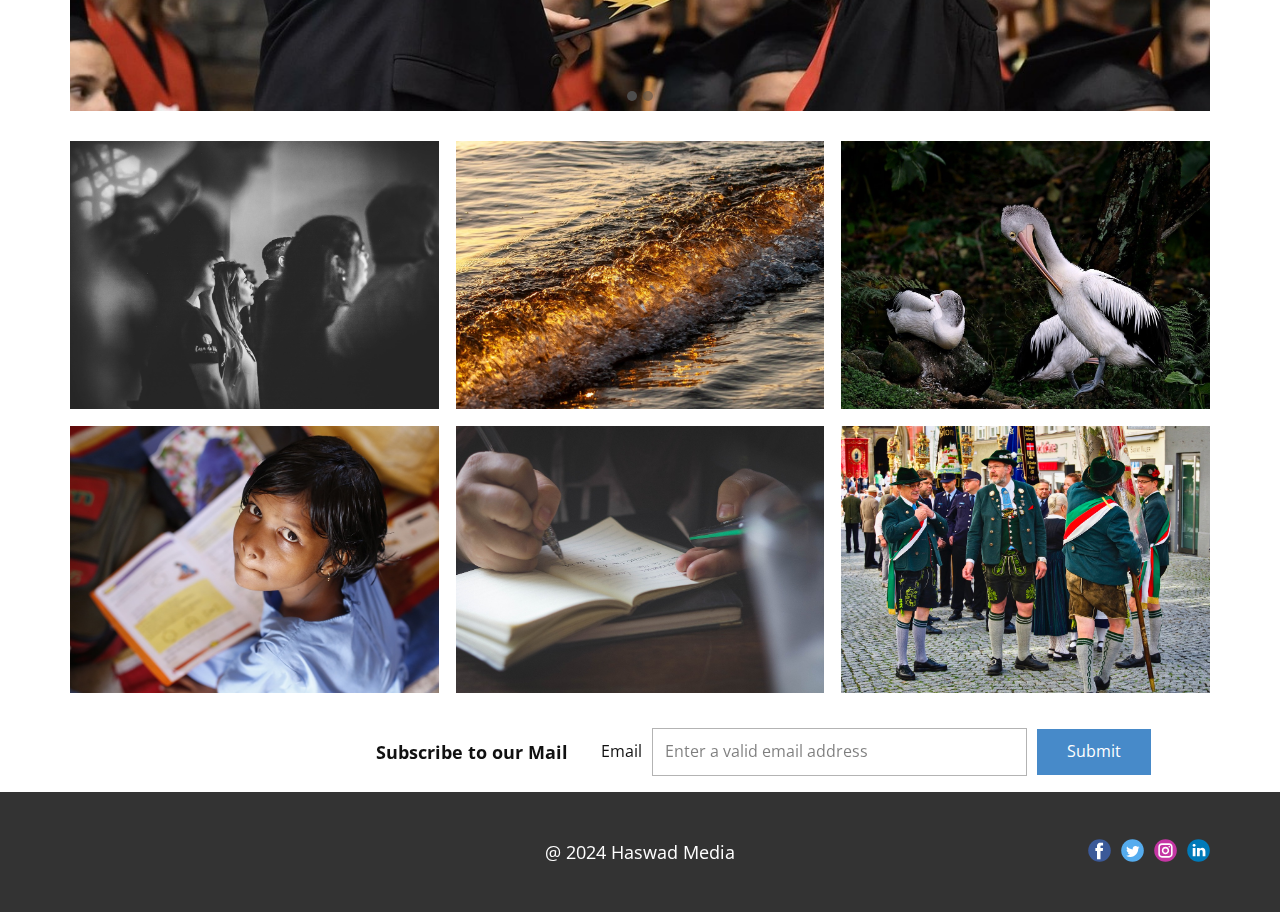
<file: Page-1.html>
<!DOCTYPE html>
<html style="font-size: 16px;" lang="en">

<head>
  <meta name="viewport" content="width=device-width, initial-scale=1.0">
  <meta charset="utf-8">
  <meta name="keywords" content="">
  <meta name="description" content="">
  <title>Page 1</title>
  <link rel="stylesheet" href="nicepage.css" media="screen">
  <link rel="stylesheet" href="Page-1.css" media="screen">
  <script class="u-script" type="text/javascript" src="jquery.js" defer=""></script>
  <script class="u-script" type="text/javascript" src="nicepage.js" defer=""></script>
  <meta name="generator" content="Nicepage 6.10.5, nicepage.com">
  <meta name="referrer" content="origin">
  <link id="u-theme-google-font" rel="stylesheet"
    href="https://fonts.googleapis.com/css?family=Roboto:100,100i,300,300i,400,400i,500,500i,700,700i,900,900i|Open+Sans:300,300i,400,400i,500,500i,600,600i,700,700i,800,800i">
  <link id="u-page-google-font" rel="stylesheet"
    href="https://fonts.googleapis.com/css?family=Playfair+Display:400,400i,500,500i,600,600i,700,700i,800,800i,900,900i">








  <script type="application/ld+json">{
		"@context": "http://schema.org",
		"@type": "Organization",
		"name": "",
		"sameAs": []
}</script>
  <meta name="theme-color" content="#478ac9">
  <meta property="og:title" content="Page 1">
  <meta property="og:type" content="website">
  <meta data-intl-tel-input-cdn-path="intlTelInput/">
</head>

<body data-path-to-root="./" data-include-products="false" class="u-body u-xl-mode" data-lang="en">
  <header class="u-clearfix u-grey-70 u-header u-sticky u-sticky-ec01 u-header" id="sec-bb07" data-animation-name=""
    data-animation-duration="0" data-animation-delay="0" data-animation-direction="">
    <div class="u-clearfix u-sheet u-sheet-1">
      <h4 class="u-text u-text-white u-text-1">HASWAD MEDIA<span style="font-weight: 700;"></span>
      </h4>
      <nav class="u-menu u-menu-one-level u-offcanvas u-offcanvas-shift u-menu-1">
        <div class="menu-collapse" style="font-size: 1rem; letter-spacing: 0px;">
          <a class="u-button-style u-custom-border u-custom-border-color u-custom-borders u-custom-left-right-menu-spacing u-custom-padding-bottom u-custom-text-active-color u-custom-text-color u-custom-text-hover-color u-custom-top-bottom-menu-spacing u-nav-link u-text-active-palette-1-base u-text-hover-palette-2-base"
            href="#">
            <svg class="u-svg-link" viewBox="0 0 24 24">
              <use xlink:href="#menu-hamburger"></use>
            </svg>
            <svg class="u-svg-content" version="1.1" id="menu-hamburger" viewBox="0 0 16 16" x="0px" y="0px"
              xmlns:xlink="http://www.w3.org/1999/xlink" xmlns="http://www.w3.org/2000/svg">
              <g>
                <rect y="1" width="16" height="2"></rect>
                <rect y="7" width="16" height="2"></rect>
                <rect y="13" width="16" height="2"></rect>
              </g>
            </svg>
          </a>
        </div>
        <div class="u-custom-menu u-nav-container">
          <ul class="u-nav u-unstyled u-nav-1">
            <li class="u-nav-item"><a
                class="u-button-style u-nav-link u-text-active-palette-1-dark-1 u-text-body-alt-color u-text-hover-palette-1-dark-1"
                href="Home.html" style="padding: 10px;">Home</a>
            </li>
            <li class="u-nav-item"><a
                class="u-button-style u-nav-link u-text-active-palette-1-dark-1 u-text-body-alt-color u-text-hover-palette-1-dark-1"
                href="About.html" style="padding: 10px;">About Us</a>
            </li>
            <li class="u-nav-item"><a
                class="u-button-style u-nav-link u-text-active-palette-1-dark-1 u-text-body-alt-color u-text-hover-palette-1-dark-1"
                style="padding: 10px;" href="Page-1.html">Projects</a>
            </li>
            <li class="u-nav-item"><a
                class="u-button-style u-nav-link u-text-active-palette-1-dark-1 u-text-body-alt-color u-text-hover-palette-1-dark-1"
                href="Contact.html" style="padding: 10px;">Contact Us</a>
            </li>
          </ul>
        </div>
        <div class="u-custom-menu u-nav-container-collapse">
          <div class="u-black u-border-2 u-border-grey-75 u-container-style u-inner-container-layout u-sidenav">
            <div class="u-inner-container-layout u-sidenav-overflow">
              <div class="u-menu-close"></div>
              <ul
                class="u-align-center-lg u-align-center-md u-align-center-sm u-align-center-xl u-align-left-xs u-nav u-popupmenu-items u-spacing-6 u-unstyled u-nav-2">
                <li class="u-nav-item"><a class="u-button-style u-nav-link" href="Home.html">Home</a>
                </li>
                <li class="u-nav-item"><a class="u-button-style u-nav-link" href="About.html">About Us</a>
                </li>
                <li class="u-nav-item"><a class="u-button-style u-nav-link" href="Page-1.html">Projects</a>
                </li>
                <li class="u-nav-item"><a class="u-button-style u-nav-link" href="Contact.html">Contact Us</a>
                </li>
              </ul>
            </div>
          </div>
          <div class="u-black u-menu-overlay u-opacity u-opacity-80"></div>
        </div>
      </nav>
    </div>
  </header>
  <section class="u-clearfix u-section-1" id="sec-12f4">
    <div class="u-clearfix u-sheet u-valign-middle u-sheet-1">
      <h3
        class="u-align-center u-custom-font u-font-playfair-display u-text u-text-default-lg u-text-default-xl u-text-1">
        EXPLORE THE WORLD OF PHOTOS&nbsp; </h3>
    </div>
  </section>
  <section class="u-clearfix u-section-2" id="sec-8233">
    <div class="u-clearfix u-sheet u-sheet-1">
      <div
        class="u-expanded-width u-gallery u-layout-horizontal u-lightbox u-no-transition u-show-text-on-hover u-width-fixed u-gallery-1"
        id="carousel-d661">
        <div class="u-gallery-inner u-gallery-inner-1" role="listbox">
          <div class="u-effect-fade u-effect-hover-slide u-gallery-item u-gallery-item-1">
            <div class="u-back-slide u-back-slide-1" data-image-width="1280" data-image-height="853"><img
                class="u-back-image u-effect-hover-slide-direction-left u-back-image-1"
                src="images/719623587f52673d8cab529dde68bffea1f1c725360e0272283207e6a304d960df888d5cc81c96732db6b113a1e1ae0eafc52322db2966034ea1c1_1280.jpg">
            </div>
            <div class="u-align-center u-over-slide u-shading u-over-slide-1"></div>
          </div>
          <div class="u-effect-fade u-effect-hover-slide u-gallery-item u-gallery-item-2">
            <div class="u-back-slide u-back-slide-2" data-image-width="1280" data-image-height="850"><img
                class="u-back-image u-effect-hover-slide-direction-left u-back-image-2"
                src="images/60571d0210bb770d0efd87095bee93eb371a71041928f2bc90c600d60dacd8e9d79804afb6cd8fd2ea7b27a56ec1c6bfc20d9c1e4bdbe9f61a48bd_1280.jpg">
            </div>
            <div class="u-align-center u-over-slide u-shading u-over-slide-2"></div>
          </div>
          <div class="u-effect-fade u-effect-hover-slide u-gallery-item u-gallery-item-3">
            <div class="u-back-slide u-back-slide-3" data-image-width="1280" data-image-height="864"><img
                class="u-back-image u-effect-hover-slide-direction-left u-back-image-3"
                src="images/e8e2f0612b2b3c3529ca5a9c721ae08cda93705333bf22216ebf90174b9eed09ed7344e94cc3335cdb430c6f5ab7662b420c5af506c77ae4a01bbb_1280.jpg">
            </div>
            <div class="u-align-center u-over-slide u-shading u-over-slide-3"></div>
          </div>
          <div class="u-effect-fade u-effect-hover-slide u-gallery-item u-gallery-item-4">
            <div class="u-back-slide u-back-slide-4" data-image-width="1280" data-image-height="848"><img
                class="u-back-image u-effect-hover-slide-direction-left u-back-image-4"
                src="images/9e0fa6bed6c48dcae85c1f7d3f87604362a3c22ddbebf2c9eedf6701e9d4f6a6d10b4605839514d9385ed48e4ef0aa3693491554cf8004db5fe6d6_1280.jpg">
            </div>
            <div class="u-align-center u-over-slide u-shading u-over-slide-4"></div>
          </div>
          <div class="u-effect-fade u-effect-hover-slide u-gallery-item u-gallery-item-5">
            <div class="u-back-slide u-back-slide-5" data-image-width="1280" data-image-height="853"><img
                class="u-back-image u-effect-hover-slide-direction-left u-back-image-5"
                src="images/f825d723830b2c8f0e98453153917e511ece4118d4e6b4abe3b4df07656ee2656ce81745c98a4f9c31ce3ec43034624c5f9efca775cd2394714edd_1280.jpg">
            </div>
            <div class="u-align-center u-over-slide u-shading u-over-slide-5"></div>
          </div>
          <div class="u-effect-fade u-effect-hover-slide u-gallery-item u-gallery-item-6">
            <div class="u-back-slide u-back-slide-6" data-image-width="1280" data-image-height="720"><img
                class="u-back-image u-effect-hover-slide-direction-left u-back-image-6"
                src="images/3458f1c3ec04f09baf5bb72205d6ea3312a2972a56f90b790f184861b76a690247fb2227782cf9542300179b4b013cd52ab0ada55b595c204beaf7_1280.jpg">
            </div>
            <div class="u-align-center u-over-slide u-shading u-over-slide-6"></div>
          </div>
        </div>
        <a class="u-absolute-vcenter u-gallery-nav u-gallery-nav-prev u-grey-70 u-icon-circle u-opacity u-opacity-70 u-spacing-10 u-text-white u-gallery-nav-1"
          href="#" role="button">
          <span aria-hidden="true">
            <svg viewBox="0 0 451.847 451.847">
              <path d="M97.141,225.92c0-8.095,3.091-16.192,9.259-22.366L300.689,9.27c12.359-12.359,32.397-12.359,44.751,0
c12.354,12.354,12.354,32.388,0,44.748L173.525,225.92l171.903,171.909c12.354,12.354,12.354,32.391,0,44.744
c-12.354,12.365-32.386,12.365-44.745,0l-194.29-194.281C100.226,242.115,97.141,234.018,97.141,225.92z"></path>
            </svg>
          </span>
          <span class="sr-only">
            <svg viewBox="0 0 451.847 451.847">
              <path d="M97.141,225.92c0-8.095,3.091-16.192,9.259-22.366L300.689,9.27c12.359-12.359,32.397-12.359,44.751,0
c12.354,12.354,12.354,32.388,0,44.748L173.525,225.92l171.903,171.909c12.354,12.354,12.354,32.391,0,44.744
c-12.354,12.365-32.386,12.365-44.745,0l-194.29-194.281C100.226,242.115,97.141,234.018,97.141,225.92z"></path>
            </svg>
          </span>
        </a>
        <a class="u-absolute-vcenter u-gallery-nav u-gallery-nav-next u-grey-70 u-icon-circle u-opacity u-opacity-70 u-spacing-10 u-text-white u-gallery-nav-2"
          href="#" role="button">
          <span aria-hidden="true">
            <svg viewBox="0 0 451.846 451.847">
              <path d="M345.441,248.292L151.154,442.573c-12.359,12.365-32.397,12.365-44.75,0c-12.354-12.354-12.354-32.391,0-44.744
L278.318,225.92L106.409,54.017c-12.354-12.359-12.354-32.394,0-44.748c12.354-12.359,32.391-12.359,44.75,0l194.287,194.284
c6.177,6.18,9.262,14.271,9.262,22.366C354.708,234.018,351.617,242.115,345.441,248.292z"></path>
            </svg>
          </span>
          <span class="sr-only">
            <svg viewBox="0 0 451.846 451.847">
              <path d="M345.441,248.292L151.154,442.573c-12.359,12.365-32.397,12.365-44.75,0c-12.354-12.354-12.354-32.391,0-44.744
L278.318,225.92L106.409,54.017c-12.354-12.359-12.354-32.394,0-44.748c12.354-12.359,32.391-12.359,44.75,0l194.287,194.284
c6.177,6.18,9.262,14.271,9.262,22.366C354.708,234.018,351.617,242.115,345.441,248.292z"></path>
            </svg>
          </span>
        </a>
      </div>
    </div>
  </section>
  <section class="u-align-center u-clearfix u-section-3" id="sec-e49e">
    <div class="u-clearfix u-sheet u-valign-middle-md u-valign-middle-sm u-valign-middle-xs u-sheet-1">
      <div class="data-layout-selected u-clearfix u-expanded-width u-gutter-0 u-layout-wrap u-layout-wrap-1">
        <div class="u-gutter-0 u-layout">
          <div class="u-layout-row">
            <div class="u-size-20 u-size-30-md">
              <div class="u-layout-col">
                <div class="u-align-left u-container-style u-layout-cell u-left-cell u-size-60 u-layout-cell-1">
                  <div class="u-container-layout u-container-layout-1">
                    <div class="custom-expanded u-align-left u-gradient u-opacity u-opacity-45 u-shape u-shape-1"></div>
                    <img class="custom-expanded u-image u-image-1"
                      src="images/0ad59a14cd8a00dd681ce4b8932097b75a7095f61e7d134a5811a2d85d7433c03237deae67df480cc00a3b1124520b0a57fec76ea9d488ff01bb0c_1280.jpg"
                      data-image-width="853" data-image-height="1280">
                  </div>
                </div>
              </div>
            </div>
            <div class="u-size-20 u-size-30-md">
              <div class="u-layout-col">
                <div class="u-align-left u-container-style u-layout-cell u-size-30 u-layout-cell-2">
                  <div class="u-container-layout u-container-layout-2">
                    <div class="custom-expanded u-align-left u-gradient u-opacity u-opacity-35 u-shape u-shape-2"></div>
                    <img class="u-align-left u-image u-image-2" data-image-width="1280" data-image-height="853"
                      src="images/43681a0812d215f05e0be7bc818c021c57ca3ab04192742a22a67713331d6e71f9a77d049177dc278d73583cd265d14be633405d22a607a89fd4d7_1280.jpg">
                  </div>
                </div>
                <div class="u-align-left u-container-style u-layout-cell u-size-30 u-layout-cell-3">
                  <div class="u-container-layout u-container-layout-3"></div>
                </div>
              </div>
            </div>
            <div class="u-size-20 u-size-60-md">
              <div class="u-layout-col">
                <div class="u-align-left u-container-style u-layout-cell u-right-cell u-size-60 u-layout-cell-4">
                  <div class="u-container-layout u-container-layout-4">
                    <div class="custom-expanded u-align-left u-gradient u-opacity u-opacity-30 u-shape u-shape-3"></div>
                    <img class="u-align-left u-image u-image-3" data-image-width="1280" data-image-height="852"
                      src="images/f27f83081fc1c568163dc6da6b22a918b8ca2bcd64c5a03f26e23e914537b84b6e2a42ca6c1d915b7c768428d6cc93c72a46b793a18182c16ab429_1280.jpg">
                  </div>
                </div>
              </div>
            </div>
          </div>
        </div>
      </div>
    </div>
  </section>
  <section class="u-clearfix u-section-4" id="sec-5430">
    <div class="u-clearfix u-sheet u-sheet-1">
      <div
        class="u-carousel u-expanded-width u-gallery u-gallery-slider u-layout-carousel u-lightbox u-no-transition u-show-text-on-hover u-gallery-1"
        data-interval="5000" data-u-ride="carousel" id="carousel-1aff">
        <ol class="u-absolute-hcenter u-carousel-indicators u-carousel-indicators-1">
          <li data-u-target="#carousel-1aff" data-u-slide-to="0" class="u-active u-grey-70 u-shape-circle"
            style="width: 10px; height: 10px;"></li>
          <li data-u-target="#carousel-1aff" data-u-slide-to="1" class="u-grey-70 u-shape-circle"
            style="width: 10px; height: 10px;"></li>
        </ol>
        <div class="u-carousel-inner u-gallery-inner" role="listbox">
          <div class="u-active u-carousel-item u-effect-fade u-gallery-item u-carousel-item-1">
            <div class="u-back-slide" data-image-width="1280" data-image-height="852">
              <img class="u-back-image u-expanded"
                src="images/622cffea03627aae4c3f0ebaae5bc2e9cf9af081f36dd49a34d8f7946621aede369f8f0f795c3fce6b77cc2c9b382fcce243829fc553de723cf66a_1280.jpg">
            </div>
            <div class="u-align-center u-over-slide u-shading u-valign-bottom u-over-slide-1">
              <h3 class="u-gallery-heading">Sample Title</h3>
              <p class="u-gallery-text">Sample Text</p>
            </div>
          </div>
          <div class="u-carousel-item u-effect-fade u-gallery-item u-carousel-item-2">
            <div class="u-back-slide" data-image-width="1280" data-image-height="853">
              <img class="u-back-image u-expanded"
                src="images/4d5f509480fd124bf251bc057274f20082acc376e5900b7374ee2286bd7a96e34cc117d9058b86a8e997ff6e4946b96768e8ca5a75c1b15c3ca27d_1280.jpg">
            </div>
            <div class="u-align-center u-over-slide u-shading u-valign-bottom u-over-slide-2">
              <h3 class="u-gallery-heading">Sample Title</h3>
              <p class="u-gallery-text">Sample Text</p>
            </div>
          </div>
        </div>
        <a class="u-absolute-vcenter u-carousel-control u-carousel-control-prev u-grey-70 u-hidden u-icon-circle u-opacity u-opacity-70 u-spacing-10 u-text-white u-carousel-control-1"
          href="#carousel-1aff" role="button" data-u-slide="prev">
          <span aria-hidden="true">
            <svg viewBox="0 0 451.847 451.847">
              <path d="M97.141,225.92c0-8.095,3.091-16.192,9.259-22.366L300.689,9.27c12.359-12.359,32.397-12.359,44.751,0
c12.354,12.354,12.354,32.388,0,44.748L173.525,225.92l171.903,171.909c12.354,12.354,12.354,32.391,0,44.744
c-12.354,12.365-32.386,12.365-44.745,0l-194.29-194.281C100.226,242.115,97.141,234.018,97.141,225.92z"></path>
            </svg>
          </span>
          <span class="sr-only">
            <svg viewBox="0 0 451.847 451.847">
              <path d="M97.141,225.92c0-8.095,3.091-16.192,9.259-22.366L300.689,9.27c12.359-12.359,32.397-12.359,44.751,0
c12.354,12.354,12.354,32.388,0,44.748L173.525,225.92l171.903,171.909c12.354,12.354,12.354,32.391,0,44.744
c-12.354,12.365-32.386,12.365-44.745,0l-194.29-194.281C100.226,242.115,97.141,234.018,97.141,225.92z"></path>
            </svg>
          </span>
        </a>
        <a class="u-absolute-vcenter u-carousel-control u-carousel-control-next u-grey-70 u-hidden u-icon-circle u-opacity u-opacity-70 u-spacing-10 u-text-white u-carousel-control-2"
          href="#carousel-1aff" role="button" data-u-slide="next">
          <span aria-hidden="true">
            <svg viewBox="0 0 451.846 451.847">
              <path d="M345.441,248.292L151.154,442.573c-12.359,12.365-32.397,12.365-44.75,0c-12.354-12.354-12.354-32.391,0-44.744
L278.318,225.92L106.409,54.017c-12.354-12.359-12.354-32.394,0-44.748c12.354-12.359,32.391-12.359,44.75,0l194.287,194.284
c6.177,6.18,9.262,14.271,9.262,22.366C354.708,234.018,351.617,242.115,345.441,248.292z"></path>
            </svg>
          </span>
          <span class="sr-only">
            <svg viewBox="0 0 451.846 451.847">
              <path d="M345.441,248.292L151.154,442.573c-12.359,12.365-32.397,12.365-44.75,0c-12.354-12.354-12.354-32.391,0-44.744
L278.318,225.92L106.409,54.017c-12.354-12.359-12.354-32.394,0-44.748c12.354-12.359,32.391-12.359,44.75,0l194.287,194.284
c6.177,6.18,9.262,14.271,9.262,22.366C354.708,234.018,351.617,242.115,345.441,248.292z"></path>
            </svg>
          </span>
        </a>
      </div>
    </div>
  </section>
  <section class="u-align-center u-clearfix u-container-align-center u-section-5" id="sec-26f0">
    <div class="u-clearfix u-sheet u-sheet-1">
      <div class="u-expanded-width u-gallery u-layout-grid u-lightbox u-show-text-on-hover u-gallery-1">
        <div class="u-gallery-inner u-gallery-inner-1">
          <div class="u-effect-fade u-gallery-item">
            <div class="u-back-slide" data-image-width="1280" data-image-height="853">
              <img class="u-back-image u-expanded"
                src="images/eb37cf47d6a5102409c4944d005262288930da9df18f8200724dcce7bcd37ff600fd1bf961a2c86a974d0e41915d4d979e5fd1b035af988e689b1c_1280.jpg">
            </div>
            <div class="u-over-slide u-shading u-over-slide-1"></div>
          </div>
          <div class="u-effect-fade u-gallery-item">
            <div class="u-back-slide" data-image-width="1280" data-image-height="816">
              <img class="u-back-image u-expanded"
                src="images/fa3b8ed4cfab8844823171667fafd60422430aa61c3cd341d3fb0cd8fc7acf6f32c5e53e55ca0be8ffed9f689353e198d40375b8549f428bb3fd37_1280.jpg">
            </div>
            <div class="u-over-slide u-shading u-over-slide-2"></div>
          </div>
          <div class="u-effect-fade u-gallery-item">
            <div class="u-back-slide" data-image-width="1280" data-image-height="853">
              <img class="u-back-image u-expanded"
                src="images/5cd03f7997260bf7b26af033a2942f37a6b37ca43d0f2b89ed454e7ba01e6c2f7f0073a7c68e24a2708fd2f5336a2917c094101cc46e20f10eff9e_1280.jpg">
            </div>
            <div class="u-over-slide u-shading u-over-slide-3"></div>
          </div>
          <div class="u-effect-fade u-gallery-item">
            <div class="u-back-slide" data-image-width="1280" data-image-height="853">
              <img class="u-back-image u-expanded"
                src="images/c13bab2808686efbac66741eb1d43e3ee42d6eb8c01f333dc60ae10310fdcd6fc7ebc358abbeda3d5804469582fa83c9e505251359bf6401fe3a93_1280.jpg">
            </div>
            <div class="u-over-slide u-shading u-over-slide-4"></div>
          </div>
          <div class="u-effect-fade u-gallery-item">
            <div class="u-back-slide" data-image-width="1280" data-image-height="853">
              <img class="u-back-image u-expanded"
                src="images/f7685200c15662ea4ffdd9de02a891a4f46ae941ca55466de133e824a5c14cf979dec7dd26bc35a643028b989c3e355d1fb9d2a6d553fe924ebe56_1280.jpg">
            </div>
            <div class="u-over-slide u-shading u-over-slide-5"></div>
          </div>
          <div class="u-effect-fade u-gallery-item">
            <div class="u-back-slide" data-image-width="1280" data-image-height="853">
              <img class="u-back-image u-expanded"
                src="images/063fcbaac927fca9d185c40685b94d22de3e421b5927bca04a594da0d713a66f54da6fc78d2e46b29e674fe868c8afd1708fb0b3f3ae6474100554_1280.jpg">
            </div>
            <div class="u-over-slide u-shading u-over-slide-6"></div>
          </div>
        </div>
      </div>
    </div>
  </section>
  <section class="u-clearfix u-section-6" id="sec-a39f">
    <div class="u-clearfix u-sheet u-sheet-1">
      <div class="u-form u-form-1">
        <form action="https://forms.nicepagesrv.com/v2/form/process"
          class="u-clearfix u-form-horizontal u-form-spacing-10 u-inner-form" source="email" name="form"
          style="padding: 10px;">
          <div class="u-form-email u-form-group">
            <label for="email-c573" class="u-label">Email</label>
            <input type="email" placeholder="Enter a valid email address" id="email-c573" name="email"
              class="u-input u-input-rectangle" required="">
          </div>
          <div class="u-align-left u-form-group u-form-submit">
            <a href="#" class="u-btn u-btn-submit u-button-style">Submit</a>
            <input type="submit" value="submit" class="u-form-control-hidden">
          </div>
          <div class="u-form-send-message u-form-send-success"> Thank you! Your message has been sent. </div>
          <div class="u-form-send-error u-form-send-message"> Unable to send your message. Please fix errors then try
            again. </div>
          <input type="hidden" value="" name="recaptchaResponse">
          <input type="hidden" name="formServices" value="baa10f01-1066-45a1-d40c-cff9e58e23f7">
        </form>
      </div>
      <p class="u-text u-text-default u-text-1">Subscribe to our <span style="font-weight: 700;"></span>Mail
      </p>
    </div>
  </section>



  <footer class="u-align-center-md u-align-center-sm u-align-center-xs u-clearfix u-footer u-grey-80" id="sec-15fa">
    <div class="u-clearfix u-sheet u-sheet-1">
      <div class="u-align-left u-social-icons u-spacing-10 u-social-icons-1">
        <a class="u-social-url" title="facebook" target="_blank" href=""><span
            class="u-icon u-social-facebook u-social-icon u-icon-1"><svg class="u-svg-link"
              preserveAspectRatio="xMidYMin slice" viewBox="0 0 112 112" style="">
              <use xlink:href="#svg-7cf2"></use>
            </svg><svg class="u-svg-content" viewBox="0 0 112 112" x="0" y="0" id="svg-7cf2">
              <circle fill="currentColor" cx="56.1" cy="56.1" r="55"></circle>
              <path fill="#FFFFFF" d="M73.5,31.6h-9.1c-1.4,0-3.6,0.8-3.6,3.9v8.5h12.6L72,58.3H60.8v40.8H43.9V58.3h-8V43.9h8v-9.2
      c0-6.7,3.1-17,17-17h12.5v13.9H73.5z"></path>
            </svg></span>
        </a>
        <a class="u-social-url" title="twitter" target="_blank" href=""><span
            class="u-icon u-social-icon u-social-twitter u-icon-2"><svg class="u-svg-link"
              preserveAspectRatio="xMidYMin slice" viewBox="0 0 112 112" style="">
              <use xlink:href="#svg-3fc6"></use>
            </svg><svg class="u-svg-content" viewBox="0 0 112 112" x="0" y="0" id="svg-3fc6">
              <circle fill="currentColor" class="st0" cx="56.1" cy="56.1" r="55"></circle>
              <path fill="#FFFFFF" d="M83.8,47.3c0,0.6,0,1.2,0,1.7c0,17.7-13.5,38.2-38.2,38.2C38,87.2,31,85,25,81.2c1,0.1,2.1,0.2,3.2,0.2
      c6.3,0,12.1-2.1,16.7-5.7c-5.9-0.1-10.8-4-12.5-9.3c0.8,0.2,1.7,0.2,2.5,0.2c1.2,0,2.4-0.2,3.5-0.5c-6.1-1.2-10.8-6.7-10.8-13.1
      c0-0.1,0-0.1,0-0.2c1.8,1,3.9,1.6,6.1,1.7c-3.6-2.4-6-6.5-6-11.2c0-2.5,0.7-4.8,1.8-6.7c6.6,8.1,16.5,13.5,27.6,14
      c-0.2-1-0.3-2-0.3-3.1c0-7.4,6-13.4,13.4-13.4c3.9,0,7.3,1.6,9.8,4.2c3.1-0.6,5.9-1.7,8.5-3.3c-1,3.1-3.1,5.8-5.9,7.4
      c2.7-0.3,5.3-1,7.7-2.1C88.7,43,86.4,45.4,83.8,47.3z"></path>
            </svg></span>
        </a>
        <a class="u-social-url" title="instagram" target="_blank" href=""><span
            class="u-icon u-social-icon u-social-instagram u-icon-3"><svg class="u-svg-link"
              preserveAspectRatio="xMidYMin slice" viewBox="0 0 112 112" style="">
              <use xlink:href="#svg-c012"></use>
            </svg><svg class="u-svg-content" viewBox="0 0 112 112" x="0" y="0" id="svg-c012">
              <circle fill="currentColor" cx="56.1" cy="56.1" r="55"></circle>
              <path fill="#FFFFFF"
                d="M55.9,38.2c-9.9,0-17.9,8-17.9,17.9C38,66,46,74,55.9,74c9.9,0,17.9-8,17.9-17.9C73.8,46.2,65.8,38.2,55.9,38.2
      z M55.9,66.4c-5.7,0-10.3-4.6-10.3-10.3c-0.1-5.7,4.6-10.3,10.3-10.3c5.7,0,10.3,4.6,10.3,10.3C66.2,61.8,61.6,66.4,55.9,66.4z"></path>
              <path fill="#FFFFFF"
                d="M74.3,33.5c-2.3,0-4.2,1.9-4.2,4.2s1.9,4.2,4.2,4.2s4.2-1.9,4.2-4.2S76.6,33.5,74.3,33.5z"></path>
              <path fill="#FFFFFF" d="M73.1,21.3H38.6c-9.7,0-17.5,7.9-17.5,17.5v34.5c0,9.7,7.9,17.6,17.5,17.6h34.5c9.7,0,17.5-7.9,17.5-17.5V38.8
      C90.6,29.1,82.7,21.3,73.1,21.3z M83,73.3c0,5.5-4.5,9.9-9.9,9.9H38.6c-5.5,0-9.9-4.5-9.9-9.9V38.8c0-5.5,4.5-9.9,9.9-9.9h34.5
      c5.5,0,9.9,4.5,9.9,9.9V73.3z"></path>
            </svg></span>
        </a>
        <a class="u-social-url" title="linkedin" target="_blank" href=""><span
            class="u-icon u-social-icon u-social-linkedin u-icon-4"><svg class="u-svg-link"
              preserveAspectRatio="xMidYMin slice" viewBox="0 0 112 112" style="">
              <use xlink:href="#svg-40c3"></use>
            </svg><svg class="u-svg-content" viewBox="0 0 112 112" x="0" y="0" id="svg-40c3">
              <circle fill="currentColor" cx="56.1" cy="56.1" r="55"></circle>
              <path fill="#FFFFFF" d="M41.3,83.7H27.9V43.4h13.4V83.7z M34.6,37.9L34.6,37.9c-4.6,0-7.5-3.1-7.5-7c0-4,3-7,7.6-7s7.4,3,7.5,7
      C42.2,34.8,39.2,37.9,34.6,37.9z M89.6,83.7H76.2V62.2c0-5.4-1.9-9.1-6.8-9.1c-3.7,0-5.9,2.5-6.9,4.9c-0.4,0.9-0.4,2.1-0.4,3.3v22.5
      H48.7c0,0,0.2-36.5,0-40.3h13.4v5.7c1.8-2.7,5-6.7,12.1-6.7c8.8,0,15.4,5.8,15.4,18.1V83.7z"></path>
            </svg></span>
        </a>
      </div>
      <p class="u-align-center-lg u-align-center-md u-align-center-xl u-text u-text-1">@ 2024 Haswad Media</p>
    </div>
  </footer>
  <section class="u-align-center u-clearfix u-cookies-consent u-grey-80 u-cookies-consent" id="sec-b42f">
    <div class="u-clearfix u-sheet u-valign-middle u-sheet-1">
      <div class="u-clearfix u-expanded-width u-layout-wrap u-layout-wrap-1">
        <div class="u-gutter-0 u-layout">
          <div class="u-layout-row">
            <div
              class="u-container-style u-layout-cell u-left-cell u-size-43-md u-size-43-sm u-size-43-xs u-size-46-lg u-size-46-xl u-layout-cell-1">
              <div class="u-container-layout u-valign-middle u-container-layout-1">
                <h3 class="u-text u-text-default u-text-1">Cookies &amp; Privacy</h3>
                <p class="u-text u-text-default u-text-2">This website uses cookies to ensure you get the best
                  experience on our website.</p>
              </div>
            </div>
            <div
              class="u-align-left u-container-style u-layout-cell u-right-cell u-size-14-lg u-size-14-xl u-size-17-md u-size-17-sm u-size-17-xs u-layout-cell-2">
              <div
                class="u-container-layout u-valign-middle-lg u-valign-middle-md u-valign-middle-xl u-valign-top-sm u-valign-top-xs u-container-layout-2">
                <a href="###" class="u-btn u-button-confirm u-button-style u-palette-1-base u-btn-1">Confirm</a>
              </div>
            </div>
          </div>
        </div>
      </div>
    </div>
    <style>
      .u-cookies-consent {
        background-image: none;
      }

      .u-cookies-consent .u-sheet-1 {
        min-height: 212px;
      }

      .u-cookies-consent .u-layout-wrap-1 {
        margin-top: 30px;
        margin-bottom: 30px;
      }

      .u-cookies-consent .u-layout-cell-1 {
        min-height: 152px;
      }

      .u-cookies-consent .u-container-layout-1 {
        padding: 30px 60px;
      }

      .u-cookies-consent .u-text-1 {
        margin-top: 0;
        margin-right: 20px;
        margin-bottom: 0;
      }

      .u-cookies-consent .u-text-2 {
        margin: 8px 20px 0 0;
      }

      .u-cookies-consent .u-layout-cell-2 {
        min-height: 152px;
      }

      .u-cookies-consent .u-container-layout-2 {
        padding: 30px;
      }

      .u-cookies-consent .u-btn-1 {
        margin: 0 auto 0 0;
      }

      @media (max-width: 1199px) {
        .u-cookies-consent .u-sheet-1 {
          min-height: 131px;
        }

        .u-cookies-consent .u-layout-cell-1 {
          min-height: 125px;
        }

        .u-cookies-consent .u-text-1 {
          margin-right: 0;
        }

        .u-cookies-consent .u-text-2 {
          margin-right: 0;
        }

        .u-cookies-consent .u-layout-cell-2 {
          min-height: 125px;
        }
      }

      @media (max-width: 991px) {
        .u-cookies-consent .u-sheet-1 {
          min-height: 106px;
        }

        .u-cookies-consent .u-layout-cell-1 {
          min-height: 100px;
        }

        .u-cookies-consent .u-container-layout-1 {
          padding-left: 30px;
          padding-right: 30px;
        }

        .u-cookies-consent .u-layout-cell-2 {
          min-height: 100px;
        }
      }

      @media (max-width: 767px) {
        .u-cookies-consent .u-sheet-1 {
          min-height: 225px;
        }

        .u-cookies-consent .u-layout-cell-1 {
          min-height: 154px;
        }

        .u-cookies-consent .u-container-layout-1 {
          padding-left: 10px;
          padding-right: 10px;
          padding-bottom: 20px;
        }

        .u-cookies-consent .u-layout-cell-2 {
          min-height: 65px;
        }

        .u-cookies-consent .u-container-layout-2 {
          padding: 10px;
        }
      }

      @media (max-width: 575px) {
        .u-cookies-consent .u-sheet-1 {
          min-height: 121px;
        }

        .u-cookies-consent .u-layout-cell-1 {
          min-height: 100px;
        }

        .u-cookies-consent .u-layout-cell-2 {
          min-height: 15px;
        }
      }
    </style>
  </section><span
    style="height: 64px; width: 64px; margin-left: 0px; margin-right: auto; margin-top: 0px; right: 20px; bottom: 20px; padding: 20px; box-shadow: 5px 5px 20px 0 rgba(0,0,0,0.4); background-image: none;"
    class="u-back-to-top u-icon u-icon-circle u-opacity u-opacity-85 u-palette-1-base" data-href="#">
    <svg class="u-svg-link" preserveAspectRatio="xMidYMin slice" viewBox="0 0 551.13 551.13" style="">
      <use xmlns:xlink="http://www.w3.org/1999/xlink" xlink:href="#svg-1d98"></use>
    </svg>
    <svg class="u-svg-content" enable-background="new 0 0 551.13 551.13" viewBox="0 0 551.13 551.13"
      xmlns="http://www.w3.org/2000/svg" id="svg-1d98">
      <path d="m275.565 189.451 223.897 223.897h51.668l-275.565-275.565-275.565 275.565h51.668z"></path>
    </svg>
  </span>

</body>

</html>
</file>
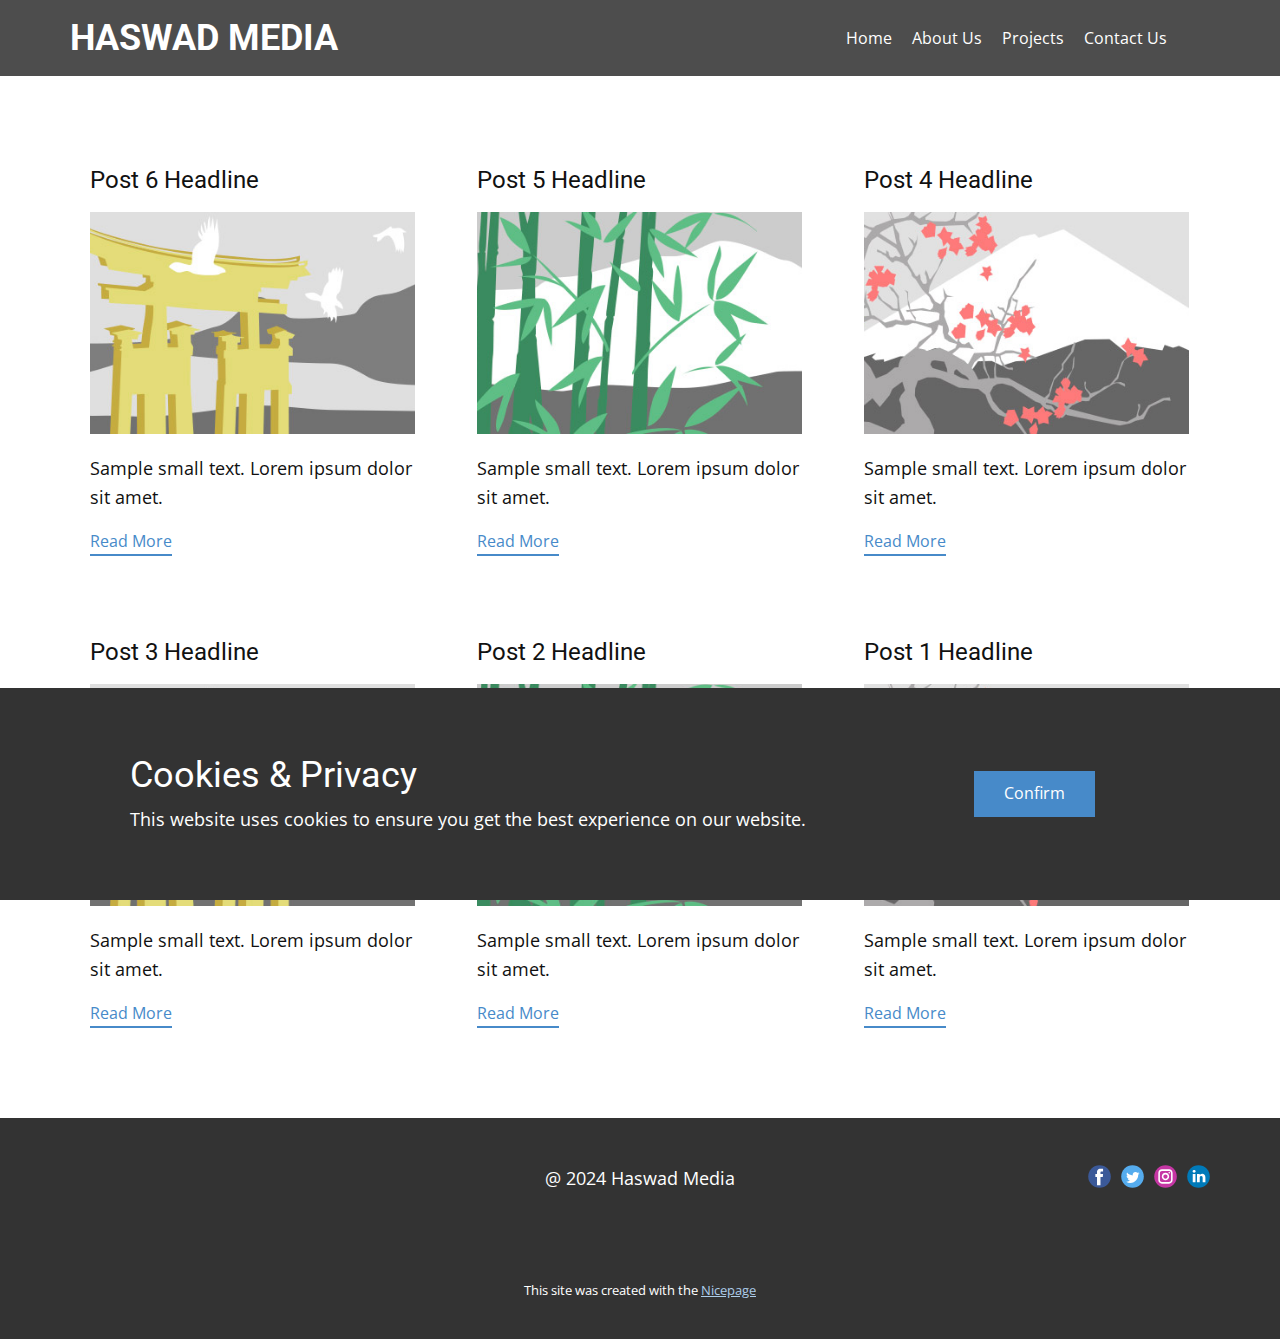
<file: blog/blog.html>
<!DOCTYPE html>
<html style="font-size: 16px;" lang="en"><head>
    <meta name="viewport" content="width=device-width, initial-scale=1.0">
    <meta charset="utf-8">
    <meta name="keywords" content="">
    <meta name="description" content="">
    <title>Blog</title>
    <link rel="stylesheet" href="../nicepage.css" media="screen">
<link rel="stylesheet" href="../Blog-Template.css" media="screen">
    <script class="u-script" type="text/javascript" src="../jquery.js" defer=""></script>
    <script class="u-script" type="text/javascript" src="../nicepage.js" defer=""></script>
    <meta name="generator" content="Nicepage 6.10.5, nicepage.com">
    <link id="u-theme-google-font" rel="stylesheet" href="https://fonts.googleapis.com/css?family=Roboto:100,100i,300,300i,400,400i,500,500i,700,700i,900,900i|Open+Sans:300,300i,400,400i,500,500i,600,600i,700,700i,800,800i">
    
    
    
    <script type="application/ld+json">{
		"@context": "http://schema.org",
		"@type": "Organization",
		"name": "",
		"sameAs": []
}</script>
    <meta name="theme-color" content="#478ac9">
  <meta data-intl-tel-input-cdn-path="intlTelInput/"></head>
  <body data-path-to-root="./" data-include-products="false" class="u-body u-xl-mode" data-lang="en"><header class="u-clearfix u-grey-70 u-header u-sticky u-sticky-ec01 u-header" id="sec-bb07" data-animation-name="" data-animation-duration="0" data-animation-delay="0" data-animation-direction=""><div class="u-clearfix u-sheet u-sheet-1">
        <h4 class="u-text u-text-white u-text-1">HASWAD MEDIA<span style="font-weight: 700;"></span>
        </h4>
        <nav class="u-menu u-menu-one-level u-offcanvas u-offcanvas-shift u-menu-1">
          <div class="menu-collapse" style="font-size: 1rem; letter-spacing: 0px;">
            <a class="u-button-style u-custom-border u-custom-border-color u-custom-borders u-custom-left-right-menu-spacing u-custom-padding-bottom u-custom-text-active-color u-custom-text-color u-custom-text-hover-color u-custom-top-bottom-menu-spacing u-nav-link u-text-active-palette-1-base u-text-hover-palette-2-base" href="#">
              <svg class="u-svg-link" viewBox="0 0 24 24"><use xlink:href="#menu-hamburger"></use></svg>
              <svg class="u-svg-content" version="1.1" id="menu-hamburger" viewBox="0 0 16 16" x="0px" y="0px" xmlns:xlink="http://www.w3.org/1999/xlink" xmlns="http://www.w3.org/2000/svg"><g><rect y="1" width="16" height="2"></rect><rect y="7" width="16" height="2"></rect><rect y="13" width="16" height="2"></rect>
</g></svg>
            </a>
          </div>
          <div class="u-custom-menu u-nav-container">
            <ul class="u-nav u-unstyled u-nav-1"><li class="u-nav-item"><a class="u-button-style u-nav-link u-text-active-palette-1-dark-1 u-text-body-alt-color u-text-hover-palette-1-dark-1" href="../Home.html" style="padding: 10px;">Home</a>
</li><li class="u-nav-item"><a class="u-button-style u-nav-link u-text-active-palette-1-dark-1 u-text-body-alt-color u-text-hover-palette-1-dark-1" href="../About.html" style="padding: 10px;">About Us</a>
</li><li class="u-nav-item"><a class="u-button-style u-nav-link u-text-active-palette-1-dark-1 u-text-body-alt-color u-text-hover-palette-1-dark-1" style="padding: 10px;">Projects</a>
</li><li class="u-nav-item"><a class="u-button-style u-nav-link u-text-active-palette-1-dark-1 u-text-body-alt-color u-text-hover-palette-1-dark-1" href="../Contact.html" style="padding: 10px;">Contact Us</a>
</li></ul>
          </div>
          <div class="u-custom-menu u-nav-container-collapse">
            <div class="u-black u-border-2 u-border-grey-75 u-container-style u-inner-container-layout u-sidenav">
              <div class="u-inner-container-layout u-sidenav-overflow">
                <div class="u-menu-close"></div>
                <ul class="u-align-center-lg u-align-center-md u-align-center-sm u-align-center-xl u-align-left-xs u-nav u-popupmenu-items u-spacing-6 u-unstyled u-nav-2"><li class="u-nav-item"><a class="u-button-style u-nav-link" href="../Home.html">Home</a>
</li><li class="u-nav-item"><a class="u-button-style u-nav-link" href="../About.html">About Us</a>
</li><li class="u-nav-item"><a class="u-button-style u-nav-link">Projects</a>
</li><li class="u-nav-item"><a class="u-button-style u-nav-link" href="../Contact.html">Contact Us</a>
</li></ul>
              </div>
            </div>
            <div class="u-black u-menu-overlay u-opacity u-opacity-80"></div>
          </div>
        </nav>
      </div></header>
    <section class="u-clearfix u-section-1" id="sec-d9c2">
      <div class="u-clearfix u-sheet u-valign-middle u-sheet-1"><!--blog--><!--blog_options_json--><!--{"type":"Recent","source":"","tags":"","count":""}--><!--/blog_options_json-->
        <div class="u-blog u-expanded-width u-repeater u-repeater-1"><!--blog_post-->
          <div class="u-blog-post u-container-style u-repeater-item u-white u-repeater-item-1">
            <div class="u-container-layout u-similar-container u-valign-top u-container-layout-1"><!--blog_post_header-->
              <h4 class="u-blog-control u-text u-text-1">
                <a class="u-post-header-link" href="../blog/post-5.html">Post 6 Headline</a>
              </h4><!--/blog_post_header--><!--blog_post_image-->
              <a class="u-post-header-link" href="../blog/post-5.html"><img alt="" class="u-blog-control u-expanded-width u-image u-image-default u-image-1" src="../images/8ad73f3c.jpeg"></a><!--/blog_post_image--><!--blog_post_content-->
              <div class="u-blog-control u-post-content u-text u-text-2 fr-view">Sample small text. Lorem ipsum dolor sit amet.</div><!--/blog_post_content--><!--blog_post_readmore-->
              <a href="../blog/post-5.html" class="u-blog-control u-border-2 u-border-palette-1-base u-btn u-btn-rectangle u-button-style u-none u-btn-1"><!--blog_post_readmore_content--><!--options_json--><!--{"content":"","defaultValue":"Read More"}--><!--/options_json-->Read More<!--/blog_post_readmore_content--></a><!--/blog_post_readmore-->
            </div>
          </div><div class="u-blog-post u-container-style u-repeater-item u-video-cover u-white">
            <div class="u-container-layout u-similar-container u-valign-top u-container-layout-2"><!--blog_post_header-->
              <h4 class="u-blog-control u-text u-text-3">
                <a class="u-post-header-link" href="../blog/post-4.html">Post 5 Headline</a>
              </h4><!--/blog_post_header--><!--blog_post_image-->
              <a class="u-post-header-link" href="../blog/post-4.html"><img alt="" class="u-blog-control u-expanded-width u-image u-image-default u-image-2" src="../images/68f64b9d.jpeg"></a><!--/blog_post_image--><!--blog_post_content-->
              <div class="u-blog-control u-post-content u-text u-text-4 fr-view">Sample small text. Lorem ipsum dolor sit amet.</div><!--/blog_post_content--><!--blog_post_readmore-->
              <a href="../blog/post-4.html" class="u-blog-control u-border-2 u-border-palette-1-base u-btn u-btn-rectangle u-button-style u-none u-btn-2"><!--blog_post_readmore_content--><!--options_json--><!--{"content":"","defaultValue":"Read More"}--><!--/options_json-->Read More<!--/blog_post_readmore_content--></a><!--/blog_post_readmore-->
            </div>
          </div><div class="u-blog-post u-container-style u-repeater-item u-video-cover u-white">
            <div class="u-container-layout u-similar-container u-valign-top u-container-layout-3"><!--blog_post_header-->
              <h4 class="u-blog-control u-text u-text-5">
                <a class="u-post-header-link" href="../blog/post-3.html">Post 4 Headline</a>
              </h4><!--/blog_post_header--><!--blog_post_image-->
              <a class="u-post-header-link" href="../blog/post-3.html"><img alt="" class="u-blog-control u-expanded-width u-image u-image-default u-image-3" src="../images/0fd3416c.jpeg"></a><!--/blog_post_image--><!--blog_post_content-->
              <div class="u-blog-control u-post-content u-text u-text-6 fr-view">Sample small text. Lorem ipsum dolor sit amet.</div><!--/blog_post_content--><!--blog_post_readmore-->
              <a href="../blog/post-3.html" class="u-blog-control u-border-2 u-border-palette-1-base u-btn u-btn-rectangle u-button-style u-none u-btn-3"><!--blog_post_readmore_content--><!--options_json--><!--{"content":"","defaultValue":"Read More"}--><!--/options_json-->Read More<!--/blog_post_readmore_content--></a><!--/blog_post_readmore-->
            </div>
          </div><div class="u-blog-post u-container-style u-repeater-item u-white u-repeater-item-1">
            <div class="u-container-layout u-similar-container u-valign-top u-container-layout-1"><!--blog_post_header-->
              <h4 class="u-blog-control u-text u-text-1">
                <a class="u-post-header-link" href="../blog/post-2.html">Post 3 Headline</a>
              </h4><!--/blog_post_header--><!--blog_post_image-->
              <a class="u-post-header-link" href="../blog/post-2.html"><img alt="" class="u-blog-control u-expanded-width u-image u-image-default u-image-1" src="../images/8ad73f3c.jpeg"></a><!--/blog_post_image--><!--blog_post_content-->
              <div class="u-blog-control u-post-content u-text u-text-2 fr-view">Sample small text. Lorem ipsum dolor sit amet.</div><!--/blog_post_content--><!--blog_post_readmore-->
              <a href="../blog/post-2.html" class="u-blog-control u-border-2 u-border-palette-1-base u-btn u-btn-rectangle u-button-style u-none u-btn-1"><!--blog_post_readmore_content--><!--options_json--><!--{"content":"","defaultValue":"Read More"}--><!--/options_json-->Read More<!--/blog_post_readmore_content--></a><!--/blog_post_readmore-->
            </div>
          </div><div class="u-blog-post u-container-style u-repeater-item u-video-cover u-white">
            <div class="u-container-layout u-similar-container u-valign-top u-container-layout-2"><!--blog_post_header-->
              <h4 class="u-blog-control u-text u-text-3">
                <a class="u-post-header-link" href="../blog/post-1.html">Post 2 Headline</a>
              </h4><!--/blog_post_header--><!--blog_post_image-->
              <a class="u-post-header-link" href="../blog/post-1.html"><img alt="" class="u-blog-control u-expanded-width u-image u-image-default u-image-2" src="../images/68f64b9d.jpeg"></a><!--/blog_post_image--><!--blog_post_content-->
              <div class="u-blog-control u-post-content u-text u-text-4 fr-view">Sample small text. Lorem ipsum dolor sit amet.</div><!--/blog_post_content--><!--blog_post_readmore-->
              <a href="../blog/post-1.html" class="u-blog-control u-border-2 u-border-palette-1-base u-btn u-btn-rectangle u-button-style u-none u-btn-2"><!--blog_post_readmore_content--><!--options_json--><!--{"content":"","defaultValue":"Read More"}--><!--/options_json-->Read More<!--/blog_post_readmore_content--></a><!--/blog_post_readmore-->
            </div>
          </div><div class="u-blog-post u-container-style u-repeater-item u-video-cover u-white">
            <div class="u-container-layout u-similar-container u-valign-top u-container-layout-3"><!--blog_post_header-->
              <h4 class="u-blog-control u-text u-text-5">
                <a class="u-post-header-link" href="../blog/post.html">Post 1 Headline</a>
              </h4><!--/blog_post_header--><!--blog_post_image-->
              <a class="u-post-header-link" href="../blog/post.html"><img alt="" class="u-blog-control u-expanded-width u-image u-image-default u-image-3" src="../images/0fd3416c.jpeg"></a><!--/blog_post_image--><!--blog_post_content-->
              <div class="u-blog-control u-post-content u-text u-text-6 fr-view">Sample small text. Lorem ipsum dolor sit amet.</div><!--/blog_post_content--><!--blog_post_readmore-->
              <a href="../blog/post.html" class="u-blog-control u-border-2 u-border-palette-1-base u-btn u-btn-rectangle u-button-style u-none u-btn-3"><!--blog_post_readmore_content--><!--options_json--><!--{"content":"","defaultValue":"Read More"}--><!--/options_json-->Read More<!--/blog_post_readmore_content--></a><!--/blog_post_readmore-->
            </div>
          </div><!--/blog_post--><!--blog_post-->
          <!--/blog_post--><!--blog_post-->
          <!--/blog_post-->
        </div><!--/blog-->
      </div>
    </section>
    
    
    
    <footer class="u-align-center-md u-align-center-sm u-align-center-xs u-clearfix u-footer u-grey-80" id="sec-15fa"><div class="u-clearfix u-sheet u-sheet-1">
        <div class="u-align-left u-social-icons u-spacing-10 u-social-icons-1">
          <a class="u-social-url" title="facebook" target="_blank" href=""><span class="u-icon u-social-facebook u-social-icon u-icon-1"><svg class="u-svg-link" preserveAspectRatio="xMidYMin slice" viewBox="0 0 112 112" style=""><use xlink:href="#svg-7cf2"></use></svg><svg class="u-svg-content" viewBox="0 0 112 112" x="0" y="0" id="svg-7cf2"><circle fill="currentColor" cx="56.1" cy="56.1" r="55"></circle><path fill="#FFFFFF" d="M73.5,31.6h-9.1c-1.4,0-3.6,0.8-3.6,3.9v8.5h12.6L72,58.3H60.8v40.8H43.9V58.3h-8V43.9h8v-9.2
      c0-6.7,3.1-17,17-17h12.5v13.9H73.5z"></path></svg></span>
          </a>
          <a class="u-social-url" title="twitter" target="_blank" href=""><span class="u-icon u-social-icon u-social-twitter u-icon-2"><svg class="u-svg-link" preserveAspectRatio="xMidYMin slice" viewBox="0 0 112 112" style=""><use xlink:href="#svg-3fc6"></use></svg><svg class="u-svg-content" viewBox="0 0 112 112" x="0" y="0" id="svg-3fc6"><circle fill="currentColor" class="st0" cx="56.1" cy="56.1" r="55"></circle><path fill="#FFFFFF" d="M83.8,47.3c0,0.6,0,1.2,0,1.7c0,17.7-13.5,38.2-38.2,38.2C38,87.2,31,85,25,81.2c1,0.1,2.1,0.2,3.2,0.2
      c6.3,0,12.1-2.1,16.7-5.7c-5.9-0.1-10.8-4-12.5-9.3c0.8,0.2,1.7,0.2,2.5,0.2c1.2,0,2.4-0.2,3.5-0.5c-6.1-1.2-10.8-6.7-10.8-13.1
      c0-0.1,0-0.1,0-0.2c1.8,1,3.9,1.6,6.1,1.7c-3.6-2.4-6-6.5-6-11.2c0-2.5,0.7-4.8,1.8-6.7c6.6,8.1,16.5,13.5,27.6,14
      c-0.2-1-0.3-2-0.3-3.1c0-7.4,6-13.4,13.4-13.4c3.9,0,7.3,1.6,9.8,4.2c3.1-0.6,5.9-1.7,8.5-3.3c-1,3.1-3.1,5.8-5.9,7.4
      c2.7-0.3,5.3-1,7.7-2.1C88.7,43,86.4,45.4,83.8,47.3z"></path></svg></span>
          </a>
          <a class="u-social-url" title="instagram" target="_blank" href=""><span class="u-icon u-social-icon u-social-instagram u-icon-3"><svg class="u-svg-link" preserveAspectRatio="xMidYMin slice" viewBox="0 0 112 112" style=""><use xlink:href="#svg-c012"></use></svg><svg class="u-svg-content" viewBox="0 0 112 112" x="0" y="0" id="svg-c012"><circle fill="currentColor" cx="56.1" cy="56.1" r="55"></circle><path fill="#FFFFFF" d="M55.9,38.2c-9.9,0-17.9,8-17.9,17.9C38,66,46,74,55.9,74c9.9,0,17.9-8,17.9-17.9C73.8,46.2,65.8,38.2,55.9,38.2
      z M55.9,66.4c-5.7,0-10.3-4.6-10.3-10.3c-0.1-5.7,4.6-10.3,10.3-10.3c5.7,0,10.3,4.6,10.3,10.3C66.2,61.8,61.6,66.4,55.9,66.4z"></path><path fill="#FFFFFF" d="M74.3,33.5c-2.3,0-4.2,1.9-4.2,4.2s1.9,4.2,4.2,4.2s4.2-1.9,4.2-4.2S76.6,33.5,74.3,33.5z"></path><path fill="#FFFFFF" d="M73.1,21.3H38.6c-9.7,0-17.5,7.9-17.5,17.5v34.5c0,9.7,7.9,17.6,17.5,17.6h34.5c9.7,0,17.5-7.9,17.5-17.5V38.8
      C90.6,29.1,82.7,21.3,73.1,21.3z M83,73.3c0,5.5-4.5,9.9-9.9,9.9H38.6c-5.5,0-9.9-4.5-9.9-9.9V38.8c0-5.5,4.5-9.9,9.9-9.9h34.5
      c5.5,0,9.9,4.5,9.9,9.9V73.3z"></path></svg></span>
          </a>
          <a class="u-social-url" title="linkedin" target="_blank" href=""><span class="u-icon u-social-icon u-social-linkedin u-icon-4"><svg class="u-svg-link" preserveAspectRatio="xMidYMin slice" viewBox="0 0 112 112" style=""><use xlink:href="#svg-40c3"></use></svg><svg class="u-svg-content" viewBox="0 0 112 112" x="0" y="0" id="svg-40c3"><circle fill="currentColor" cx="56.1" cy="56.1" r="55"></circle><path fill="#FFFFFF" d="M41.3,83.7H27.9V43.4h13.4V83.7z M34.6,37.9L34.6,37.9c-4.6,0-7.5-3.1-7.5-7c0-4,3-7,7.6-7s7.4,3,7.5,7
      C42.2,34.8,39.2,37.9,34.6,37.9z M89.6,83.7H76.2V62.2c0-5.4-1.9-9.1-6.8-9.1c-3.7,0-5.9,2.5-6.9,4.9c-0.4,0.9-0.4,2.1-0.4,3.3v22.5
      H48.7c0,0,0.2-36.5,0-40.3h13.4v5.7c1.8-2.7,5-6.7,12.1-6.7c8.8,0,15.4,5.8,15.4,18.1V83.7z"></path></svg></span>
          </a>
        </div>
        <p class="u-align-center-lg u-align-center-md u-align-center-xl u-text u-text-1">@ 2024 Haswad Media</p>
      </div></footer>
    <section class="u-backlink u-clearfix u-grey-80">
      <p class="u-text">
        <span>This site was created with the </span>
        <a class="u-link" href="https://nicepage.com/" target="_blank" rel="nofollow">
          <span>Nicepage</span>
        </a>
      </p>
    </section><section class="u-align-center u-clearfix u-cookies-consent u-grey-80 u-cookies-consent" id="sec-b42f">
      <div class="u-clearfix u-sheet u-valign-middle u-sheet-1">
        <div class="u-clearfix u-expanded-width u-layout-wrap u-layout-wrap-1">
          <div class="u-gutter-0 u-layout">
            <div class="u-layout-row">
              <div class="u-container-style u-layout-cell u-left-cell u-size-43-md u-size-43-sm u-size-43-xs u-size-46-lg u-size-46-xl u-layout-cell-1">
                <div class="u-container-layout u-valign-middle u-container-layout-1">
                  <h3 class="u-text u-text-default u-text-1">Cookies &amp; Privacy</h3>
                  <p class="u-text u-text-default u-text-2">This website uses cookies to ensure you get the best experience on our website.</p>
                </div>
              </div>
              <div class="u-align-left u-container-style u-layout-cell u-right-cell u-size-14-lg u-size-14-xl u-size-17-md u-size-17-sm u-size-17-xs u-layout-cell-2">
                <div class="u-container-layout u-valign-middle-lg u-valign-middle-md u-valign-middle-xl u-valign-top-sm u-valign-top-xs u-container-layout-2">
                  <a href="###" class="u-btn u-button-confirm u-button-style u-palette-1-base u-btn-1">Confirm</a>
                </div>
              </div>
            </div>
          </div>
        </div>
      </div>
    <style> .u-cookies-consent {
  background-image: none;
}

.u-cookies-consent .u-sheet-1 {
  min-height: 212px;
}

.u-cookies-consent .u-layout-wrap-1 {
  margin-top: 30px;
  margin-bottom: 30px;
}

.u-cookies-consent .u-layout-cell-1 {
  min-height: 152px;
}

.u-cookies-consent .u-container-layout-1 {
  padding: 30px 60px;
}

.u-cookies-consent .u-text-1 {
  margin-top: 0;
  margin-right: 20px;
  margin-bottom: 0;
}

.u-cookies-consent .u-text-2 {
  margin: 8px 20px 0 0;
}

.u-cookies-consent .u-layout-cell-2 {
  min-height: 152px;
}

.u-cookies-consent .u-container-layout-2 {
  padding: 30px;
}

.u-cookies-consent .u-btn-1 {
  margin: 0 auto 0 0;
}

@media (max-width: 1199px) {
  .u-cookies-consent .u-sheet-1 {
    min-height: 131px;
  }

  .u-cookies-consent .u-layout-cell-1 {
    min-height: 125px;
  }

  .u-cookies-consent .u-text-1 {
    margin-right: 0;
  }

  .u-cookies-consent .u-text-2 {
    margin-right: 0;
  }

  .u-cookies-consent .u-layout-cell-2 {
    min-height: 125px;
  }
}

@media (max-width: 991px) {
  .u-cookies-consent .u-sheet-1 {
    min-height: 106px;
  }

  .u-cookies-consent .u-layout-cell-1 {
    min-height: 100px;
  }

  .u-cookies-consent .u-container-layout-1 {
    padding-left: 30px;
    padding-right: 30px;
  }

  .u-cookies-consent .u-layout-cell-2 {
    min-height: 100px;
  }
}

@media (max-width: 767px) {
  .u-cookies-consent .u-sheet-1 {
    min-height: 225px;
  }

  .u-cookies-consent .u-layout-cell-1 {
    min-height: 154px;
  }

  .u-cookies-consent .u-container-layout-1 {
    padding-left: 10px;
    padding-right: 10px;
    padding-bottom: 20px;
  }

  .u-cookies-consent .u-layout-cell-2 {
    min-height: 65px;
  }

  .u-cookies-consent .u-container-layout-2 {
    padding: 10px;
  }
}

@media (max-width: 575px) {
  .u-cookies-consent .u-sheet-1 {
    min-height: 121px;
  }

  .u-cookies-consent .u-layout-cell-1 {
    min-height: 100px;
  }

  .u-cookies-consent .u-layout-cell-2 {
    min-height: 15px;
  }
}</style></section>
  
</body></html>
</file>
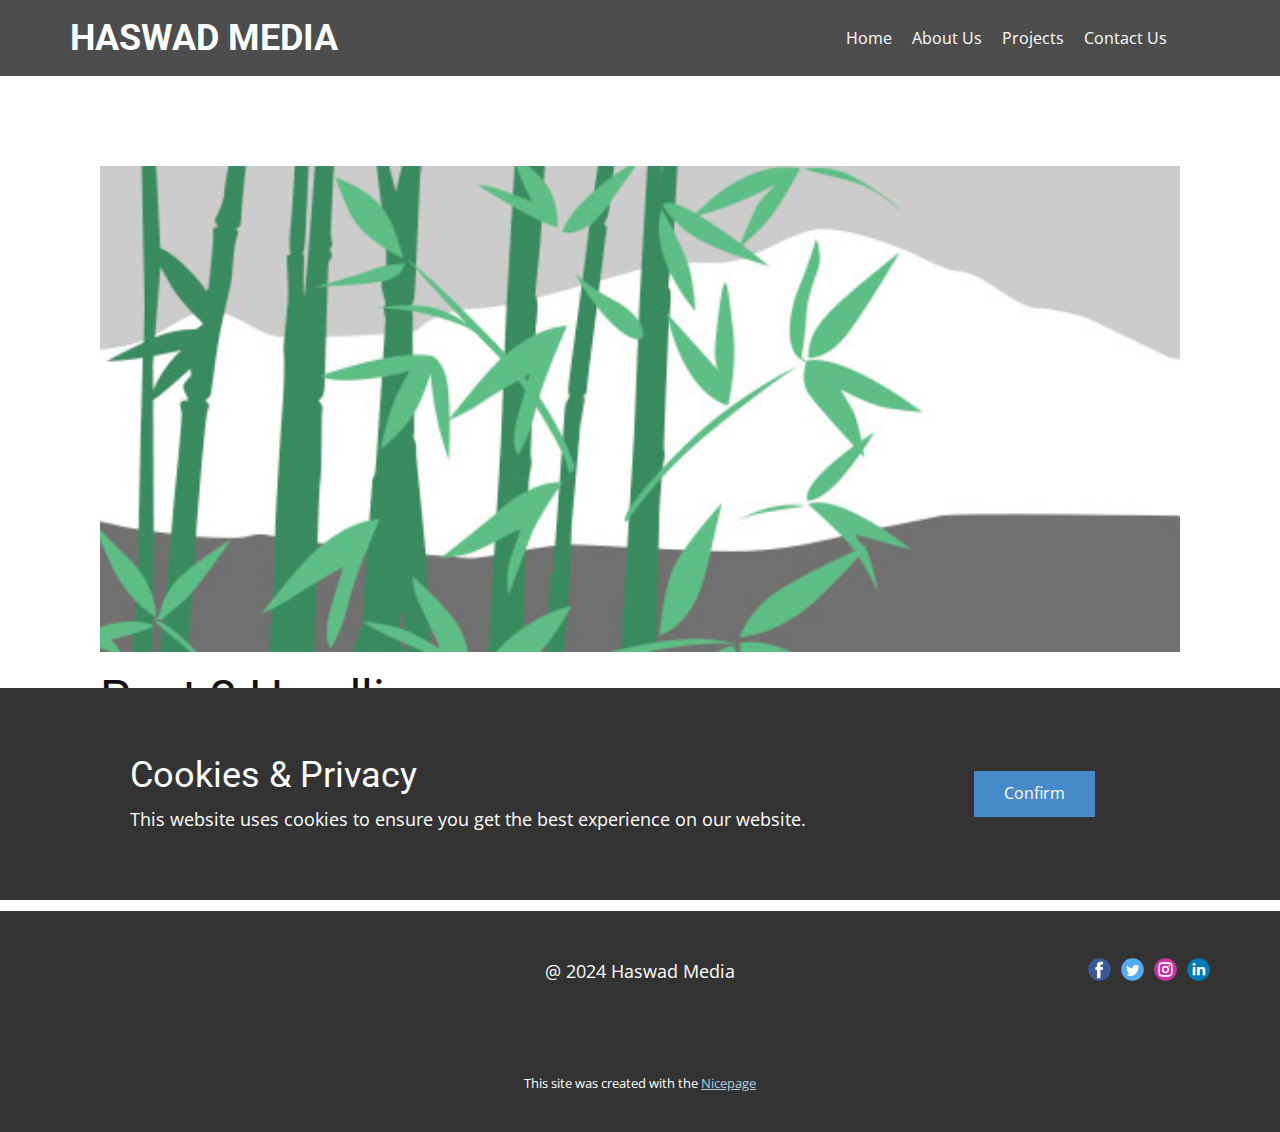
<file: blog/post-1.html>
<!DOCTYPE html>
<html style="font-size: 16px;" lang="en"><head>
    <meta name="viewport" content="width=device-width, initial-scale=1.0">
    <meta charset="utf-8">
    <meta name="keywords" content="Post 1 Headline">
    <meta name="description" content="">
    <title>Post 2 Headline</title>
    <link rel="stylesheet" href="../nicepage.css" media="screen">
<link rel="stylesheet" href="../Post-Template.css" media="screen">
    <script class="u-script" type="text/javascript" src="../jquery.js" defer=""></script>
    <script class="u-script" type="text/javascript" src="../nicepage.js" defer=""></script>
    <meta name="generator" content="Nicepage 6.10.5, nicepage.com">
    <link id="u-theme-google-font" rel="stylesheet" href="https://fonts.googleapis.com/css?family=Roboto:100,100i,300,300i,400,400i,500,500i,700,700i,900,900i|Open+Sans:300,300i,400,400i,500,500i,600,600i,700,700i,800,800i">
    
    
    
    <script type="application/ld+json">{
		"@context": "http://schema.org",
		"@type": "Organization",
		"name": "",
		"sameAs": []
}</script>
    <meta name="theme-color" content="#478ac9">
  <meta data-intl-tel-input-cdn-path="intlTelInput/"></head>
  <body data-path-to-root="./" data-include-products="false" class="u-body u-xl-mode" data-lang="en"><header class="u-clearfix u-grey-70 u-header u-sticky u-sticky-ec01 u-header" id="sec-bb07" data-animation-name="" data-animation-duration="0" data-animation-delay="0" data-animation-direction=""><div class="u-clearfix u-sheet u-sheet-1">
        <h4 class="u-text u-text-white u-text-1">HASWAD MEDIA<span style="font-weight: 700;"></span>
        </h4>
        <nav class="u-menu u-menu-one-level u-offcanvas u-offcanvas-shift u-menu-1">
          <div class="menu-collapse" style="font-size: 1rem; letter-spacing: 0px;">
            <a class="u-button-style u-custom-border u-custom-border-color u-custom-borders u-custom-left-right-menu-spacing u-custom-padding-bottom u-custom-text-active-color u-custom-text-color u-custom-text-hover-color u-custom-top-bottom-menu-spacing u-nav-link u-text-active-palette-1-base u-text-hover-palette-2-base" href="#">
              <svg class="u-svg-link" viewBox="0 0 24 24"><use xlink:href="#menu-hamburger"></use></svg>
              <svg class="u-svg-content" version="1.1" id="menu-hamburger" viewBox="0 0 16 16" x="0px" y="0px" xmlns:xlink="http://www.w3.org/1999/xlink" xmlns="http://www.w3.org/2000/svg"><g><rect y="1" width="16" height="2"></rect><rect y="7" width="16" height="2"></rect><rect y="13" width="16" height="2"></rect>
</g></svg>
            </a>
          </div>
          <div class="u-custom-menu u-nav-container">
            <ul class="u-nav u-unstyled u-nav-1"><li class="u-nav-item"><a class="u-button-style u-nav-link u-text-active-palette-1-dark-1 u-text-body-alt-color u-text-hover-palette-1-dark-1" href="../Home.html" style="padding: 10px;">Home</a>
</li><li class="u-nav-item"><a class="u-button-style u-nav-link u-text-active-palette-1-dark-1 u-text-body-alt-color u-text-hover-palette-1-dark-1" href="../About.html" style="padding: 10px;">About Us</a>
</li><li class="u-nav-item"><a class="u-button-style u-nav-link u-text-active-palette-1-dark-1 u-text-body-alt-color u-text-hover-palette-1-dark-1" style="padding: 10px;">Projects</a>
</li><li class="u-nav-item"><a class="u-button-style u-nav-link u-text-active-palette-1-dark-1 u-text-body-alt-color u-text-hover-palette-1-dark-1" href="../Contact.html" style="padding: 10px;">Contact Us</a>
</li></ul>
          </div>
          <div class="u-custom-menu u-nav-container-collapse">
            <div class="u-black u-border-2 u-border-grey-75 u-container-style u-inner-container-layout u-sidenav">
              <div class="u-inner-container-layout u-sidenav-overflow">
                <div class="u-menu-close"></div>
                <ul class="u-align-center-lg u-align-center-md u-align-center-sm u-align-center-xl u-align-left-xs u-nav u-popupmenu-items u-spacing-6 u-unstyled u-nav-2"><li class="u-nav-item"><a class="u-button-style u-nav-link" href="../Home.html">Home</a>
</li><li class="u-nav-item"><a class="u-button-style u-nav-link" href="../About.html">About Us</a>
</li><li class="u-nav-item"><a class="u-button-style u-nav-link">Projects</a>
</li><li class="u-nav-item"><a class="u-button-style u-nav-link" href="../Contact.html">Contact Us</a>
</li></ul>
              </div>
            </div>
            <div class="u-black u-menu-overlay u-opacity u-opacity-80"></div>
          </div>
        </nav>
      </div></header>
    <section class="u-align-center u-clearfix u-section-1" id="sec-868a">
      <div class="u-clearfix u-sheet u-valign-middle-md u-valign-middle-sm u-valign-middle-xs u-sheet-1"><!--post_details--><!--post_details_options_json--><!--{"source":""}--><!--/post_details_options_json--><!--blog_post-->
        <div class="u-container-style u-expanded-width u-post-details u-post-details-1">
          <div class="u-container-layout u-valign-middle u-container-layout-1"><!--blog_post_image-->
            <img alt="" class="u-blog-control u-expanded-width u-image u-image-default u-image-1" src="../images/68f64b9d.jpeg"><!--/blog_post_image--><!--blog_post_header-->
            <h2 class="u-blog-control u-text u-text-1">Post 2 Headline</h2><!--/blog_post_header--><!--blog_post_metadata-->
            <div class="u-blog-control u-metadata u-metadata-1"><!--blog_post_metadata_date-->
              <span class="u-meta-date u-meta-icon">May 30, 2024</span><!--/blog_post_metadata_date--><!--blog_post_metadata_category-->
              <!--/blog_post_metadata_category--><!--blog_post_metadata_comments-->
              <!--/blog_post_metadata_comments-->
            </div><!--/blog_post_metadata--><!--blog_post_content-->
            <div class="u-align-justify u-blog-control u-post-content u-text u-text-2 fr-view">
  Sample small text. Lorem ipsum dolor sit amet.
  </div><!--/blog_post_content-->
          </div>
        </div><!--/blog_post--><!--/post_details-->
      </div>
    </section>
    
    
    
    <footer class="u-align-center-md u-align-center-sm u-align-center-xs u-clearfix u-footer u-grey-80" id="sec-15fa"><div class="u-clearfix u-sheet u-sheet-1">
        <div class="u-align-left u-social-icons u-spacing-10 u-social-icons-1">
          <a class="u-social-url" title="facebook" target="_blank" href=""><span class="u-icon u-social-facebook u-social-icon u-icon-1"><svg class="u-svg-link" preserveAspectRatio="xMidYMin slice" viewBox="0 0 112 112" style=""><use xlink:href="#svg-7cf2"></use></svg><svg class="u-svg-content" viewBox="0 0 112 112" x="0" y="0" id="svg-7cf2"><circle fill="currentColor" cx="56.1" cy="56.1" r="55"></circle><path fill="#FFFFFF" d="M73.5,31.6h-9.1c-1.4,0-3.6,0.8-3.6,3.9v8.5h12.6L72,58.3H60.8v40.8H43.9V58.3h-8V43.9h8v-9.2
      c0-6.7,3.1-17,17-17h12.5v13.9H73.5z"></path></svg></span>
          </a>
          <a class="u-social-url" title="twitter" target="_blank" href=""><span class="u-icon u-social-icon u-social-twitter u-icon-2"><svg class="u-svg-link" preserveAspectRatio="xMidYMin slice" viewBox="0 0 112 112" style=""><use xlink:href="#svg-3fc6"></use></svg><svg class="u-svg-content" viewBox="0 0 112 112" x="0" y="0" id="svg-3fc6"><circle fill="currentColor" class="st0" cx="56.1" cy="56.1" r="55"></circle><path fill="#FFFFFF" d="M83.8,47.3c0,0.6,0,1.2,0,1.7c0,17.7-13.5,38.2-38.2,38.2C38,87.2,31,85,25,81.2c1,0.1,2.1,0.2,3.2,0.2
      c6.3,0,12.1-2.1,16.7-5.7c-5.9-0.1-10.8-4-12.5-9.3c0.8,0.2,1.7,0.2,2.5,0.2c1.2,0,2.4-0.2,3.5-0.5c-6.1-1.2-10.8-6.7-10.8-13.1
      c0-0.1,0-0.1,0-0.2c1.8,1,3.9,1.6,6.1,1.7c-3.6-2.4-6-6.5-6-11.2c0-2.5,0.7-4.8,1.8-6.7c6.6,8.1,16.5,13.5,27.6,14
      c-0.2-1-0.3-2-0.3-3.1c0-7.4,6-13.4,13.4-13.4c3.9,0,7.3,1.6,9.8,4.2c3.1-0.6,5.9-1.7,8.5-3.3c-1,3.1-3.1,5.8-5.9,7.4
      c2.7-0.3,5.3-1,7.7-2.1C88.7,43,86.4,45.4,83.8,47.3z"></path></svg></span>
          </a>
          <a class="u-social-url" title="instagram" target="_blank" href=""><span class="u-icon u-social-icon u-social-instagram u-icon-3"><svg class="u-svg-link" preserveAspectRatio="xMidYMin slice" viewBox="0 0 112 112" style=""><use xlink:href="#svg-c012"></use></svg><svg class="u-svg-content" viewBox="0 0 112 112" x="0" y="0" id="svg-c012"><circle fill="currentColor" cx="56.1" cy="56.1" r="55"></circle><path fill="#FFFFFF" d="M55.9,38.2c-9.9,0-17.9,8-17.9,17.9C38,66,46,74,55.9,74c9.9,0,17.9-8,17.9-17.9C73.8,46.2,65.8,38.2,55.9,38.2
      z M55.9,66.4c-5.7,0-10.3-4.6-10.3-10.3c-0.1-5.7,4.6-10.3,10.3-10.3c5.7,0,10.3,4.6,10.3,10.3C66.2,61.8,61.6,66.4,55.9,66.4z"></path><path fill="#FFFFFF" d="M74.3,33.5c-2.3,0-4.2,1.9-4.2,4.2s1.9,4.2,4.2,4.2s4.2-1.9,4.2-4.2S76.6,33.5,74.3,33.5z"></path><path fill="#FFFFFF" d="M73.1,21.3H38.6c-9.7,0-17.5,7.9-17.5,17.5v34.5c0,9.7,7.9,17.6,17.5,17.6h34.5c9.7,0,17.5-7.9,17.5-17.5V38.8
      C90.6,29.1,82.7,21.3,73.1,21.3z M83,73.3c0,5.5-4.5,9.9-9.9,9.9H38.6c-5.5,0-9.9-4.5-9.9-9.9V38.8c0-5.5,4.5-9.9,9.9-9.9h34.5
      c5.5,0,9.9,4.5,9.9,9.9V73.3z"></path></svg></span>
          </a>
          <a class="u-social-url" title="linkedin" target="_blank" href=""><span class="u-icon u-social-icon u-social-linkedin u-icon-4"><svg class="u-svg-link" preserveAspectRatio="xMidYMin slice" viewBox="0 0 112 112" style=""><use xlink:href="#svg-40c3"></use></svg><svg class="u-svg-content" viewBox="0 0 112 112" x="0" y="0" id="svg-40c3"><circle fill="currentColor" cx="56.1" cy="56.1" r="55"></circle><path fill="#FFFFFF" d="M41.3,83.7H27.9V43.4h13.4V83.7z M34.6,37.9L34.6,37.9c-4.6,0-7.5-3.1-7.5-7c0-4,3-7,7.6-7s7.4,3,7.5,7
      C42.2,34.8,39.2,37.9,34.6,37.9z M89.6,83.7H76.2V62.2c0-5.4-1.9-9.1-6.8-9.1c-3.7,0-5.9,2.5-6.9,4.9c-0.4,0.9-0.4,2.1-0.4,3.3v22.5
      H48.7c0,0,0.2-36.5,0-40.3h13.4v5.7c1.8-2.7,5-6.7,12.1-6.7c8.8,0,15.4,5.8,15.4,18.1V83.7z"></path></svg></span>
          </a>
        </div>
        <p class="u-align-center-lg u-align-center-md u-align-center-xl u-text u-text-1">@ 2024 Haswad Media</p>
      </div></footer>
    <section class="u-backlink u-clearfix u-grey-80">
      <p class="u-text">
        <span>This site was created with the </span>
        <a class="u-link" href="https://nicepage.com/" target="_blank" rel="nofollow">
          <span>Nicepage</span>
        </a>
      </p>
    </section><section class="u-align-center u-clearfix u-cookies-consent u-grey-80 u-cookies-consent" id="sec-b42f">
      <div class="u-clearfix u-sheet u-valign-middle u-sheet-1">
        <div class="u-clearfix u-expanded-width u-layout-wrap u-layout-wrap-1">
          <div class="u-gutter-0 u-layout">
            <div class="u-layout-row">
              <div class="u-container-style u-layout-cell u-left-cell u-size-43-md u-size-43-sm u-size-43-xs u-size-46-lg u-size-46-xl u-layout-cell-1">
                <div class="u-container-layout u-valign-middle u-container-layout-1">
                  <h3 class="u-text u-text-default u-text-1">Cookies &amp; Privacy</h3>
                  <p class="u-text u-text-default u-text-2">This website uses cookies to ensure you get the best experience on our website.</p>
                </div>
              </div>
              <div class="u-align-left u-container-style u-layout-cell u-right-cell u-size-14-lg u-size-14-xl u-size-17-md u-size-17-sm u-size-17-xs u-layout-cell-2">
                <div class="u-container-layout u-valign-middle-lg u-valign-middle-md u-valign-middle-xl u-valign-top-sm u-valign-top-xs u-container-layout-2">
                  <a href="###" class="u-btn u-button-confirm u-button-style u-palette-1-base u-btn-1">Confirm</a>
                </div>
              </div>
            </div>
          </div>
        </div>
      </div>
    <style> .u-cookies-consent {
  background-image: none;
}

.u-cookies-consent .u-sheet-1 {
  min-height: 212px;
}

.u-cookies-consent .u-layout-wrap-1 {
  margin-top: 30px;
  margin-bottom: 30px;
}

.u-cookies-consent .u-layout-cell-1 {
  min-height: 152px;
}

.u-cookies-consent .u-container-layout-1 {
  padding: 30px 60px;
}

.u-cookies-consent .u-text-1 {
  margin-top: 0;
  margin-right: 20px;
  margin-bottom: 0;
}

.u-cookies-consent .u-text-2 {
  margin: 8px 20px 0 0;
}

.u-cookies-consent .u-layout-cell-2 {
  min-height: 152px;
}

.u-cookies-consent .u-container-layout-2 {
  padding: 30px;
}

.u-cookies-consent .u-btn-1 {
  margin: 0 auto 0 0;
}

@media (max-width: 1199px) {
  .u-cookies-consent .u-sheet-1 {
    min-height: 131px;
  }

  .u-cookies-consent .u-layout-cell-1 {
    min-height: 125px;
  }

  .u-cookies-consent .u-text-1 {
    margin-right: 0;
  }

  .u-cookies-consent .u-text-2 {
    margin-right: 0;
  }

  .u-cookies-consent .u-layout-cell-2 {
    min-height: 125px;
  }
}

@media (max-width: 991px) {
  .u-cookies-consent .u-sheet-1 {
    min-height: 106px;
  }

  .u-cookies-consent .u-layout-cell-1 {
    min-height: 100px;
  }

  .u-cookies-consent .u-container-layout-1 {
    padding-left: 30px;
    padding-right: 30px;
  }

  .u-cookies-consent .u-layout-cell-2 {
    min-height: 100px;
  }
}

@media (max-width: 767px) {
  .u-cookies-consent .u-sheet-1 {
    min-height: 225px;
  }

  .u-cookies-consent .u-layout-cell-1 {
    min-height: 154px;
  }

  .u-cookies-consent .u-container-layout-1 {
    padding-left: 10px;
    padding-right: 10px;
    padding-bottom: 20px;
  }

  .u-cookies-consent .u-layout-cell-2 {
    min-height: 65px;
  }

  .u-cookies-consent .u-container-layout-2 {
    padding: 10px;
  }
}

@media (max-width: 575px) {
  .u-cookies-consent .u-sheet-1 {
    min-height: 121px;
  }

  .u-cookies-consent .u-layout-cell-1 {
    min-height: 100px;
  }

  .u-cookies-consent .u-layout-cell-2 {
    min-height: 15px;
  }
}</style></section>
  
</body></html>
</file>
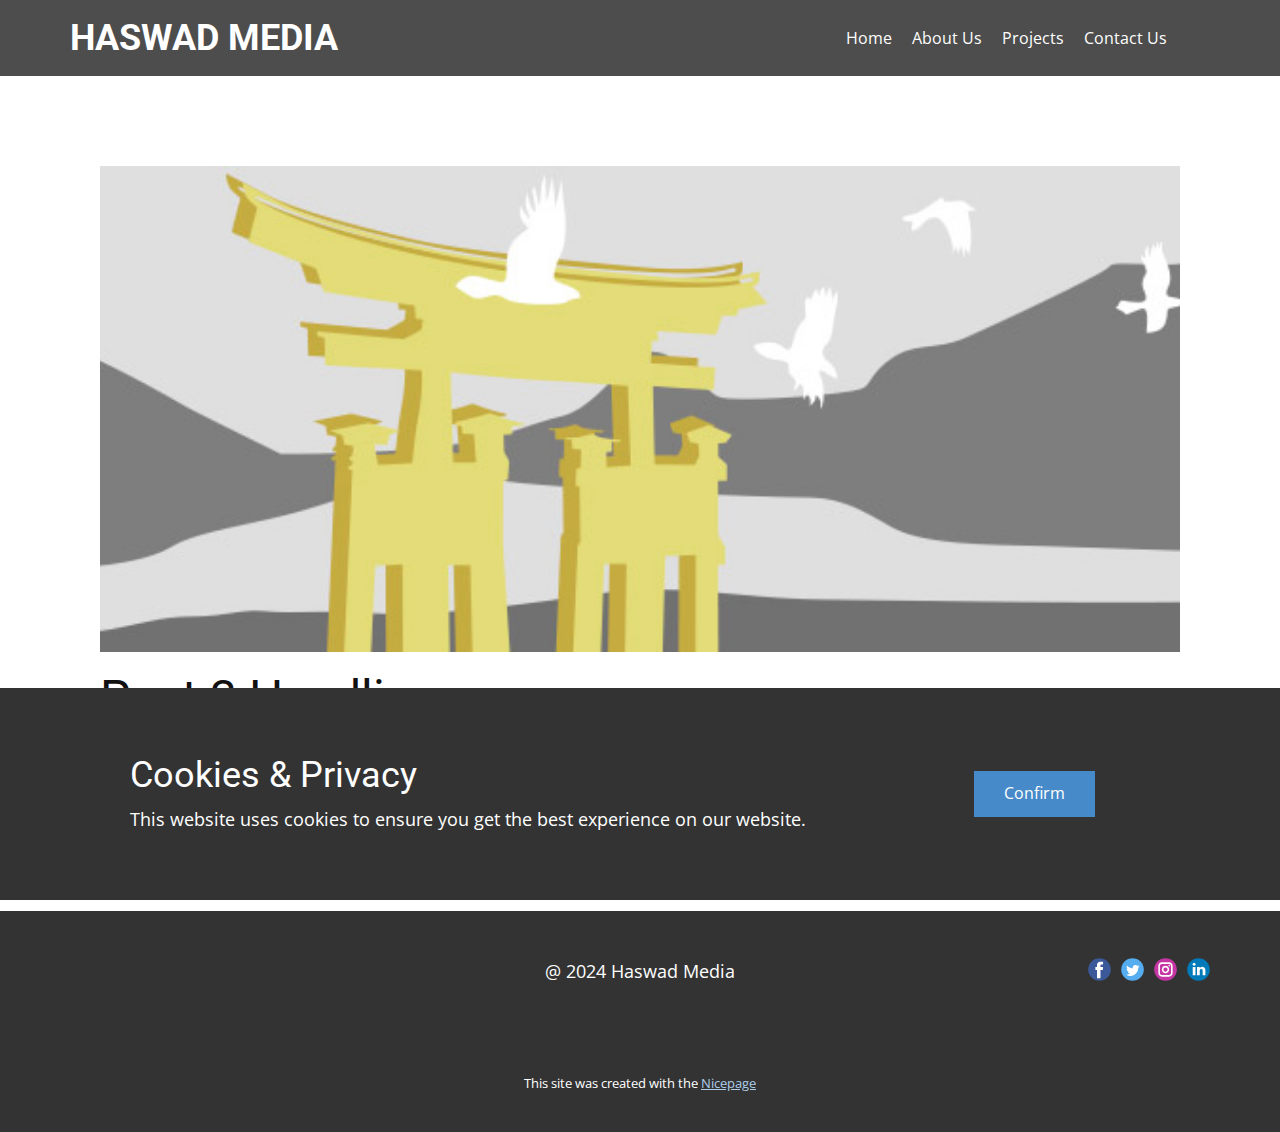
<file: blog/post-2.html>
<!DOCTYPE html>
<html style="font-size: 16px;" lang="en"><head>
    <meta name="viewport" content="width=device-width, initial-scale=1.0">
    <meta charset="utf-8">
    <meta name="keywords" content="Post 1 Headline">
    <meta name="description" content="">
    <title>Post 3 Headline</title>
    <link rel="stylesheet" href="../nicepage.css" media="screen">
<link rel="stylesheet" href="../Post-Template.css" media="screen">
    <script class="u-script" type="text/javascript" src="../jquery.js" defer=""></script>
    <script class="u-script" type="text/javascript" src="../nicepage.js" defer=""></script>
    <meta name="generator" content="Nicepage 6.10.5, nicepage.com">
    <link id="u-theme-google-font" rel="stylesheet" href="https://fonts.googleapis.com/css?family=Roboto:100,100i,300,300i,400,400i,500,500i,700,700i,900,900i|Open+Sans:300,300i,400,400i,500,500i,600,600i,700,700i,800,800i">
    
    
    
    <script type="application/ld+json">{
		"@context": "http://schema.org",
		"@type": "Organization",
		"name": "",
		"sameAs": []
}</script>
    <meta name="theme-color" content="#478ac9">
  <meta data-intl-tel-input-cdn-path="intlTelInput/"></head>
  <body data-path-to-root="./" data-include-products="false" class="u-body u-xl-mode" data-lang="en"><header class="u-clearfix u-grey-70 u-header u-sticky u-sticky-ec01 u-header" id="sec-bb07" data-animation-name="" data-animation-duration="0" data-animation-delay="0" data-animation-direction=""><div class="u-clearfix u-sheet u-sheet-1">
        <h4 class="u-text u-text-white u-text-1">HASWAD MEDIA<span style="font-weight: 700;"></span>
        </h4>
        <nav class="u-menu u-menu-one-level u-offcanvas u-offcanvas-shift u-menu-1">
          <div class="menu-collapse" style="font-size: 1rem; letter-spacing: 0px;">
            <a class="u-button-style u-custom-border u-custom-border-color u-custom-borders u-custom-left-right-menu-spacing u-custom-padding-bottom u-custom-text-active-color u-custom-text-color u-custom-text-hover-color u-custom-top-bottom-menu-spacing u-nav-link u-text-active-palette-1-base u-text-hover-palette-2-base" href="#">
              <svg class="u-svg-link" viewBox="0 0 24 24"><use xlink:href="#menu-hamburger"></use></svg>
              <svg class="u-svg-content" version="1.1" id="menu-hamburger" viewBox="0 0 16 16" x="0px" y="0px" xmlns:xlink="http://www.w3.org/1999/xlink" xmlns="http://www.w3.org/2000/svg"><g><rect y="1" width="16" height="2"></rect><rect y="7" width="16" height="2"></rect><rect y="13" width="16" height="2"></rect>
</g></svg>
            </a>
          </div>
          <div class="u-custom-menu u-nav-container">
            <ul class="u-nav u-unstyled u-nav-1"><li class="u-nav-item"><a class="u-button-style u-nav-link u-text-active-palette-1-dark-1 u-text-body-alt-color u-text-hover-palette-1-dark-1" href="../Home.html" style="padding: 10px;">Home</a>
</li><li class="u-nav-item"><a class="u-button-style u-nav-link u-text-active-palette-1-dark-1 u-text-body-alt-color u-text-hover-palette-1-dark-1" href="../About.html" style="padding: 10px;">About Us</a>
</li><li class="u-nav-item"><a class="u-button-style u-nav-link u-text-active-palette-1-dark-1 u-text-body-alt-color u-text-hover-palette-1-dark-1" style="padding: 10px;">Projects</a>
</li><li class="u-nav-item"><a class="u-button-style u-nav-link u-text-active-palette-1-dark-1 u-text-body-alt-color u-text-hover-palette-1-dark-1" href="../Contact.html" style="padding: 10px;">Contact Us</a>
</li></ul>
          </div>
          <div class="u-custom-menu u-nav-container-collapse">
            <div class="u-black u-border-2 u-border-grey-75 u-container-style u-inner-container-layout u-sidenav">
              <div class="u-inner-container-layout u-sidenav-overflow">
                <div class="u-menu-close"></div>
                <ul class="u-align-center-lg u-align-center-md u-align-center-sm u-align-center-xl u-align-left-xs u-nav u-popupmenu-items u-spacing-6 u-unstyled u-nav-2"><li class="u-nav-item"><a class="u-button-style u-nav-link" href="../Home.html">Home</a>
</li><li class="u-nav-item"><a class="u-button-style u-nav-link" href="../About.html">About Us</a>
</li><li class="u-nav-item"><a class="u-button-style u-nav-link">Projects</a>
</li><li class="u-nav-item"><a class="u-button-style u-nav-link" href="../Contact.html">Contact Us</a>
</li></ul>
              </div>
            </div>
            <div class="u-black u-menu-overlay u-opacity u-opacity-80"></div>
          </div>
        </nav>
      </div></header>
    <section class="u-align-center u-clearfix u-section-1" id="sec-868a">
      <div class="u-clearfix u-sheet u-valign-middle-md u-valign-middle-sm u-valign-middle-xs u-sheet-1"><!--post_details--><!--post_details_options_json--><!--{"source":""}--><!--/post_details_options_json--><!--blog_post-->
        <div class="u-container-style u-expanded-width u-post-details u-post-details-1">
          <div class="u-container-layout u-valign-middle u-container-layout-1"><!--blog_post_image-->
            <img alt="" class="u-blog-control u-expanded-width u-image u-image-default u-image-1" src="../images/8ad73f3c.jpeg"><!--/blog_post_image--><!--blog_post_header-->
            <h2 class="u-blog-control u-text u-text-1">Post 3 Headline</h2><!--/blog_post_header--><!--blog_post_metadata-->
            <div class="u-blog-control u-metadata u-metadata-1"><!--blog_post_metadata_date-->
              <span class="u-meta-date u-meta-icon">May 30, 2024</span><!--/blog_post_metadata_date--><!--blog_post_metadata_category-->
              <!--/blog_post_metadata_category--><!--blog_post_metadata_comments-->
              <!--/blog_post_metadata_comments-->
            </div><!--/blog_post_metadata--><!--blog_post_content-->
            <div class="u-align-justify u-blog-control u-post-content u-text u-text-2 fr-view">
  Sample small text. Lorem ipsum dolor sit amet.
  </div><!--/blog_post_content-->
          </div>
        </div><!--/blog_post--><!--/post_details-->
      </div>
    </section>
    
    
    
    <footer class="u-align-center-md u-align-center-sm u-align-center-xs u-clearfix u-footer u-grey-80" id="sec-15fa"><div class="u-clearfix u-sheet u-sheet-1">
        <div class="u-align-left u-social-icons u-spacing-10 u-social-icons-1">
          <a class="u-social-url" title="facebook" target="_blank" href=""><span class="u-icon u-social-facebook u-social-icon u-icon-1"><svg class="u-svg-link" preserveAspectRatio="xMidYMin slice" viewBox="0 0 112 112" style=""><use xlink:href="#svg-7cf2"></use></svg><svg class="u-svg-content" viewBox="0 0 112 112" x="0" y="0" id="svg-7cf2"><circle fill="currentColor" cx="56.1" cy="56.1" r="55"></circle><path fill="#FFFFFF" d="M73.5,31.6h-9.1c-1.4,0-3.6,0.8-3.6,3.9v8.5h12.6L72,58.3H60.8v40.8H43.9V58.3h-8V43.9h8v-9.2
      c0-6.7,3.1-17,17-17h12.5v13.9H73.5z"></path></svg></span>
          </a>
          <a class="u-social-url" title="twitter" target="_blank" href=""><span class="u-icon u-social-icon u-social-twitter u-icon-2"><svg class="u-svg-link" preserveAspectRatio="xMidYMin slice" viewBox="0 0 112 112" style=""><use xlink:href="#svg-3fc6"></use></svg><svg class="u-svg-content" viewBox="0 0 112 112" x="0" y="0" id="svg-3fc6"><circle fill="currentColor" class="st0" cx="56.1" cy="56.1" r="55"></circle><path fill="#FFFFFF" d="M83.8,47.3c0,0.6,0,1.2,0,1.7c0,17.7-13.5,38.2-38.2,38.2C38,87.2,31,85,25,81.2c1,0.1,2.1,0.2,3.2,0.2
      c6.3,0,12.1-2.1,16.7-5.7c-5.9-0.1-10.8-4-12.5-9.3c0.8,0.2,1.7,0.2,2.5,0.2c1.2,0,2.4-0.2,3.5-0.5c-6.1-1.2-10.8-6.7-10.8-13.1
      c0-0.1,0-0.1,0-0.2c1.8,1,3.9,1.6,6.1,1.7c-3.6-2.4-6-6.5-6-11.2c0-2.5,0.7-4.8,1.8-6.7c6.6,8.1,16.5,13.5,27.6,14
      c-0.2-1-0.3-2-0.3-3.1c0-7.4,6-13.4,13.4-13.4c3.9,0,7.3,1.6,9.8,4.2c3.1-0.6,5.9-1.7,8.5-3.3c-1,3.1-3.1,5.8-5.9,7.4
      c2.7-0.3,5.3-1,7.7-2.1C88.7,43,86.4,45.4,83.8,47.3z"></path></svg></span>
          </a>
          <a class="u-social-url" title="instagram" target="_blank" href=""><span class="u-icon u-social-icon u-social-instagram u-icon-3"><svg class="u-svg-link" preserveAspectRatio="xMidYMin slice" viewBox="0 0 112 112" style=""><use xlink:href="#svg-c012"></use></svg><svg class="u-svg-content" viewBox="0 0 112 112" x="0" y="0" id="svg-c012"><circle fill="currentColor" cx="56.1" cy="56.1" r="55"></circle><path fill="#FFFFFF" d="M55.9,38.2c-9.9,0-17.9,8-17.9,17.9C38,66,46,74,55.9,74c9.9,0,17.9-8,17.9-17.9C73.8,46.2,65.8,38.2,55.9,38.2
      z M55.9,66.4c-5.7,0-10.3-4.6-10.3-10.3c-0.1-5.7,4.6-10.3,10.3-10.3c5.7,0,10.3,4.6,10.3,10.3C66.2,61.8,61.6,66.4,55.9,66.4z"></path><path fill="#FFFFFF" d="M74.3,33.5c-2.3,0-4.2,1.9-4.2,4.2s1.9,4.2,4.2,4.2s4.2-1.9,4.2-4.2S76.6,33.5,74.3,33.5z"></path><path fill="#FFFFFF" d="M73.1,21.3H38.6c-9.7,0-17.5,7.9-17.5,17.5v34.5c0,9.7,7.9,17.6,17.5,17.6h34.5c9.7,0,17.5-7.9,17.5-17.5V38.8
      C90.6,29.1,82.7,21.3,73.1,21.3z M83,73.3c0,5.5-4.5,9.9-9.9,9.9H38.6c-5.5,0-9.9-4.5-9.9-9.9V38.8c0-5.5,4.5-9.9,9.9-9.9h34.5
      c5.5,0,9.9,4.5,9.9,9.9V73.3z"></path></svg></span>
          </a>
          <a class="u-social-url" title="linkedin" target="_blank" href=""><span class="u-icon u-social-icon u-social-linkedin u-icon-4"><svg class="u-svg-link" preserveAspectRatio="xMidYMin slice" viewBox="0 0 112 112" style=""><use xlink:href="#svg-40c3"></use></svg><svg class="u-svg-content" viewBox="0 0 112 112" x="0" y="0" id="svg-40c3"><circle fill="currentColor" cx="56.1" cy="56.1" r="55"></circle><path fill="#FFFFFF" d="M41.3,83.7H27.9V43.4h13.4V83.7z M34.6,37.9L34.6,37.9c-4.6,0-7.5-3.1-7.5-7c0-4,3-7,7.6-7s7.4,3,7.5,7
      C42.2,34.8,39.2,37.9,34.6,37.9z M89.6,83.7H76.2V62.2c0-5.4-1.9-9.1-6.8-9.1c-3.7,0-5.9,2.5-6.9,4.9c-0.4,0.9-0.4,2.1-0.4,3.3v22.5
      H48.7c0,0,0.2-36.5,0-40.3h13.4v5.7c1.8-2.7,5-6.7,12.1-6.7c8.8,0,15.4,5.8,15.4,18.1V83.7z"></path></svg></span>
          </a>
        </div>
        <p class="u-align-center-lg u-align-center-md u-align-center-xl u-text u-text-1">@ 2024 Haswad Media</p>
      </div></footer>
    <section class="u-backlink u-clearfix u-grey-80">
      <p class="u-text">
        <span>This site was created with the </span>
        <a class="u-link" href="https://nicepage.com/" target="_blank" rel="nofollow">
          <span>Nicepage</span>
        </a>
      </p>
    </section><section class="u-align-center u-clearfix u-cookies-consent u-grey-80 u-cookies-consent" id="sec-b42f">
      <div class="u-clearfix u-sheet u-valign-middle u-sheet-1">
        <div class="u-clearfix u-expanded-width u-layout-wrap u-layout-wrap-1">
          <div class="u-gutter-0 u-layout">
            <div class="u-layout-row">
              <div class="u-container-style u-layout-cell u-left-cell u-size-43-md u-size-43-sm u-size-43-xs u-size-46-lg u-size-46-xl u-layout-cell-1">
                <div class="u-container-layout u-valign-middle u-container-layout-1">
                  <h3 class="u-text u-text-default u-text-1">Cookies &amp; Privacy</h3>
                  <p class="u-text u-text-default u-text-2">This website uses cookies to ensure you get the best experience on our website.</p>
                </div>
              </div>
              <div class="u-align-left u-container-style u-layout-cell u-right-cell u-size-14-lg u-size-14-xl u-size-17-md u-size-17-sm u-size-17-xs u-layout-cell-2">
                <div class="u-container-layout u-valign-middle-lg u-valign-middle-md u-valign-middle-xl u-valign-top-sm u-valign-top-xs u-container-layout-2">
                  <a href="###" class="u-btn u-button-confirm u-button-style u-palette-1-base u-btn-1">Confirm</a>
                </div>
              </div>
            </div>
          </div>
        </div>
      </div>
    <style> .u-cookies-consent {
  background-image: none;
}

.u-cookies-consent .u-sheet-1 {
  min-height: 212px;
}

.u-cookies-consent .u-layout-wrap-1 {
  margin-top: 30px;
  margin-bottom: 30px;
}

.u-cookies-consent .u-layout-cell-1 {
  min-height: 152px;
}

.u-cookies-consent .u-container-layout-1 {
  padding: 30px 60px;
}

.u-cookies-consent .u-text-1 {
  margin-top: 0;
  margin-right: 20px;
  margin-bottom: 0;
}

.u-cookies-consent .u-text-2 {
  margin: 8px 20px 0 0;
}

.u-cookies-consent .u-layout-cell-2 {
  min-height: 152px;
}

.u-cookies-consent .u-container-layout-2 {
  padding: 30px;
}

.u-cookies-consent .u-btn-1 {
  margin: 0 auto 0 0;
}

@media (max-width: 1199px) {
  .u-cookies-consent .u-sheet-1 {
    min-height: 131px;
  }

  .u-cookies-consent .u-layout-cell-1 {
    min-height: 125px;
  }

  .u-cookies-consent .u-text-1 {
    margin-right: 0;
  }

  .u-cookies-consent .u-text-2 {
    margin-right: 0;
  }

  .u-cookies-consent .u-layout-cell-2 {
    min-height: 125px;
  }
}

@media (max-width: 991px) {
  .u-cookies-consent .u-sheet-1 {
    min-height: 106px;
  }

  .u-cookies-consent .u-layout-cell-1 {
    min-height: 100px;
  }

  .u-cookies-consent .u-container-layout-1 {
    padding-left: 30px;
    padding-right: 30px;
  }

  .u-cookies-consent .u-layout-cell-2 {
    min-height: 100px;
  }
}

@media (max-width: 767px) {
  .u-cookies-consent .u-sheet-1 {
    min-height: 225px;
  }

  .u-cookies-consent .u-layout-cell-1 {
    min-height: 154px;
  }

  .u-cookies-consent .u-container-layout-1 {
    padding-left: 10px;
    padding-right: 10px;
    padding-bottom: 20px;
  }

  .u-cookies-consent .u-layout-cell-2 {
    min-height: 65px;
  }

  .u-cookies-consent .u-container-layout-2 {
    padding: 10px;
  }
}

@media (max-width: 575px) {
  .u-cookies-consent .u-sheet-1 {
    min-height: 121px;
  }

  .u-cookies-consent .u-layout-cell-1 {
    min-height: 100px;
  }

  .u-cookies-consent .u-layout-cell-2 {
    min-height: 15px;
  }
}</style></section>
  
</body></html>
</file>
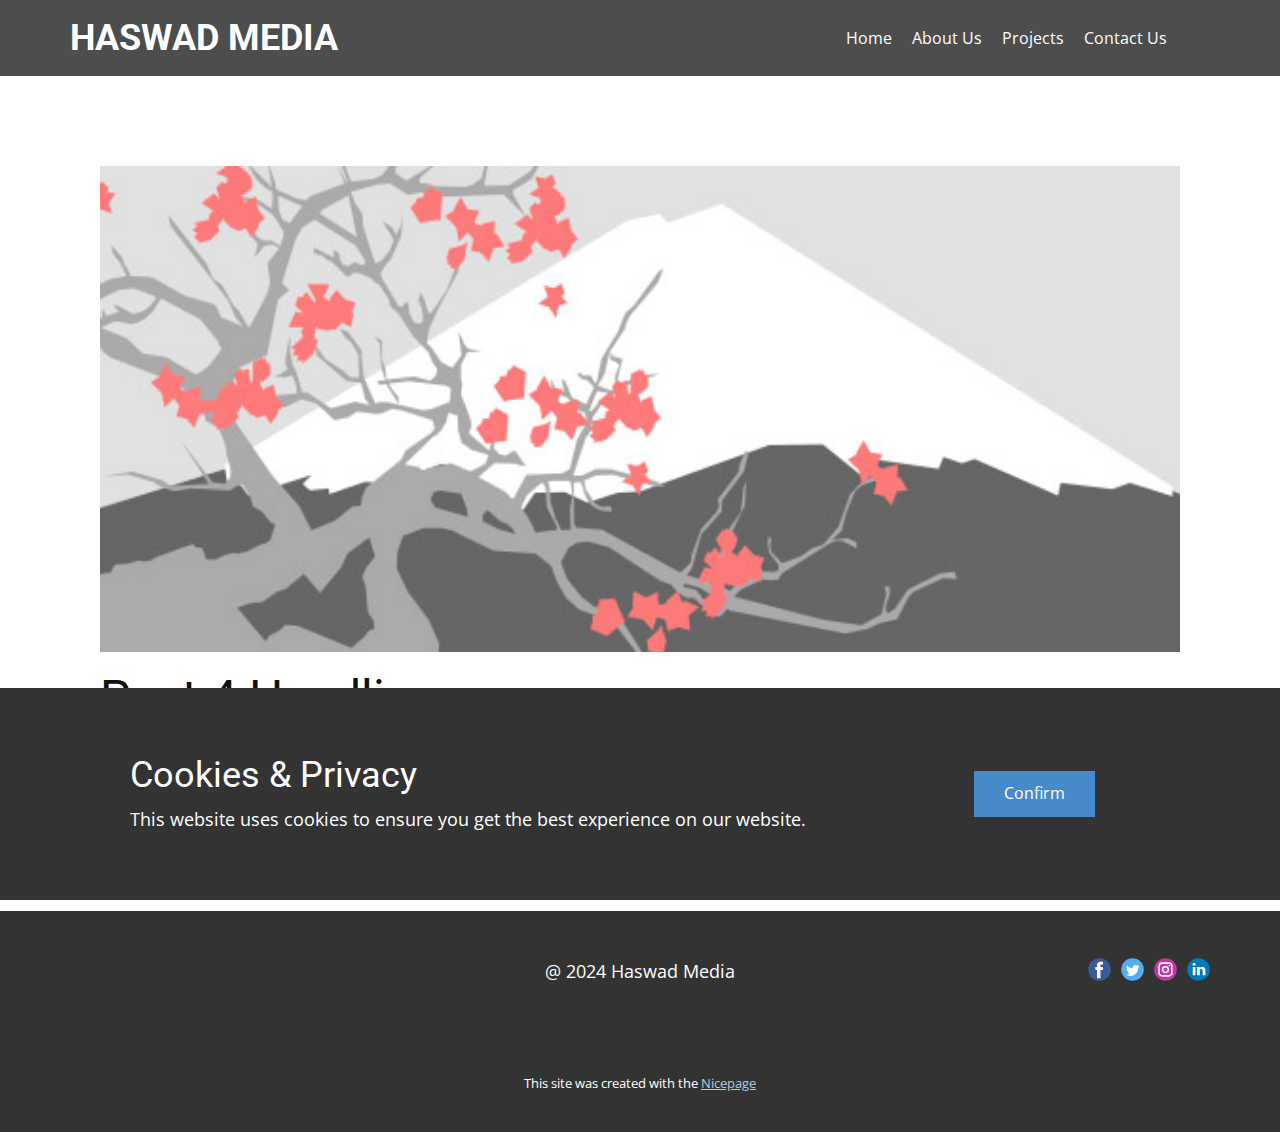
<file: blog/post-3.html>
<!DOCTYPE html>
<html style="font-size: 16px;" lang="en"><head>
    <meta name="viewport" content="width=device-width, initial-scale=1.0">
    <meta charset="utf-8">
    <meta name="keywords" content="Post 1 Headline">
    <meta name="description" content="">
    <title>Post 4 Headline</title>
    <link rel="stylesheet" href="../nicepage.css" media="screen">
<link rel="stylesheet" href="../Post-Template.css" media="screen">
    <script class="u-script" type="text/javascript" src="../jquery.js" defer=""></script>
    <script class="u-script" type="text/javascript" src="../nicepage.js" defer=""></script>
    <meta name="generator" content="Nicepage 6.10.5, nicepage.com">
    <link id="u-theme-google-font" rel="stylesheet" href="https://fonts.googleapis.com/css?family=Roboto:100,100i,300,300i,400,400i,500,500i,700,700i,900,900i|Open+Sans:300,300i,400,400i,500,500i,600,600i,700,700i,800,800i">
    
    
    
    <script type="application/ld+json">{
		"@context": "http://schema.org",
		"@type": "Organization",
		"name": "",
		"sameAs": []
}</script>
    <meta name="theme-color" content="#478ac9">
  <meta data-intl-tel-input-cdn-path="intlTelInput/"></head>
  <body data-path-to-root="./" data-include-products="false" class="u-body u-xl-mode" data-lang="en"><header class="u-clearfix u-grey-70 u-header u-sticky u-sticky-ec01 u-header" id="sec-bb07" data-animation-name="" data-animation-duration="0" data-animation-delay="0" data-animation-direction=""><div class="u-clearfix u-sheet u-sheet-1">
        <h4 class="u-text u-text-white u-text-1">HASWAD MEDIA<span style="font-weight: 700;"></span>
        </h4>
        <nav class="u-menu u-menu-one-level u-offcanvas u-offcanvas-shift u-menu-1">
          <div class="menu-collapse" style="font-size: 1rem; letter-spacing: 0px;">
            <a class="u-button-style u-custom-border u-custom-border-color u-custom-borders u-custom-left-right-menu-spacing u-custom-padding-bottom u-custom-text-active-color u-custom-text-color u-custom-text-hover-color u-custom-top-bottom-menu-spacing u-nav-link u-text-active-palette-1-base u-text-hover-palette-2-base" href="#">
              <svg class="u-svg-link" viewBox="0 0 24 24"><use xlink:href="#menu-hamburger"></use></svg>
              <svg class="u-svg-content" version="1.1" id="menu-hamburger" viewBox="0 0 16 16" x="0px" y="0px" xmlns:xlink="http://www.w3.org/1999/xlink" xmlns="http://www.w3.org/2000/svg"><g><rect y="1" width="16" height="2"></rect><rect y="7" width="16" height="2"></rect><rect y="13" width="16" height="2"></rect>
</g></svg>
            </a>
          </div>
          <div class="u-custom-menu u-nav-container">
            <ul class="u-nav u-unstyled u-nav-1"><li class="u-nav-item"><a class="u-button-style u-nav-link u-text-active-palette-1-dark-1 u-text-body-alt-color u-text-hover-palette-1-dark-1" href="../Home.html" style="padding: 10px;">Home</a>
</li><li class="u-nav-item"><a class="u-button-style u-nav-link u-text-active-palette-1-dark-1 u-text-body-alt-color u-text-hover-palette-1-dark-1" href="../About.html" style="padding: 10px;">About Us</a>
</li><li class="u-nav-item"><a class="u-button-style u-nav-link u-text-active-palette-1-dark-1 u-text-body-alt-color u-text-hover-palette-1-dark-1" style="padding: 10px;">Projects</a>
</li><li class="u-nav-item"><a class="u-button-style u-nav-link u-text-active-palette-1-dark-1 u-text-body-alt-color u-text-hover-palette-1-dark-1" href="../Contact.html" style="padding: 10px;">Contact Us</a>
</li></ul>
          </div>
          <div class="u-custom-menu u-nav-container-collapse">
            <div class="u-black u-border-2 u-border-grey-75 u-container-style u-inner-container-layout u-sidenav">
              <div class="u-inner-container-layout u-sidenav-overflow">
                <div class="u-menu-close"></div>
                <ul class="u-align-center-lg u-align-center-md u-align-center-sm u-align-center-xl u-align-left-xs u-nav u-popupmenu-items u-spacing-6 u-unstyled u-nav-2"><li class="u-nav-item"><a class="u-button-style u-nav-link" href="../Home.html">Home</a>
</li><li class="u-nav-item"><a class="u-button-style u-nav-link" href="../About.html">About Us</a>
</li><li class="u-nav-item"><a class="u-button-style u-nav-link">Projects</a>
</li><li class="u-nav-item"><a class="u-button-style u-nav-link" href="../Contact.html">Contact Us</a>
</li></ul>
              </div>
            </div>
            <div class="u-black u-menu-overlay u-opacity u-opacity-80"></div>
          </div>
        </nav>
      </div></header>
    <section class="u-align-center u-clearfix u-section-1" id="sec-868a">
      <div class="u-clearfix u-sheet u-valign-middle-md u-valign-middle-sm u-valign-middle-xs u-sheet-1"><!--post_details--><!--post_details_options_json--><!--{"source":""}--><!--/post_details_options_json--><!--blog_post-->
        <div class="u-container-style u-expanded-width u-post-details u-post-details-1">
          <div class="u-container-layout u-valign-middle u-container-layout-1"><!--blog_post_image-->
            <img alt="" class="u-blog-control u-expanded-width u-image u-image-default u-image-1" src="../images/0fd3416c.jpeg"><!--/blog_post_image--><!--blog_post_header-->
            <h2 class="u-blog-control u-text u-text-1">Post 4 Headline</h2><!--/blog_post_header--><!--blog_post_metadata-->
            <div class="u-blog-control u-metadata u-metadata-1"><!--blog_post_metadata_date-->
              <span class="u-meta-date u-meta-icon">May 30, 2024</span><!--/blog_post_metadata_date--><!--blog_post_metadata_category-->
              <!--/blog_post_metadata_category--><!--blog_post_metadata_comments-->
              <!--/blog_post_metadata_comments-->
            </div><!--/blog_post_metadata--><!--blog_post_content-->
            <div class="u-align-justify u-blog-control u-post-content u-text u-text-2 fr-view">
  Sample small text. Lorem ipsum dolor sit amet.
  </div><!--/blog_post_content-->
          </div>
        </div><!--/blog_post--><!--/post_details-->
      </div>
    </section>
    
    
    
    <footer class="u-align-center-md u-align-center-sm u-align-center-xs u-clearfix u-footer u-grey-80" id="sec-15fa"><div class="u-clearfix u-sheet u-sheet-1">
        <div class="u-align-left u-social-icons u-spacing-10 u-social-icons-1">
          <a class="u-social-url" title="facebook" target="_blank" href=""><span class="u-icon u-social-facebook u-social-icon u-icon-1"><svg class="u-svg-link" preserveAspectRatio="xMidYMin slice" viewBox="0 0 112 112" style=""><use xlink:href="#svg-7cf2"></use></svg><svg class="u-svg-content" viewBox="0 0 112 112" x="0" y="0" id="svg-7cf2"><circle fill="currentColor" cx="56.1" cy="56.1" r="55"></circle><path fill="#FFFFFF" d="M73.5,31.6h-9.1c-1.4,0-3.6,0.8-3.6,3.9v8.5h12.6L72,58.3H60.8v40.8H43.9V58.3h-8V43.9h8v-9.2
      c0-6.7,3.1-17,17-17h12.5v13.9H73.5z"></path></svg></span>
          </a>
          <a class="u-social-url" title="twitter" target="_blank" href=""><span class="u-icon u-social-icon u-social-twitter u-icon-2"><svg class="u-svg-link" preserveAspectRatio="xMidYMin slice" viewBox="0 0 112 112" style=""><use xlink:href="#svg-3fc6"></use></svg><svg class="u-svg-content" viewBox="0 0 112 112" x="0" y="0" id="svg-3fc6"><circle fill="currentColor" class="st0" cx="56.1" cy="56.1" r="55"></circle><path fill="#FFFFFF" d="M83.8,47.3c0,0.6,0,1.2,0,1.7c0,17.7-13.5,38.2-38.2,38.2C38,87.2,31,85,25,81.2c1,0.1,2.1,0.2,3.2,0.2
      c6.3,0,12.1-2.1,16.7-5.7c-5.9-0.1-10.8-4-12.5-9.3c0.8,0.2,1.7,0.2,2.5,0.2c1.2,0,2.4-0.2,3.5-0.5c-6.1-1.2-10.8-6.7-10.8-13.1
      c0-0.1,0-0.1,0-0.2c1.8,1,3.9,1.6,6.1,1.7c-3.6-2.4-6-6.5-6-11.2c0-2.5,0.7-4.8,1.8-6.7c6.6,8.1,16.5,13.5,27.6,14
      c-0.2-1-0.3-2-0.3-3.1c0-7.4,6-13.4,13.4-13.4c3.9,0,7.3,1.6,9.8,4.2c3.1-0.6,5.9-1.7,8.5-3.3c-1,3.1-3.1,5.8-5.9,7.4
      c2.7-0.3,5.3-1,7.7-2.1C88.7,43,86.4,45.4,83.8,47.3z"></path></svg></span>
          </a>
          <a class="u-social-url" title="instagram" target="_blank" href=""><span class="u-icon u-social-icon u-social-instagram u-icon-3"><svg class="u-svg-link" preserveAspectRatio="xMidYMin slice" viewBox="0 0 112 112" style=""><use xlink:href="#svg-c012"></use></svg><svg class="u-svg-content" viewBox="0 0 112 112" x="0" y="0" id="svg-c012"><circle fill="currentColor" cx="56.1" cy="56.1" r="55"></circle><path fill="#FFFFFF" d="M55.9,38.2c-9.9,0-17.9,8-17.9,17.9C38,66,46,74,55.9,74c9.9,0,17.9-8,17.9-17.9C73.8,46.2,65.8,38.2,55.9,38.2
      z M55.9,66.4c-5.7,0-10.3-4.6-10.3-10.3c-0.1-5.7,4.6-10.3,10.3-10.3c5.7,0,10.3,4.6,10.3,10.3C66.2,61.8,61.6,66.4,55.9,66.4z"></path><path fill="#FFFFFF" d="M74.3,33.5c-2.3,0-4.2,1.9-4.2,4.2s1.9,4.2,4.2,4.2s4.2-1.9,4.2-4.2S76.6,33.5,74.3,33.5z"></path><path fill="#FFFFFF" d="M73.1,21.3H38.6c-9.7,0-17.5,7.9-17.5,17.5v34.5c0,9.7,7.9,17.6,17.5,17.6h34.5c9.7,0,17.5-7.9,17.5-17.5V38.8
      C90.6,29.1,82.7,21.3,73.1,21.3z M83,73.3c0,5.5-4.5,9.9-9.9,9.9H38.6c-5.5,0-9.9-4.5-9.9-9.9V38.8c0-5.5,4.5-9.9,9.9-9.9h34.5
      c5.5,0,9.9,4.5,9.9,9.9V73.3z"></path></svg></span>
          </a>
          <a class="u-social-url" title="linkedin" target="_blank" href=""><span class="u-icon u-social-icon u-social-linkedin u-icon-4"><svg class="u-svg-link" preserveAspectRatio="xMidYMin slice" viewBox="0 0 112 112" style=""><use xlink:href="#svg-40c3"></use></svg><svg class="u-svg-content" viewBox="0 0 112 112" x="0" y="0" id="svg-40c3"><circle fill="currentColor" cx="56.1" cy="56.1" r="55"></circle><path fill="#FFFFFF" d="M41.3,83.7H27.9V43.4h13.4V83.7z M34.6,37.9L34.6,37.9c-4.6,0-7.5-3.1-7.5-7c0-4,3-7,7.6-7s7.4,3,7.5,7
      C42.2,34.8,39.2,37.9,34.6,37.9z M89.6,83.7H76.2V62.2c0-5.4-1.9-9.1-6.8-9.1c-3.7,0-5.9,2.5-6.9,4.9c-0.4,0.9-0.4,2.1-0.4,3.3v22.5
      H48.7c0,0,0.2-36.5,0-40.3h13.4v5.7c1.8-2.7,5-6.7,12.1-6.7c8.8,0,15.4,5.8,15.4,18.1V83.7z"></path></svg></span>
          </a>
        </div>
        <p class="u-align-center-lg u-align-center-md u-align-center-xl u-text u-text-1">@ 2024 Haswad Media</p>
      </div></footer>
    <section class="u-backlink u-clearfix u-grey-80">
      <p class="u-text">
        <span>This site was created with the </span>
        <a class="u-link" href="https://nicepage.com/" target="_blank" rel="nofollow">
          <span>Nicepage</span>
        </a>
      </p>
    </section><section class="u-align-center u-clearfix u-cookies-consent u-grey-80 u-cookies-consent" id="sec-b42f">
      <div class="u-clearfix u-sheet u-valign-middle u-sheet-1">
        <div class="u-clearfix u-expanded-width u-layout-wrap u-layout-wrap-1">
          <div class="u-gutter-0 u-layout">
            <div class="u-layout-row">
              <div class="u-container-style u-layout-cell u-left-cell u-size-43-md u-size-43-sm u-size-43-xs u-size-46-lg u-size-46-xl u-layout-cell-1">
                <div class="u-container-layout u-valign-middle u-container-layout-1">
                  <h3 class="u-text u-text-default u-text-1">Cookies &amp; Privacy</h3>
                  <p class="u-text u-text-default u-text-2">This website uses cookies to ensure you get the best experience on our website.</p>
                </div>
              </div>
              <div class="u-align-left u-container-style u-layout-cell u-right-cell u-size-14-lg u-size-14-xl u-size-17-md u-size-17-sm u-size-17-xs u-layout-cell-2">
                <div class="u-container-layout u-valign-middle-lg u-valign-middle-md u-valign-middle-xl u-valign-top-sm u-valign-top-xs u-container-layout-2">
                  <a href="###" class="u-btn u-button-confirm u-button-style u-palette-1-base u-btn-1">Confirm</a>
                </div>
              </div>
            </div>
          </div>
        </div>
      </div>
    <style> .u-cookies-consent {
  background-image: none;
}

.u-cookies-consent .u-sheet-1 {
  min-height: 212px;
}

.u-cookies-consent .u-layout-wrap-1 {
  margin-top: 30px;
  margin-bottom: 30px;
}

.u-cookies-consent .u-layout-cell-1 {
  min-height: 152px;
}

.u-cookies-consent .u-container-layout-1 {
  padding: 30px 60px;
}

.u-cookies-consent .u-text-1 {
  margin-top: 0;
  margin-right: 20px;
  margin-bottom: 0;
}

.u-cookies-consent .u-text-2 {
  margin: 8px 20px 0 0;
}

.u-cookies-consent .u-layout-cell-2 {
  min-height: 152px;
}

.u-cookies-consent .u-container-layout-2 {
  padding: 30px;
}

.u-cookies-consent .u-btn-1 {
  margin: 0 auto 0 0;
}

@media (max-width: 1199px) {
  .u-cookies-consent .u-sheet-1 {
    min-height: 131px;
  }

  .u-cookies-consent .u-layout-cell-1 {
    min-height: 125px;
  }

  .u-cookies-consent .u-text-1 {
    margin-right: 0;
  }

  .u-cookies-consent .u-text-2 {
    margin-right: 0;
  }

  .u-cookies-consent .u-layout-cell-2 {
    min-height: 125px;
  }
}

@media (max-width: 991px) {
  .u-cookies-consent .u-sheet-1 {
    min-height: 106px;
  }

  .u-cookies-consent .u-layout-cell-1 {
    min-height: 100px;
  }

  .u-cookies-consent .u-container-layout-1 {
    padding-left: 30px;
    padding-right: 30px;
  }

  .u-cookies-consent .u-layout-cell-2 {
    min-height: 100px;
  }
}

@media (max-width: 767px) {
  .u-cookies-consent .u-sheet-1 {
    min-height: 225px;
  }

  .u-cookies-consent .u-layout-cell-1 {
    min-height: 154px;
  }

  .u-cookies-consent .u-container-layout-1 {
    padding-left: 10px;
    padding-right: 10px;
    padding-bottom: 20px;
  }

  .u-cookies-consent .u-layout-cell-2 {
    min-height: 65px;
  }

  .u-cookies-consent .u-container-layout-2 {
    padding: 10px;
  }
}

@media (max-width: 575px) {
  .u-cookies-consent .u-sheet-1 {
    min-height: 121px;
  }

  .u-cookies-consent .u-layout-cell-1 {
    min-height: 100px;
  }

  .u-cookies-consent .u-layout-cell-2 {
    min-height: 15px;
  }
}</style></section>
  
</body></html>
</file>
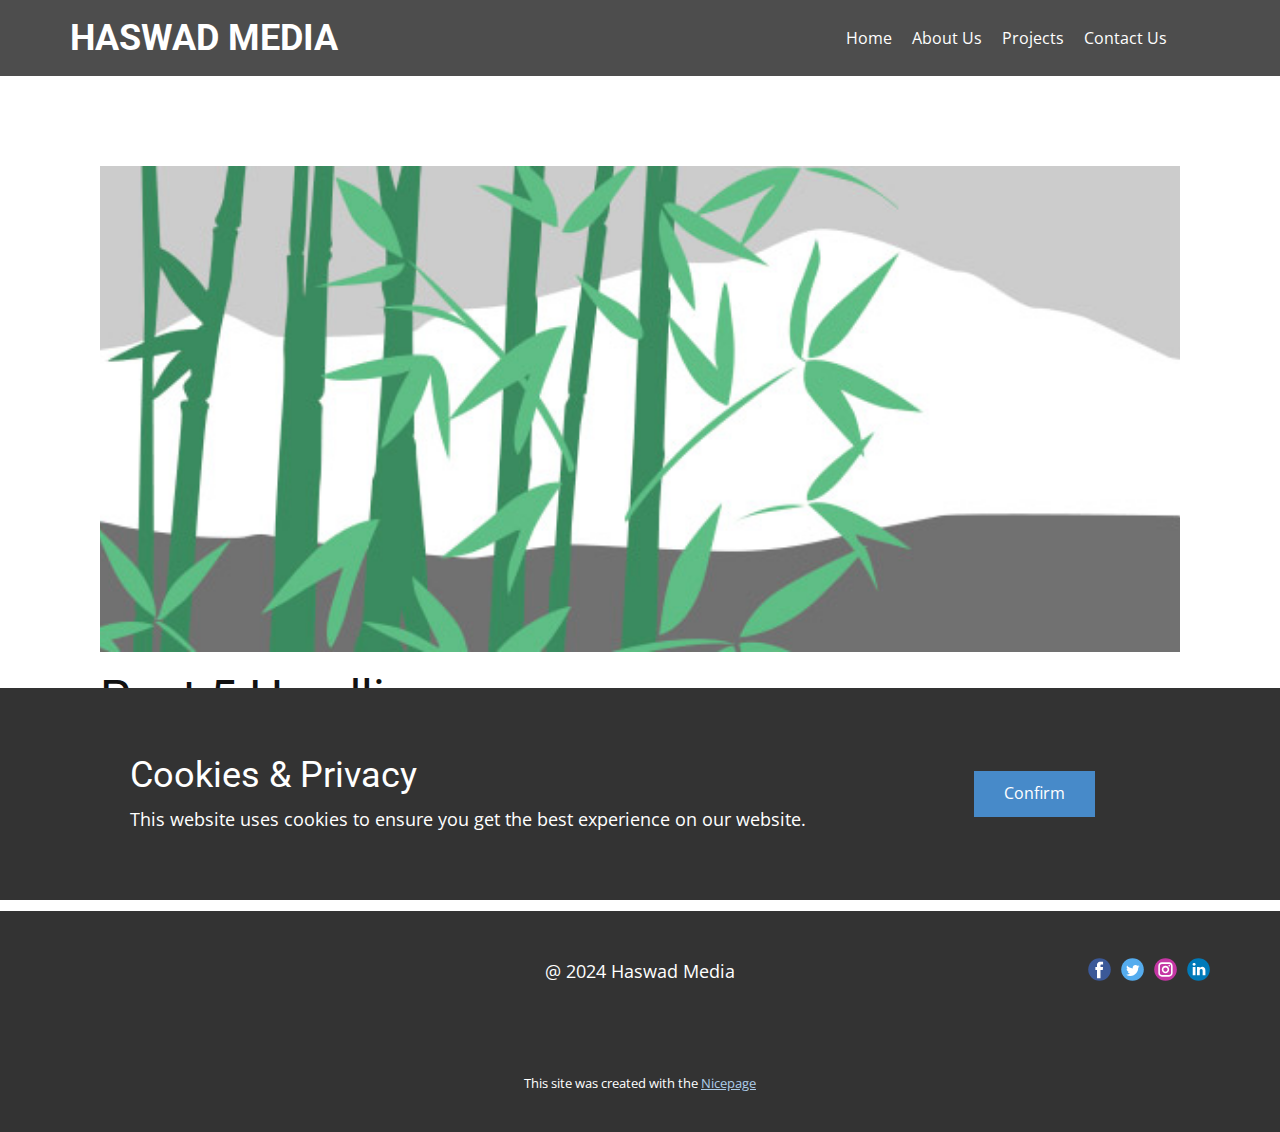
<file: blog/post-4.html>
<!DOCTYPE html>
<html style="font-size: 16px;" lang="en"><head>
    <meta name="viewport" content="width=device-width, initial-scale=1.0">
    <meta charset="utf-8">
    <meta name="keywords" content="Post 1 Headline">
    <meta name="description" content="">
    <title>Post 5 Headline</title>
    <link rel="stylesheet" href="../nicepage.css" media="screen">
<link rel="stylesheet" href="../Post-Template.css" media="screen">
    <script class="u-script" type="text/javascript" src="../jquery.js" defer=""></script>
    <script class="u-script" type="text/javascript" src="../nicepage.js" defer=""></script>
    <meta name="generator" content="Nicepage 6.10.5, nicepage.com">
    <link id="u-theme-google-font" rel="stylesheet" href="https://fonts.googleapis.com/css?family=Roboto:100,100i,300,300i,400,400i,500,500i,700,700i,900,900i|Open+Sans:300,300i,400,400i,500,500i,600,600i,700,700i,800,800i">
    
    
    
    <script type="application/ld+json">{
		"@context": "http://schema.org",
		"@type": "Organization",
		"name": "",
		"sameAs": []
}</script>
    <meta name="theme-color" content="#478ac9">
  <meta data-intl-tel-input-cdn-path="intlTelInput/"></head>
  <body data-path-to-root="./" data-include-products="false" class="u-body u-xl-mode" data-lang="en"><header class="u-clearfix u-grey-70 u-header u-sticky u-sticky-ec01 u-header" id="sec-bb07" data-animation-name="" data-animation-duration="0" data-animation-delay="0" data-animation-direction=""><div class="u-clearfix u-sheet u-sheet-1">
        <h4 class="u-text u-text-white u-text-1">HASWAD MEDIA<span style="font-weight: 700;"></span>
        </h4>
        <nav class="u-menu u-menu-one-level u-offcanvas u-offcanvas-shift u-menu-1">
          <div class="menu-collapse" style="font-size: 1rem; letter-spacing: 0px;">
            <a class="u-button-style u-custom-border u-custom-border-color u-custom-borders u-custom-left-right-menu-spacing u-custom-padding-bottom u-custom-text-active-color u-custom-text-color u-custom-text-hover-color u-custom-top-bottom-menu-spacing u-nav-link u-text-active-palette-1-base u-text-hover-palette-2-base" href="#">
              <svg class="u-svg-link" viewBox="0 0 24 24"><use xlink:href="#menu-hamburger"></use></svg>
              <svg class="u-svg-content" version="1.1" id="menu-hamburger" viewBox="0 0 16 16" x="0px" y="0px" xmlns:xlink="http://www.w3.org/1999/xlink" xmlns="http://www.w3.org/2000/svg"><g><rect y="1" width="16" height="2"></rect><rect y="7" width="16" height="2"></rect><rect y="13" width="16" height="2"></rect>
</g></svg>
            </a>
          </div>
          <div class="u-custom-menu u-nav-container">
            <ul class="u-nav u-unstyled u-nav-1"><li class="u-nav-item"><a class="u-button-style u-nav-link u-text-active-palette-1-dark-1 u-text-body-alt-color u-text-hover-palette-1-dark-1" href="../Home.html" style="padding: 10px;">Home</a>
</li><li class="u-nav-item"><a class="u-button-style u-nav-link u-text-active-palette-1-dark-1 u-text-body-alt-color u-text-hover-palette-1-dark-1" href="../About.html" style="padding: 10px;">About Us</a>
</li><li class="u-nav-item"><a class="u-button-style u-nav-link u-text-active-palette-1-dark-1 u-text-body-alt-color u-text-hover-palette-1-dark-1" style="padding: 10px;">Projects</a>
</li><li class="u-nav-item"><a class="u-button-style u-nav-link u-text-active-palette-1-dark-1 u-text-body-alt-color u-text-hover-palette-1-dark-1" href="../Contact.html" style="padding: 10px;">Contact Us</a>
</li></ul>
          </div>
          <div class="u-custom-menu u-nav-container-collapse">
            <div class="u-black u-border-2 u-border-grey-75 u-container-style u-inner-container-layout u-sidenav">
              <div class="u-inner-container-layout u-sidenav-overflow">
                <div class="u-menu-close"></div>
                <ul class="u-align-center-lg u-align-center-md u-align-center-sm u-align-center-xl u-align-left-xs u-nav u-popupmenu-items u-spacing-6 u-unstyled u-nav-2"><li class="u-nav-item"><a class="u-button-style u-nav-link" href="../Home.html">Home</a>
</li><li class="u-nav-item"><a class="u-button-style u-nav-link" href="../About.html">About Us</a>
</li><li class="u-nav-item"><a class="u-button-style u-nav-link">Projects</a>
</li><li class="u-nav-item"><a class="u-button-style u-nav-link" href="../Contact.html">Contact Us</a>
</li></ul>
              </div>
            </div>
            <div class="u-black u-menu-overlay u-opacity u-opacity-80"></div>
          </div>
        </nav>
      </div></header>
    <section class="u-align-center u-clearfix u-section-1" id="sec-868a">
      <div class="u-clearfix u-sheet u-valign-middle-md u-valign-middle-sm u-valign-middle-xs u-sheet-1"><!--post_details--><!--post_details_options_json--><!--{"source":""}--><!--/post_details_options_json--><!--blog_post-->
        <div class="u-container-style u-expanded-width u-post-details u-post-details-1">
          <div class="u-container-layout u-valign-middle u-container-layout-1"><!--blog_post_image-->
            <img alt="" class="u-blog-control u-expanded-width u-image u-image-default u-image-1" src="../images/68f64b9d.jpeg"><!--/blog_post_image--><!--blog_post_header-->
            <h2 class="u-blog-control u-text u-text-1">Post 5 Headline</h2><!--/blog_post_header--><!--blog_post_metadata-->
            <div class="u-blog-control u-metadata u-metadata-1"><!--blog_post_metadata_date-->
              <span class="u-meta-date u-meta-icon">May 30, 2024</span><!--/blog_post_metadata_date--><!--blog_post_metadata_category-->
              <!--/blog_post_metadata_category--><!--blog_post_metadata_comments-->
              <!--/blog_post_metadata_comments-->
            </div><!--/blog_post_metadata--><!--blog_post_content-->
            <div class="u-align-justify u-blog-control u-post-content u-text u-text-2 fr-view">
  Sample small text. Lorem ipsum dolor sit amet.
  </div><!--/blog_post_content-->
          </div>
        </div><!--/blog_post--><!--/post_details-->
      </div>
    </section>
    
    
    
    <footer class="u-align-center-md u-align-center-sm u-align-center-xs u-clearfix u-footer u-grey-80" id="sec-15fa"><div class="u-clearfix u-sheet u-sheet-1">
        <div class="u-align-left u-social-icons u-spacing-10 u-social-icons-1">
          <a class="u-social-url" title="facebook" target="_blank" href=""><span class="u-icon u-social-facebook u-social-icon u-icon-1"><svg class="u-svg-link" preserveAspectRatio="xMidYMin slice" viewBox="0 0 112 112" style=""><use xlink:href="#svg-7cf2"></use></svg><svg class="u-svg-content" viewBox="0 0 112 112" x="0" y="0" id="svg-7cf2"><circle fill="currentColor" cx="56.1" cy="56.1" r="55"></circle><path fill="#FFFFFF" d="M73.5,31.6h-9.1c-1.4,0-3.6,0.8-3.6,3.9v8.5h12.6L72,58.3H60.8v40.8H43.9V58.3h-8V43.9h8v-9.2
      c0-6.7,3.1-17,17-17h12.5v13.9H73.5z"></path></svg></span>
          </a>
          <a class="u-social-url" title="twitter" target="_blank" href=""><span class="u-icon u-social-icon u-social-twitter u-icon-2"><svg class="u-svg-link" preserveAspectRatio="xMidYMin slice" viewBox="0 0 112 112" style=""><use xlink:href="#svg-3fc6"></use></svg><svg class="u-svg-content" viewBox="0 0 112 112" x="0" y="0" id="svg-3fc6"><circle fill="currentColor" class="st0" cx="56.1" cy="56.1" r="55"></circle><path fill="#FFFFFF" d="M83.8,47.3c0,0.6,0,1.2,0,1.7c0,17.7-13.5,38.2-38.2,38.2C38,87.2,31,85,25,81.2c1,0.1,2.1,0.2,3.2,0.2
      c6.3,0,12.1-2.1,16.7-5.7c-5.9-0.1-10.8-4-12.5-9.3c0.8,0.2,1.7,0.2,2.5,0.2c1.2,0,2.4-0.2,3.5-0.5c-6.1-1.2-10.8-6.7-10.8-13.1
      c0-0.1,0-0.1,0-0.2c1.8,1,3.9,1.6,6.1,1.7c-3.6-2.4-6-6.5-6-11.2c0-2.5,0.7-4.8,1.8-6.7c6.6,8.1,16.5,13.5,27.6,14
      c-0.2-1-0.3-2-0.3-3.1c0-7.4,6-13.4,13.4-13.4c3.9,0,7.3,1.6,9.8,4.2c3.1-0.6,5.9-1.7,8.5-3.3c-1,3.1-3.1,5.8-5.9,7.4
      c2.7-0.3,5.3-1,7.7-2.1C88.7,43,86.4,45.4,83.8,47.3z"></path></svg></span>
          </a>
          <a class="u-social-url" title="instagram" target="_blank" href=""><span class="u-icon u-social-icon u-social-instagram u-icon-3"><svg class="u-svg-link" preserveAspectRatio="xMidYMin slice" viewBox="0 0 112 112" style=""><use xlink:href="#svg-c012"></use></svg><svg class="u-svg-content" viewBox="0 0 112 112" x="0" y="0" id="svg-c012"><circle fill="currentColor" cx="56.1" cy="56.1" r="55"></circle><path fill="#FFFFFF" d="M55.9,38.2c-9.9,0-17.9,8-17.9,17.9C38,66,46,74,55.9,74c9.9,0,17.9-8,17.9-17.9C73.8,46.2,65.8,38.2,55.9,38.2
      z M55.9,66.4c-5.7,0-10.3-4.6-10.3-10.3c-0.1-5.7,4.6-10.3,10.3-10.3c5.7,0,10.3,4.6,10.3,10.3C66.2,61.8,61.6,66.4,55.9,66.4z"></path><path fill="#FFFFFF" d="M74.3,33.5c-2.3,0-4.2,1.9-4.2,4.2s1.9,4.2,4.2,4.2s4.2-1.9,4.2-4.2S76.6,33.5,74.3,33.5z"></path><path fill="#FFFFFF" d="M73.1,21.3H38.6c-9.7,0-17.5,7.9-17.5,17.5v34.5c0,9.7,7.9,17.6,17.5,17.6h34.5c9.7,0,17.5-7.9,17.5-17.5V38.8
      C90.6,29.1,82.7,21.3,73.1,21.3z M83,73.3c0,5.5-4.5,9.9-9.9,9.9H38.6c-5.5,0-9.9-4.5-9.9-9.9V38.8c0-5.5,4.5-9.9,9.9-9.9h34.5
      c5.5,0,9.9,4.5,9.9,9.9V73.3z"></path></svg></span>
          </a>
          <a class="u-social-url" title="linkedin" target="_blank" href=""><span class="u-icon u-social-icon u-social-linkedin u-icon-4"><svg class="u-svg-link" preserveAspectRatio="xMidYMin slice" viewBox="0 0 112 112" style=""><use xlink:href="#svg-40c3"></use></svg><svg class="u-svg-content" viewBox="0 0 112 112" x="0" y="0" id="svg-40c3"><circle fill="currentColor" cx="56.1" cy="56.1" r="55"></circle><path fill="#FFFFFF" d="M41.3,83.7H27.9V43.4h13.4V83.7z M34.6,37.9L34.6,37.9c-4.6,0-7.5-3.1-7.5-7c0-4,3-7,7.6-7s7.4,3,7.5,7
      C42.2,34.8,39.2,37.9,34.6,37.9z M89.6,83.7H76.2V62.2c0-5.4-1.9-9.1-6.8-9.1c-3.7,0-5.9,2.5-6.9,4.9c-0.4,0.9-0.4,2.1-0.4,3.3v22.5
      H48.7c0,0,0.2-36.5,0-40.3h13.4v5.7c1.8-2.7,5-6.7,12.1-6.7c8.8,0,15.4,5.8,15.4,18.1V83.7z"></path></svg></span>
          </a>
        </div>
        <p class="u-align-center-lg u-align-center-md u-align-center-xl u-text u-text-1">@ 2024 Haswad Media</p>
      </div></footer>
    <section class="u-backlink u-clearfix u-grey-80">
      <p class="u-text">
        <span>This site was created with the </span>
        <a class="u-link" href="https://nicepage.com/" target="_blank" rel="nofollow">
          <span>Nicepage</span>
        </a>
      </p>
    </section><section class="u-align-center u-clearfix u-cookies-consent u-grey-80 u-cookies-consent" id="sec-b42f">
      <div class="u-clearfix u-sheet u-valign-middle u-sheet-1">
        <div class="u-clearfix u-expanded-width u-layout-wrap u-layout-wrap-1">
          <div class="u-gutter-0 u-layout">
            <div class="u-layout-row">
              <div class="u-container-style u-layout-cell u-left-cell u-size-43-md u-size-43-sm u-size-43-xs u-size-46-lg u-size-46-xl u-layout-cell-1">
                <div class="u-container-layout u-valign-middle u-container-layout-1">
                  <h3 class="u-text u-text-default u-text-1">Cookies &amp; Privacy</h3>
                  <p class="u-text u-text-default u-text-2">This website uses cookies to ensure you get the best experience on our website.</p>
                </div>
              </div>
              <div class="u-align-left u-container-style u-layout-cell u-right-cell u-size-14-lg u-size-14-xl u-size-17-md u-size-17-sm u-size-17-xs u-layout-cell-2">
                <div class="u-container-layout u-valign-middle-lg u-valign-middle-md u-valign-middle-xl u-valign-top-sm u-valign-top-xs u-container-layout-2">
                  <a href="###" class="u-btn u-button-confirm u-button-style u-palette-1-base u-btn-1">Confirm</a>
                </div>
              </div>
            </div>
          </div>
        </div>
      </div>
    <style> .u-cookies-consent {
  background-image: none;
}

.u-cookies-consent .u-sheet-1 {
  min-height: 212px;
}

.u-cookies-consent .u-layout-wrap-1 {
  margin-top: 30px;
  margin-bottom: 30px;
}

.u-cookies-consent .u-layout-cell-1 {
  min-height: 152px;
}

.u-cookies-consent .u-container-layout-1 {
  padding: 30px 60px;
}

.u-cookies-consent .u-text-1 {
  margin-top: 0;
  margin-right: 20px;
  margin-bottom: 0;
}

.u-cookies-consent .u-text-2 {
  margin: 8px 20px 0 0;
}

.u-cookies-consent .u-layout-cell-2 {
  min-height: 152px;
}

.u-cookies-consent .u-container-layout-2 {
  padding: 30px;
}

.u-cookies-consent .u-btn-1 {
  margin: 0 auto 0 0;
}

@media (max-width: 1199px) {
  .u-cookies-consent .u-sheet-1 {
    min-height: 131px;
  }

  .u-cookies-consent .u-layout-cell-1 {
    min-height: 125px;
  }

  .u-cookies-consent .u-text-1 {
    margin-right: 0;
  }

  .u-cookies-consent .u-text-2 {
    margin-right: 0;
  }

  .u-cookies-consent .u-layout-cell-2 {
    min-height: 125px;
  }
}

@media (max-width: 991px) {
  .u-cookies-consent .u-sheet-1 {
    min-height: 106px;
  }

  .u-cookies-consent .u-layout-cell-1 {
    min-height: 100px;
  }

  .u-cookies-consent .u-container-layout-1 {
    padding-left: 30px;
    padding-right: 30px;
  }

  .u-cookies-consent .u-layout-cell-2 {
    min-height: 100px;
  }
}

@media (max-width: 767px) {
  .u-cookies-consent .u-sheet-1 {
    min-height: 225px;
  }

  .u-cookies-consent .u-layout-cell-1 {
    min-height: 154px;
  }

  .u-cookies-consent .u-container-layout-1 {
    padding-left: 10px;
    padding-right: 10px;
    padding-bottom: 20px;
  }

  .u-cookies-consent .u-layout-cell-2 {
    min-height: 65px;
  }

  .u-cookies-consent .u-container-layout-2 {
    padding: 10px;
  }
}

@media (max-width: 575px) {
  .u-cookies-consent .u-sheet-1 {
    min-height: 121px;
  }

  .u-cookies-consent .u-layout-cell-1 {
    min-height: 100px;
  }

  .u-cookies-consent .u-layout-cell-2 {
    min-height: 15px;
  }
}</style></section>
  
</body></html>
</file>
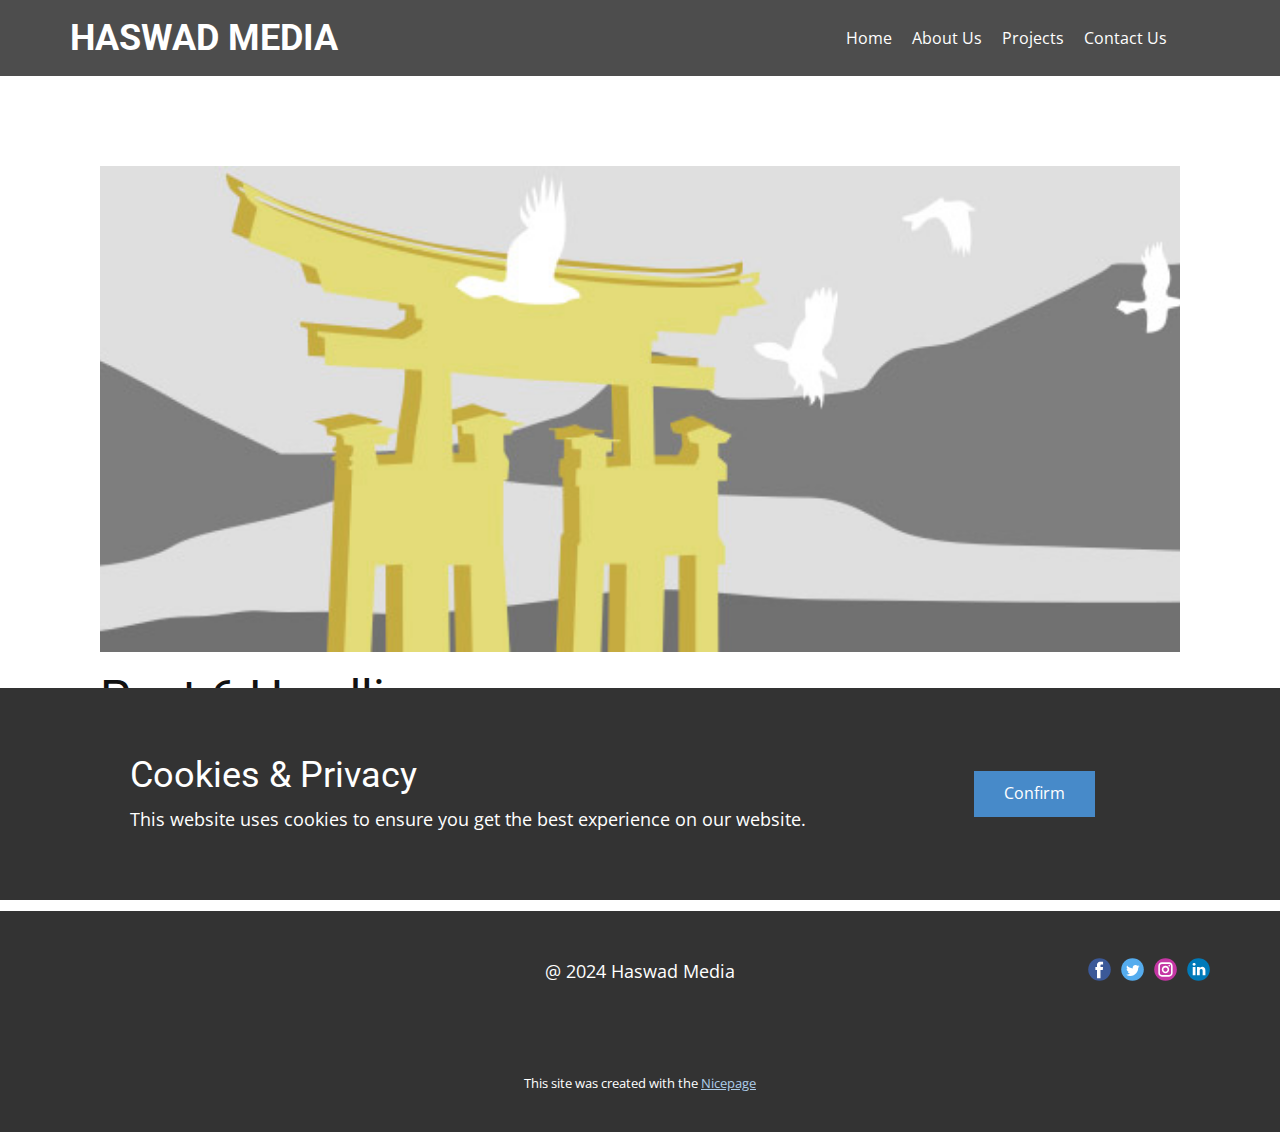
<file: blog/post-5.html>
<!DOCTYPE html>
<html style="font-size: 16px;" lang="en"><head>
    <meta name="viewport" content="width=device-width, initial-scale=1.0">
    <meta charset="utf-8">
    <meta name="keywords" content="Post 1 Headline">
    <meta name="description" content="">
    <title>Post 6 Headline</title>
    <link rel="stylesheet" href="../nicepage.css" media="screen">
<link rel="stylesheet" href="../Post-Template.css" media="screen">
    <script class="u-script" type="text/javascript" src="../jquery.js" defer=""></script>
    <script class="u-script" type="text/javascript" src="../nicepage.js" defer=""></script>
    <meta name="generator" content="Nicepage 6.10.5, nicepage.com">
    <link id="u-theme-google-font" rel="stylesheet" href="https://fonts.googleapis.com/css?family=Roboto:100,100i,300,300i,400,400i,500,500i,700,700i,900,900i|Open+Sans:300,300i,400,400i,500,500i,600,600i,700,700i,800,800i">
    
    
    
    <script type="application/ld+json">{
		"@context": "http://schema.org",
		"@type": "Organization",
		"name": "",
		"sameAs": []
}</script>
    <meta name="theme-color" content="#478ac9">
  <meta data-intl-tel-input-cdn-path="intlTelInput/"></head>
  <body data-path-to-root="./" data-include-products="false" class="u-body u-xl-mode" data-lang="en"><header class="u-clearfix u-grey-70 u-header u-sticky u-sticky-ec01 u-header" id="sec-bb07" data-animation-name="" data-animation-duration="0" data-animation-delay="0" data-animation-direction=""><div class="u-clearfix u-sheet u-sheet-1">
        <h4 class="u-text u-text-white u-text-1">HASWAD MEDIA<span style="font-weight: 700;"></span>
        </h4>
        <nav class="u-menu u-menu-one-level u-offcanvas u-offcanvas-shift u-menu-1">
          <div class="menu-collapse" style="font-size: 1rem; letter-spacing: 0px;">
            <a class="u-button-style u-custom-border u-custom-border-color u-custom-borders u-custom-left-right-menu-spacing u-custom-padding-bottom u-custom-text-active-color u-custom-text-color u-custom-text-hover-color u-custom-top-bottom-menu-spacing u-nav-link u-text-active-palette-1-base u-text-hover-palette-2-base" href="#">
              <svg class="u-svg-link" viewBox="0 0 24 24"><use xlink:href="#menu-hamburger"></use></svg>
              <svg class="u-svg-content" version="1.1" id="menu-hamburger" viewBox="0 0 16 16" x="0px" y="0px" xmlns:xlink="http://www.w3.org/1999/xlink" xmlns="http://www.w3.org/2000/svg"><g><rect y="1" width="16" height="2"></rect><rect y="7" width="16" height="2"></rect><rect y="13" width="16" height="2"></rect>
</g></svg>
            </a>
          </div>
          <div class="u-custom-menu u-nav-container">
            <ul class="u-nav u-unstyled u-nav-1"><li class="u-nav-item"><a class="u-button-style u-nav-link u-text-active-palette-1-dark-1 u-text-body-alt-color u-text-hover-palette-1-dark-1" href="../Home.html" style="padding: 10px;">Home</a>
</li><li class="u-nav-item"><a class="u-button-style u-nav-link u-text-active-palette-1-dark-1 u-text-body-alt-color u-text-hover-palette-1-dark-1" href="../About.html" style="padding: 10px;">About Us</a>
</li><li class="u-nav-item"><a class="u-button-style u-nav-link u-text-active-palette-1-dark-1 u-text-body-alt-color u-text-hover-palette-1-dark-1" style="padding: 10px;">Projects</a>
</li><li class="u-nav-item"><a class="u-button-style u-nav-link u-text-active-palette-1-dark-1 u-text-body-alt-color u-text-hover-palette-1-dark-1" href="../Contact.html" style="padding: 10px;">Contact Us</a>
</li></ul>
          </div>
          <div class="u-custom-menu u-nav-container-collapse">
            <div class="u-black u-border-2 u-border-grey-75 u-container-style u-inner-container-layout u-sidenav">
              <div class="u-inner-container-layout u-sidenav-overflow">
                <div class="u-menu-close"></div>
                <ul class="u-align-center-lg u-align-center-md u-align-center-sm u-align-center-xl u-align-left-xs u-nav u-popupmenu-items u-spacing-6 u-unstyled u-nav-2"><li class="u-nav-item"><a class="u-button-style u-nav-link" href="../Home.html">Home</a>
</li><li class="u-nav-item"><a class="u-button-style u-nav-link" href="../About.html">About Us</a>
</li><li class="u-nav-item"><a class="u-button-style u-nav-link">Projects</a>
</li><li class="u-nav-item"><a class="u-button-style u-nav-link" href="../Contact.html">Contact Us</a>
</li></ul>
              </div>
            </div>
            <div class="u-black u-menu-overlay u-opacity u-opacity-80"></div>
          </div>
        </nav>
      </div></header>
    <section class="u-align-center u-clearfix u-section-1" id="sec-868a">
      <div class="u-clearfix u-sheet u-valign-middle-md u-valign-middle-sm u-valign-middle-xs u-sheet-1"><!--post_details--><!--post_details_options_json--><!--{"source":""}--><!--/post_details_options_json--><!--blog_post-->
        <div class="u-container-style u-expanded-width u-post-details u-post-details-1">
          <div class="u-container-layout u-valign-middle u-container-layout-1"><!--blog_post_image-->
            <img alt="" class="u-blog-control u-expanded-width u-image u-image-default u-image-1" src="../images/8ad73f3c.jpeg"><!--/blog_post_image--><!--blog_post_header-->
            <h2 class="u-blog-control u-text u-text-1">Post 6 Headline</h2><!--/blog_post_header--><!--blog_post_metadata-->
            <div class="u-blog-control u-metadata u-metadata-1"><!--blog_post_metadata_date-->
              <span class="u-meta-date u-meta-icon">May 30, 2024</span><!--/blog_post_metadata_date--><!--blog_post_metadata_category-->
              <!--/blog_post_metadata_category--><!--blog_post_metadata_comments-->
              <!--/blog_post_metadata_comments-->
            </div><!--/blog_post_metadata--><!--blog_post_content-->
            <div class="u-align-justify u-blog-control u-post-content u-text u-text-2 fr-view">
  Sample small text. Lorem ipsum dolor sit amet.
  </div><!--/blog_post_content-->
          </div>
        </div><!--/blog_post--><!--/post_details-->
      </div>
    </section>
    
    
    
    <footer class="u-align-center-md u-align-center-sm u-align-center-xs u-clearfix u-footer u-grey-80" id="sec-15fa"><div class="u-clearfix u-sheet u-sheet-1">
        <div class="u-align-left u-social-icons u-spacing-10 u-social-icons-1">
          <a class="u-social-url" title="facebook" target="_blank" href=""><span class="u-icon u-social-facebook u-social-icon u-icon-1"><svg class="u-svg-link" preserveAspectRatio="xMidYMin slice" viewBox="0 0 112 112" style=""><use xlink:href="#svg-7cf2"></use></svg><svg class="u-svg-content" viewBox="0 0 112 112" x="0" y="0" id="svg-7cf2"><circle fill="currentColor" cx="56.1" cy="56.1" r="55"></circle><path fill="#FFFFFF" d="M73.5,31.6h-9.1c-1.4,0-3.6,0.8-3.6,3.9v8.5h12.6L72,58.3H60.8v40.8H43.9V58.3h-8V43.9h8v-9.2
      c0-6.7,3.1-17,17-17h12.5v13.9H73.5z"></path></svg></span>
          </a>
          <a class="u-social-url" title="twitter" target="_blank" href=""><span class="u-icon u-social-icon u-social-twitter u-icon-2"><svg class="u-svg-link" preserveAspectRatio="xMidYMin slice" viewBox="0 0 112 112" style=""><use xlink:href="#svg-3fc6"></use></svg><svg class="u-svg-content" viewBox="0 0 112 112" x="0" y="0" id="svg-3fc6"><circle fill="currentColor" class="st0" cx="56.1" cy="56.1" r="55"></circle><path fill="#FFFFFF" d="M83.8,47.3c0,0.6,0,1.2,0,1.7c0,17.7-13.5,38.2-38.2,38.2C38,87.2,31,85,25,81.2c1,0.1,2.1,0.2,3.2,0.2
      c6.3,0,12.1-2.1,16.7-5.7c-5.9-0.1-10.8-4-12.5-9.3c0.8,0.2,1.7,0.2,2.5,0.2c1.2,0,2.4-0.2,3.5-0.5c-6.1-1.2-10.8-6.7-10.8-13.1
      c0-0.1,0-0.1,0-0.2c1.8,1,3.9,1.6,6.1,1.7c-3.6-2.4-6-6.5-6-11.2c0-2.5,0.7-4.8,1.8-6.7c6.6,8.1,16.5,13.5,27.6,14
      c-0.2-1-0.3-2-0.3-3.1c0-7.4,6-13.4,13.4-13.4c3.9,0,7.3,1.6,9.8,4.2c3.1-0.6,5.9-1.7,8.5-3.3c-1,3.1-3.1,5.8-5.9,7.4
      c2.7-0.3,5.3-1,7.7-2.1C88.7,43,86.4,45.4,83.8,47.3z"></path></svg></span>
          </a>
          <a class="u-social-url" title="instagram" target="_blank" href=""><span class="u-icon u-social-icon u-social-instagram u-icon-3"><svg class="u-svg-link" preserveAspectRatio="xMidYMin slice" viewBox="0 0 112 112" style=""><use xlink:href="#svg-c012"></use></svg><svg class="u-svg-content" viewBox="0 0 112 112" x="0" y="0" id="svg-c012"><circle fill="currentColor" cx="56.1" cy="56.1" r="55"></circle><path fill="#FFFFFF" d="M55.9,38.2c-9.9,0-17.9,8-17.9,17.9C38,66,46,74,55.9,74c9.9,0,17.9-8,17.9-17.9C73.8,46.2,65.8,38.2,55.9,38.2
      z M55.9,66.4c-5.7,0-10.3-4.6-10.3-10.3c-0.1-5.7,4.6-10.3,10.3-10.3c5.7,0,10.3,4.6,10.3,10.3C66.2,61.8,61.6,66.4,55.9,66.4z"></path><path fill="#FFFFFF" d="M74.3,33.5c-2.3,0-4.2,1.9-4.2,4.2s1.9,4.2,4.2,4.2s4.2-1.9,4.2-4.2S76.6,33.5,74.3,33.5z"></path><path fill="#FFFFFF" d="M73.1,21.3H38.6c-9.7,0-17.5,7.9-17.5,17.5v34.5c0,9.7,7.9,17.6,17.5,17.6h34.5c9.7,0,17.5-7.9,17.5-17.5V38.8
      C90.6,29.1,82.7,21.3,73.1,21.3z M83,73.3c0,5.5-4.5,9.9-9.9,9.9H38.6c-5.5,0-9.9-4.5-9.9-9.9V38.8c0-5.5,4.5-9.9,9.9-9.9h34.5
      c5.5,0,9.9,4.5,9.9,9.9V73.3z"></path></svg></span>
          </a>
          <a class="u-social-url" title="linkedin" target="_blank" href=""><span class="u-icon u-social-icon u-social-linkedin u-icon-4"><svg class="u-svg-link" preserveAspectRatio="xMidYMin slice" viewBox="0 0 112 112" style=""><use xlink:href="#svg-40c3"></use></svg><svg class="u-svg-content" viewBox="0 0 112 112" x="0" y="0" id="svg-40c3"><circle fill="currentColor" cx="56.1" cy="56.1" r="55"></circle><path fill="#FFFFFF" d="M41.3,83.7H27.9V43.4h13.4V83.7z M34.6,37.9L34.6,37.9c-4.6,0-7.5-3.1-7.5-7c0-4,3-7,7.6-7s7.4,3,7.5,7
      C42.2,34.8,39.2,37.9,34.6,37.9z M89.6,83.7H76.2V62.2c0-5.4-1.9-9.1-6.8-9.1c-3.7,0-5.9,2.5-6.9,4.9c-0.4,0.9-0.4,2.1-0.4,3.3v22.5
      H48.7c0,0,0.2-36.5,0-40.3h13.4v5.7c1.8-2.7,5-6.7,12.1-6.7c8.8,0,15.4,5.8,15.4,18.1V83.7z"></path></svg></span>
          </a>
        </div>
        <p class="u-align-center-lg u-align-center-md u-align-center-xl u-text u-text-1">@ 2024 Haswad Media</p>
      </div></footer>
    <section class="u-backlink u-clearfix u-grey-80">
      <p class="u-text">
        <span>This site was created with the </span>
        <a class="u-link" href="https://nicepage.com/" target="_blank" rel="nofollow">
          <span>Nicepage</span>
        </a>
      </p>
    </section><section class="u-align-center u-clearfix u-cookies-consent u-grey-80 u-cookies-consent" id="sec-b42f">
      <div class="u-clearfix u-sheet u-valign-middle u-sheet-1">
        <div class="u-clearfix u-expanded-width u-layout-wrap u-layout-wrap-1">
          <div class="u-gutter-0 u-layout">
            <div class="u-layout-row">
              <div class="u-container-style u-layout-cell u-left-cell u-size-43-md u-size-43-sm u-size-43-xs u-size-46-lg u-size-46-xl u-layout-cell-1">
                <div class="u-container-layout u-valign-middle u-container-layout-1">
                  <h3 class="u-text u-text-default u-text-1">Cookies &amp; Privacy</h3>
                  <p class="u-text u-text-default u-text-2">This website uses cookies to ensure you get the best experience on our website.</p>
                </div>
              </div>
              <div class="u-align-left u-container-style u-layout-cell u-right-cell u-size-14-lg u-size-14-xl u-size-17-md u-size-17-sm u-size-17-xs u-layout-cell-2">
                <div class="u-container-layout u-valign-middle-lg u-valign-middle-md u-valign-middle-xl u-valign-top-sm u-valign-top-xs u-container-layout-2">
                  <a href="###" class="u-btn u-button-confirm u-button-style u-palette-1-base u-btn-1">Confirm</a>
                </div>
              </div>
            </div>
          </div>
        </div>
      </div>
    <style> .u-cookies-consent {
  background-image: none;
}

.u-cookies-consent .u-sheet-1 {
  min-height: 212px;
}

.u-cookies-consent .u-layout-wrap-1 {
  margin-top: 30px;
  margin-bottom: 30px;
}

.u-cookies-consent .u-layout-cell-1 {
  min-height: 152px;
}

.u-cookies-consent .u-container-layout-1 {
  padding: 30px 60px;
}

.u-cookies-consent .u-text-1 {
  margin-top: 0;
  margin-right: 20px;
  margin-bottom: 0;
}

.u-cookies-consent .u-text-2 {
  margin: 8px 20px 0 0;
}

.u-cookies-consent .u-layout-cell-2 {
  min-height: 152px;
}

.u-cookies-consent .u-container-layout-2 {
  padding: 30px;
}

.u-cookies-consent .u-btn-1 {
  margin: 0 auto 0 0;
}

@media (max-width: 1199px) {
  .u-cookies-consent .u-sheet-1 {
    min-height: 131px;
  }

  .u-cookies-consent .u-layout-cell-1 {
    min-height: 125px;
  }

  .u-cookies-consent .u-text-1 {
    margin-right: 0;
  }

  .u-cookies-consent .u-text-2 {
    margin-right: 0;
  }

  .u-cookies-consent .u-layout-cell-2 {
    min-height: 125px;
  }
}

@media (max-width: 991px) {
  .u-cookies-consent .u-sheet-1 {
    min-height: 106px;
  }

  .u-cookies-consent .u-layout-cell-1 {
    min-height: 100px;
  }

  .u-cookies-consent .u-container-layout-1 {
    padding-left: 30px;
    padding-right: 30px;
  }

  .u-cookies-consent .u-layout-cell-2 {
    min-height: 100px;
  }
}

@media (max-width: 767px) {
  .u-cookies-consent .u-sheet-1 {
    min-height: 225px;
  }

  .u-cookies-consent .u-layout-cell-1 {
    min-height: 154px;
  }

  .u-cookies-consent .u-container-layout-1 {
    padding-left: 10px;
    padding-right: 10px;
    padding-bottom: 20px;
  }

  .u-cookies-consent .u-layout-cell-2 {
    min-height: 65px;
  }

  .u-cookies-consent .u-container-layout-2 {
    padding: 10px;
  }
}

@media (max-width: 575px) {
  .u-cookies-consent .u-sheet-1 {
    min-height: 121px;
  }

  .u-cookies-consent .u-layout-cell-1 {
    min-height: 100px;
  }

  .u-cookies-consent .u-layout-cell-2 {
    min-height: 15px;
  }
}</style></section>
  
</body></html>
</file>
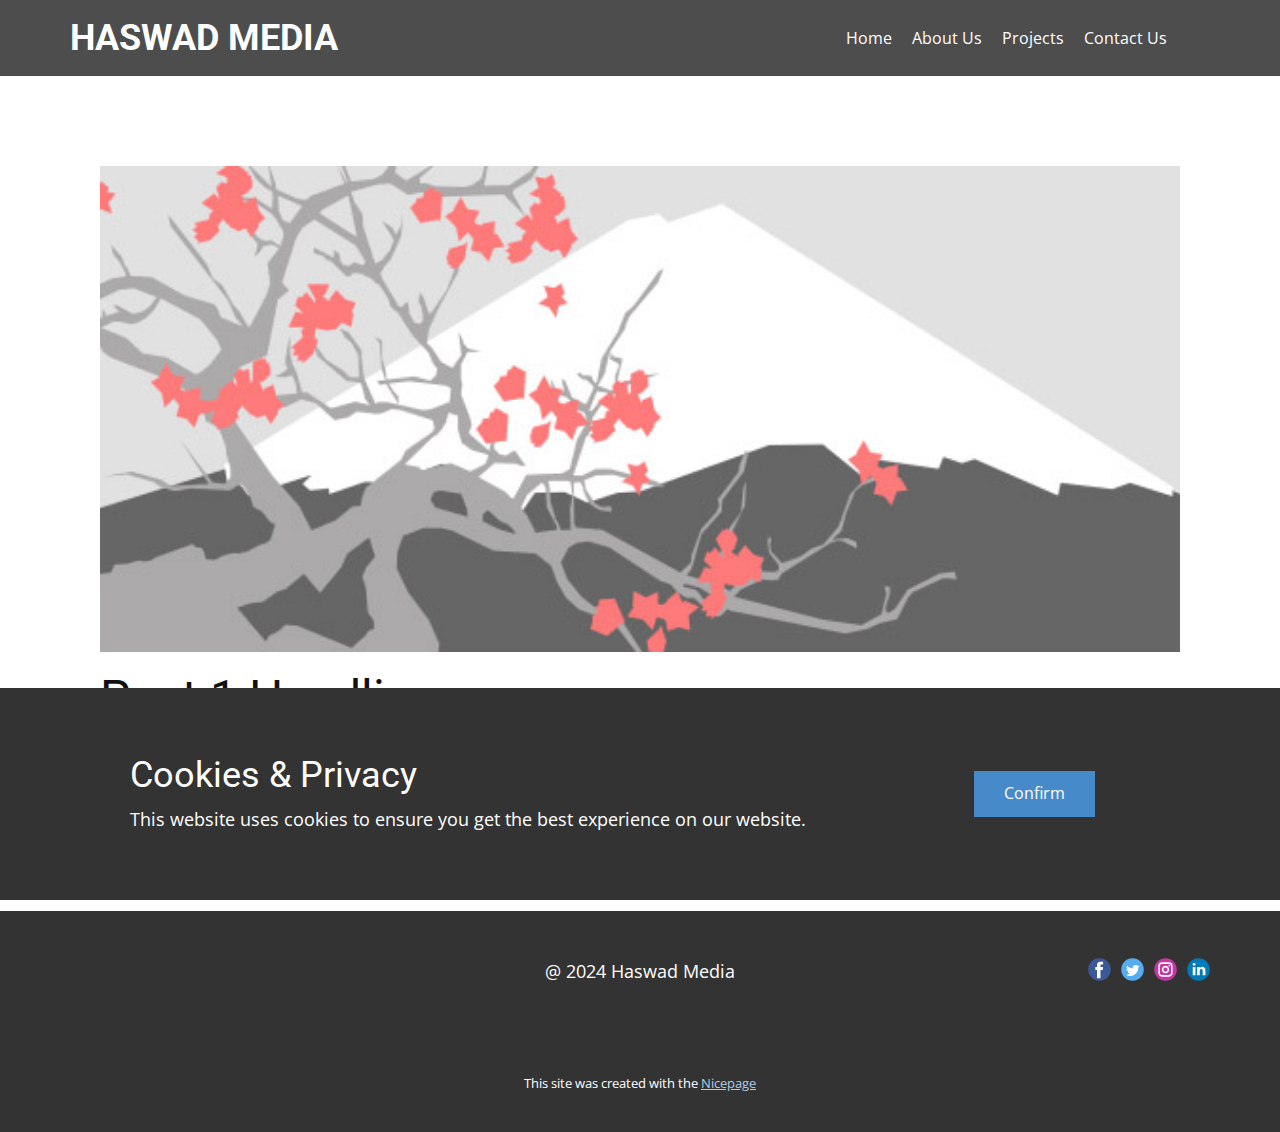
<file: blog/post.html>
<!DOCTYPE html>
<html style="font-size: 16px;" lang="en"><head>
    <meta name="viewport" content="width=device-width, initial-scale=1.0">
    <meta charset="utf-8">
    <meta name="keywords" content="Post 1 Headline">
    <meta name="description" content="">
    <title>Post 1 Headline</title>
    <link rel="stylesheet" href="../nicepage.css" media="screen">
<link rel="stylesheet" href="../Post-Template.css" media="screen">
    <script class="u-script" type="text/javascript" src="../jquery.js" defer=""></script>
    <script class="u-script" type="text/javascript" src="../nicepage.js" defer=""></script>
    <meta name="generator" content="Nicepage 6.10.5, nicepage.com">
    <link id="u-theme-google-font" rel="stylesheet" href="https://fonts.googleapis.com/css?family=Roboto:100,100i,300,300i,400,400i,500,500i,700,700i,900,900i|Open+Sans:300,300i,400,400i,500,500i,600,600i,700,700i,800,800i">
    
    
    
    <script type="application/ld+json">{
		"@context": "http://schema.org",
		"@type": "Organization",
		"name": "",
		"sameAs": []
}</script>
    <meta name="theme-color" content="#478ac9">
  <meta data-intl-tel-input-cdn-path="intlTelInput/"></head>
  <body data-path-to-root="./" data-include-products="false" class="u-body u-xl-mode" data-lang="en"><header class="u-clearfix u-grey-70 u-header u-sticky u-sticky-ec01 u-header" id="sec-bb07" data-animation-name="" data-animation-duration="0" data-animation-delay="0" data-animation-direction=""><div class="u-clearfix u-sheet u-sheet-1">
        <h4 class="u-text u-text-white u-text-1">HASWAD MEDIA<span style="font-weight: 700;"></span>
        </h4>
        <nav class="u-menu u-menu-one-level u-offcanvas u-offcanvas-shift u-menu-1">
          <div class="menu-collapse" style="font-size: 1rem; letter-spacing: 0px;">
            <a class="u-button-style u-custom-border u-custom-border-color u-custom-borders u-custom-left-right-menu-spacing u-custom-padding-bottom u-custom-text-active-color u-custom-text-color u-custom-text-hover-color u-custom-top-bottom-menu-spacing u-nav-link u-text-active-palette-1-base u-text-hover-palette-2-base" href="#">
              <svg class="u-svg-link" viewBox="0 0 24 24"><use xlink:href="#menu-hamburger"></use></svg>
              <svg class="u-svg-content" version="1.1" id="menu-hamburger" viewBox="0 0 16 16" x="0px" y="0px" xmlns:xlink="http://www.w3.org/1999/xlink" xmlns="http://www.w3.org/2000/svg"><g><rect y="1" width="16" height="2"></rect><rect y="7" width="16" height="2"></rect><rect y="13" width="16" height="2"></rect>
</g></svg>
            </a>
          </div>
          <div class="u-custom-menu u-nav-container">
            <ul class="u-nav u-unstyled u-nav-1"><li class="u-nav-item"><a class="u-button-style u-nav-link u-text-active-palette-1-dark-1 u-text-body-alt-color u-text-hover-palette-1-dark-1" href="../Home.html" style="padding: 10px;">Home</a>
</li><li class="u-nav-item"><a class="u-button-style u-nav-link u-text-active-palette-1-dark-1 u-text-body-alt-color u-text-hover-palette-1-dark-1" href="../About.html" style="padding: 10px;">About Us</a>
</li><li class="u-nav-item"><a class="u-button-style u-nav-link u-text-active-palette-1-dark-1 u-text-body-alt-color u-text-hover-palette-1-dark-1" style="padding: 10px;">Projects</a>
</li><li class="u-nav-item"><a class="u-button-style u-nav-link u-text-active-palette-1-dark-1 u-text-body-alt-color u-text-hover-palette-1-dark-1" href="../Contact.html" style="padding: 10px;">Contact Us</a>
</li></ul>
          </div>
          <div class="u-custom-menu u-nav-container-collapse">
            <div class="u-black u-border-2 u-border-grey-75 u-container-style u-inner-container-layout u-sidenav">
              <div class="u-inner-container-layout u-sidenav-overflow">
                <div class="u-menu-close"></div>
                <ul class="u-align-center-lg u-align-center-md u-align-center-sm u-align-center-xl u-align-left-xs u-nav u-popupmenu-items u-spacing-6 u-unstyled u-nav-2"><li class="u-nav-item"><a class="u-button-style u-nav-link" href="../Home.html">Home</a>
</li><li class="u-nav-item"><a class="u-button-style u-nav-link" href="../About.html">About Us</a>
</li><li class="u-nav-item"><a class="u-button-style u-nav-link">Projects</a>
</li><li class="u-nav-item"><a class="u-button-style u-nav-link" href="../Contact.html">Contact Us</a>
</li></ul>
              </div>
            </div>
            <div class="u-black u-menu-overlay u-opacity u-opacity-80"></div>
          </div>
        </nav>
      </div></header>
    <section class="u-align-center u-clearfix u-section-1" id="sec-868a">
      <div class="u-clearfix u-sheet u-valign-middle-md u-valign-middle-sm u-valign-middle-xs u-sheet-1"><!--post_details--><!--post_details_options_json--><!--{"source":""}--><!--/post_details_options_json--><!--blog_post-->
        <div class="u-container-style u-expanded-width u-post-details u-post-details-1">
          <div class="u-container-layout u-valign-middle u-container-layout-1"><!--blog_post_image-->
            <img alt="" class="u-blog-control u-expanded-width u-image u-image-default u-image-1" src="../images/0fd3416c.jpeg"><!--/blog_post_image--><!--blog_post_header-->
            <h2 class="u-blog-control u-text u-text-1">Post 1 Headline</h2><!--/blog_post_header--><!--blog_post_metadata-->
            <div class="u-blog-control u-metadata u-metadata-1"><!--blog_post_metadata_date-->
              <span class="u-meta-date u-meta-icon">May 30, 2024</span><!--/blog_post_metadata_date--><!--blog_post_metadata_category-->
              <!--/blog_post_metadata_category--><!--blog_post_metadata_comments-->
              <!--/blog_post_metadata_comments-->
            </div><!--/blog_post_metadata--><!--blog_post_content-->
            <div class="u-align-justify u-blog-control u-post-content u-text u-text-2 fr-view">
  Sample small text. Lorem ipsum dolor sit amet.
  </div><!--/blog_post_content-->
          </div>
        </div><!--/blog_post--><!--/post_details-->
      </div>
    </section>
    
    
    
    <footer class="u-align-center-md u-align-center-sm u-align-center-xs u-clearfix u-footer u-grey-80" id="sec-15fa"><div class="u-clearfix u-sheet u-sheet-1">
        <div class="u-align-left u-social-icons u-spacing-10 u-social-icons-1">
          <a class="u-social-url" title="facebook" target="_blank" href=""><span class="u-icon u-social-facebook u-social-icon u-icon-1"><svg class="u-svg-link" preserveAspectRatio="xMidYMin slice" viewBox="0 0 112 112" style=""><use xlink:href="#svg-7cf2"></use></svg><svg class="u-svg-content" viewBox="0 0 112 112" x="0" y="0" id="svg-7cf2"><circle fill="currentColor" cx="56.1" cy="56.1" r="55"></circle><path fill="#FFFFFF" d="M73.5,31.6h-9.1c-1.4,0-3.6,0.8-3.6,3.9v8.5h12.6L72,58.3H60.8v40.8H43.9V58.3h-8V43.9h8v-9.2
      c0-6.7,3.1-17,17-17h12.5v13.9H73.5z"></path></svg></span>
          </a>
          <a class="u-social-url" title="twitter" target="_blank" href=""><span class="u-icon u-social-icon u-social-twitter u-icon-2"><svg class="u-svg-link" preserveAspectRatio="xMidYMin slice" viewBox="0 0 112 112" style=""><use xlink:href="#svg-3fc6"></use></svg><svg class="u-svg-content" viewBox="0 0 112 112" x="0" y="0" id="svg-3fc6"><circle fill="currentColor" class="st0" cx="56.1" cy="56.1" r="55"></circle><path fill="#FFFFFF" d="M83.8,47.3c0,0.6,0,1.2,0,1.7c0,17.7-13.5,38.2-38.2,38.2C38,87.2,31,85,25,81.2c1,0.1,2.1,0.2,3.2,0.2
      c6.3,0,12.1-2.1,16.7-5.7c-5.9-0.1-10.8-4-12.5-9.3c0.8,0.2,1.7,0.2,2.5,0.2c1.2,0,2.4-0.2,3.5-0.5c-6.1-1.2-10.8-6.7-10.8-13.1
      c0-0.1,0-0.1,0-0.2c1.8,1,3.9,1.6,6.1,1.7c-3.6-2.4-6-6.5-6-11.2c0-2.5,0.7-4.8,1.8-6.7c6.6,8.1,16.5,13.5,27.6,14
      c-0.2-1-0.3-2-0.3-3.1c0-7.4,6-13.4,13.4-13.4c3.9,0,7.3,1.6,9.8,4.2c3.1-0.6,5.9-1.7,8.5-3.3c-1,3.1-3.1,5.8-5.9,7.4
      c2.7-0.3,5.3-1,7.7-2.1C88.7,43,86.4,45.4,83.8,47.3z"></path></svg></span>
          </a>
          <a class="u-social-url" title="instagram" target="_blank" href=""><span class="u-icon u-social-icon u-social-instagram u-icon-3"><svg class="u-svg-link" preserveAspectRatio="xMidYMin slice" viewBox="0 0 112 112" style=""><use xlink:href="#svg-c012"></use></svg><svg class="u-svg-content" viewBox="0 0 112 112" x="0" y="0" id="svg-c012"><circle fill="currentColor" cx="56.1" cy="56.1" r="55"></circle><path fill="#FFFFFF" d="M55.9,38.2c-9.9,0-17.9,8-17.9,17.9C38,66,46,74,55.9,74c9.9,0,17.9-8,17.9-17.9C73.8,46.2,65.8,38.2,55.9,38.2
      z M55.9,66.4c-5.7,0-10.3-4.6-10.3-10.3c-0.1-5.7,4.6-10.3,10.3-10.3c5.7,0,10.3,4.6,10.3,10.3C66.2,61.8,61.6,66.4,55.9,66.4z"></path><path fill="#FFFFFF" d="M74.3,33.5c-2.3,0-4.2,1.9-4.2,4.2s1.9,4.2,4.2,4.2s4.2-1.9,4.2-4.2S76.6,33.5,74.3,33.5z"></path><path fill="#FFFFFF" d="M73.1,21.3H38.6c-9.7,0-17.5,7.9-17.5,17.5v34.5c0,9.7,7.9,17.6,17.5,17.6h34.5c9.7,0,17.5-7.9,17.5-17.5V38.8
      C90.6,29.1,82.7,21.3,73.1,21.3z M83,73.3c0,5.5-4.5,9.9-9.9,9.9H38.6c-5.5,0-9.9-4.5-9.9-9.9V38.8c0-5.5,4.5-9.9,9.9-9.9h34.5
      c5.5,0,9.9,4.5,9.9,9.9V73.3z"></path></svg></span>
          </a>
          <a class="u-social-url" title="linkedin" target="_blank" href=""><span class="u-icon u-social-icon u-social-linkedin u-icon-4"><svg class="u-svg-link" preserveAspectRatio="xMidYMin slice" viewBox="0 0 112 112" style=""><use xlink:href="#svg-40c3"></use></svg><svg class="u-svg-content" viewBox="0 0 112 112" x="0" y="0" id="svg-40c3"><circle fill="currentColor" cx="56.1" cy="56.1" r="55"></circle><path fill="#FFFFFF" d="M41.3,83.7H27.9V43.4h13.4V83.7z M34.6,37.9L34.6,37.9c-4.6,0-7.5-3.1-7.5-7c0-4,3-7,7.6-7s7.4,3,7.5,7
      C42.2,34.8,39.2,37.9,34.6,37.9z M89.6,83.7H76.2V62.2c0-5.4-1.9-9.1-6.8-9.1c-3.7,0-5.9,2.5-6.9,4.9c-0.4,0.9-0.4,2.1-0.4,3.3v22.5
      H48.7c0,0,0.2-36.5,0-40.3h13.4v5.7c1.8-2.7,5-6.7,12.1-6.7c8.8,0,15.4,5.8,15.4,18.1V83.7z"></path></svg></span>
          </a>
        </div>
        <p class="u-align-center-lg u-align-center-md u-align-center-xl u-text u-text-1">@ 2024 Haswad Media</p>
      </div></footer>
    <section class="u-backlink u-clearfix u-grey-80">
      <p class="u-text">
        <span>This site was created with the </span>
        <a class="u-link" href="https://nicepage.com/" target="_blank" rel="nofollow">
          <span>Nicepage</span>
        </a>
      </p>
    </section><section class="u-align-center u-clearfix u-cookies-consent u-grey-80 u-cookies-consent" id="sec-b42f">
      <div class="u-clearfix u-sheet u-valign-middle u-sheet-1">
        <div class="u-clearfix u-expanded-width u-layout-wrap u-layout-wrap-1">
          <div class="u-gutter-0 u-layout">
            <div class="u-layout-row">
              <div class="u-container-style u-layout-cell u-left-cell u-size-43-md u-size-43-sm u-size-43-xs u-size-46-lg u-size-46-xl u-layout-cell-1">
                <div class="u-container-layout u-valign-middle u-container-layout-1">
                  <h3 class="u-text u-text-default u-text-1">Cookies &amp; Privacy</h3>
                  <p class="u-text u-text-default u-text-2">This website uses cookies to ensure you get the best experience on our website.</p>
                </div>
              </div>
              <div class="u-align-left u-container-style u-layout-cell u-right-cell u-size-14-lg u-size-14-xl u-size-17-md u-size-17-sm u-size-17-xs u-layout-cell-2">
                <div class="u-container-layout u-valign-middle-lg u-valign-middle-md u-valign-middle-xl u-valign-top-sm u-valign-top-xs u-container-layout-2">
                  <a href="###" class="u-btn u-button-confirm u-button-style u-palette-1-base u-btn-1">Confirm</a>
                </div>
              </div>
            </div>
          </div>
        </div>
      </div>
    <style> .u-cookies-consent {
  background-image: none;
}

.u-cookies-consent .u-sheet-1 {
  min-height: 212px;
}

.u-cookies-consent .u-layout-wrap-1 {
  margin-top: 30px;
  margin-bottom: 30px;
}

.u-cookies-consent .u-layout-cell-1 {
  min-height: 152px;
}

.u-cookies-consent .u-container-layout-1 {
  padding: 30px 60px;
}

.u-cookies-consent .u-text-1 {
  margin-top: 0;
  margin-right: 20px;
  margin-bottom: 0;
}

.u-cookies-consent .u-text-2 {
  margin: 8px 20px 0 0;
}

.u-cookies-consent .u-layout-cell-2 {
  min-height: 152px;
}

.u-cookies-consent .u-container-layout-2 {
  padding: 30px;
}

.u-cookies-consent .u-btn-1 {
  margin: 0 auto 0 0;
}

@media (max-width: 1199px) {
  .u-cookies-consent .u-sheet-1 {
    min-height: 131px;
  }

  .u-cookies-consent .u-layout-cell-1 {
    min-height: 125px;
  }

  .u-cookies-consent .u-text-1 {
    margin-right: 0;
  }

  .u-cookies-consent .u-text-2 {
    margin-right: 0;
  }

  .u-cookies-consent .u-layout-cell-2 {
    min-height: 125px;
  }
}

@media (max-width: 991px) {
  .u-cookies-consent .u-sheet-1 {
    min-height: 106px;
  }

  .u-cookies-consent .u-layout-cell-1 {
    min-height: 100px;
  }

  .u-cookies-consent .u-container-layout-1 {
    padding-left: 30px;
    padding-right: 30px;
  }

  .u-cookies-consent .u-layout-cell-2 {
    min-height: 100px;
  }
}

@media (max-width: 767px) {
  .u-cookies-consent .u-sheet-1 {
    min-height: 225px;
  }

  .u-cookies-consent .u-layout-cell-1 {
    min-height: 154px;
  }

  .u-cookies-consent .u-container-layout-1 {
    padding-left: 10px;
    padding-right: 10px;
    padding-bottom: 20px;
  }

  .u-cookies-consent .u-layout-cell-2 {
    min-height: 65px;
  }

  .u-cookies-consent .u-container-layout-2 {
    padding: 10px;
  }
}

@media (max-width: 575px) {
  .u-cookies-consent .u-sheet-1 {
    min-height: 121px;
  }

  .u-cookies-consent .u-layout-cell-1 {
    min-height: 100px;
  }

  .u-cookies-consent .u-layout-cell-2 {
    min-height: 15px;
  }
}</style></section>
  
</body></html>
</file>
